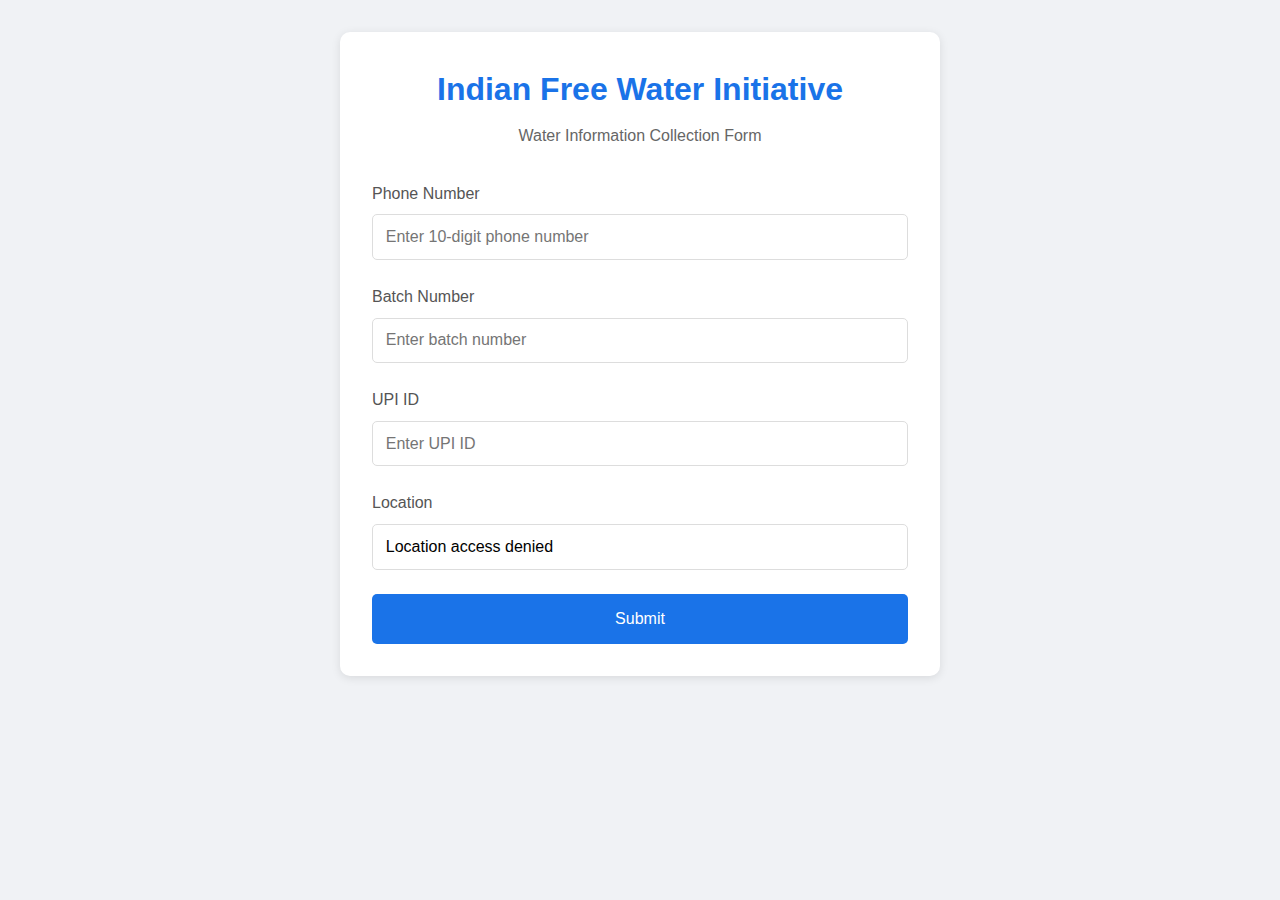
<file: form/index.html>
<!DOCTYPE html>
<html lang="en">
<head>
    <meta charset="UTF-8">
    <meta name="viewport" content="width=device-width, initial-scale=1.0">
    <title>Indian Free Water Initiative</title>
    <link rel="stylesheet" href="styles.css">
</head>
<body>
    <div class="container">
        <h1>Indian Free Water Initiative</h1>
        <p class="subtitle">Water Information Collection Form</p>
        
        <form id="waterForm" onsubmit="handleSubmit(event)" target="hidden_iframe">
            <iframe name="hidden_iframe" style="display:none;"></iframe>
            <div class="form-group">
                <label for="phone">Phone Number</label>
                <input type="tel" id="phone" name="phone" pattern="[0-9]{10}" required placeholder="Enter 10-digit phone number">
            </div>

            <div class="form-group">
                <label for="batch">Batch Number</label>
                <input type="text" id="batch" name="batch" required placeholder="Enter batch number">
            </div>

            <div class="form-group">
                <label for="upi">UPI ID</label>
                <input type="text" id="upi" name="upi" required placeholder="Enter UPI ID">
            </div>

            <div class="form-group">
                <label for="location">Location</label>
                <input type="text" id="location" name="location" readonly>
                <input type="hidden" id="latitude" name="latitude">
                <input type="hidden" id="longitude" name="longitude">
                <input type="hidden" id="ipAddress" name="ipAddress">
            </div>

            <button type="submit" class="submit-btn">Submit</button>
        </form>

        <div id="status" class="status-message"></div>
    </div>
    <script src="script.js"></script>
</body>
</html>
</file>
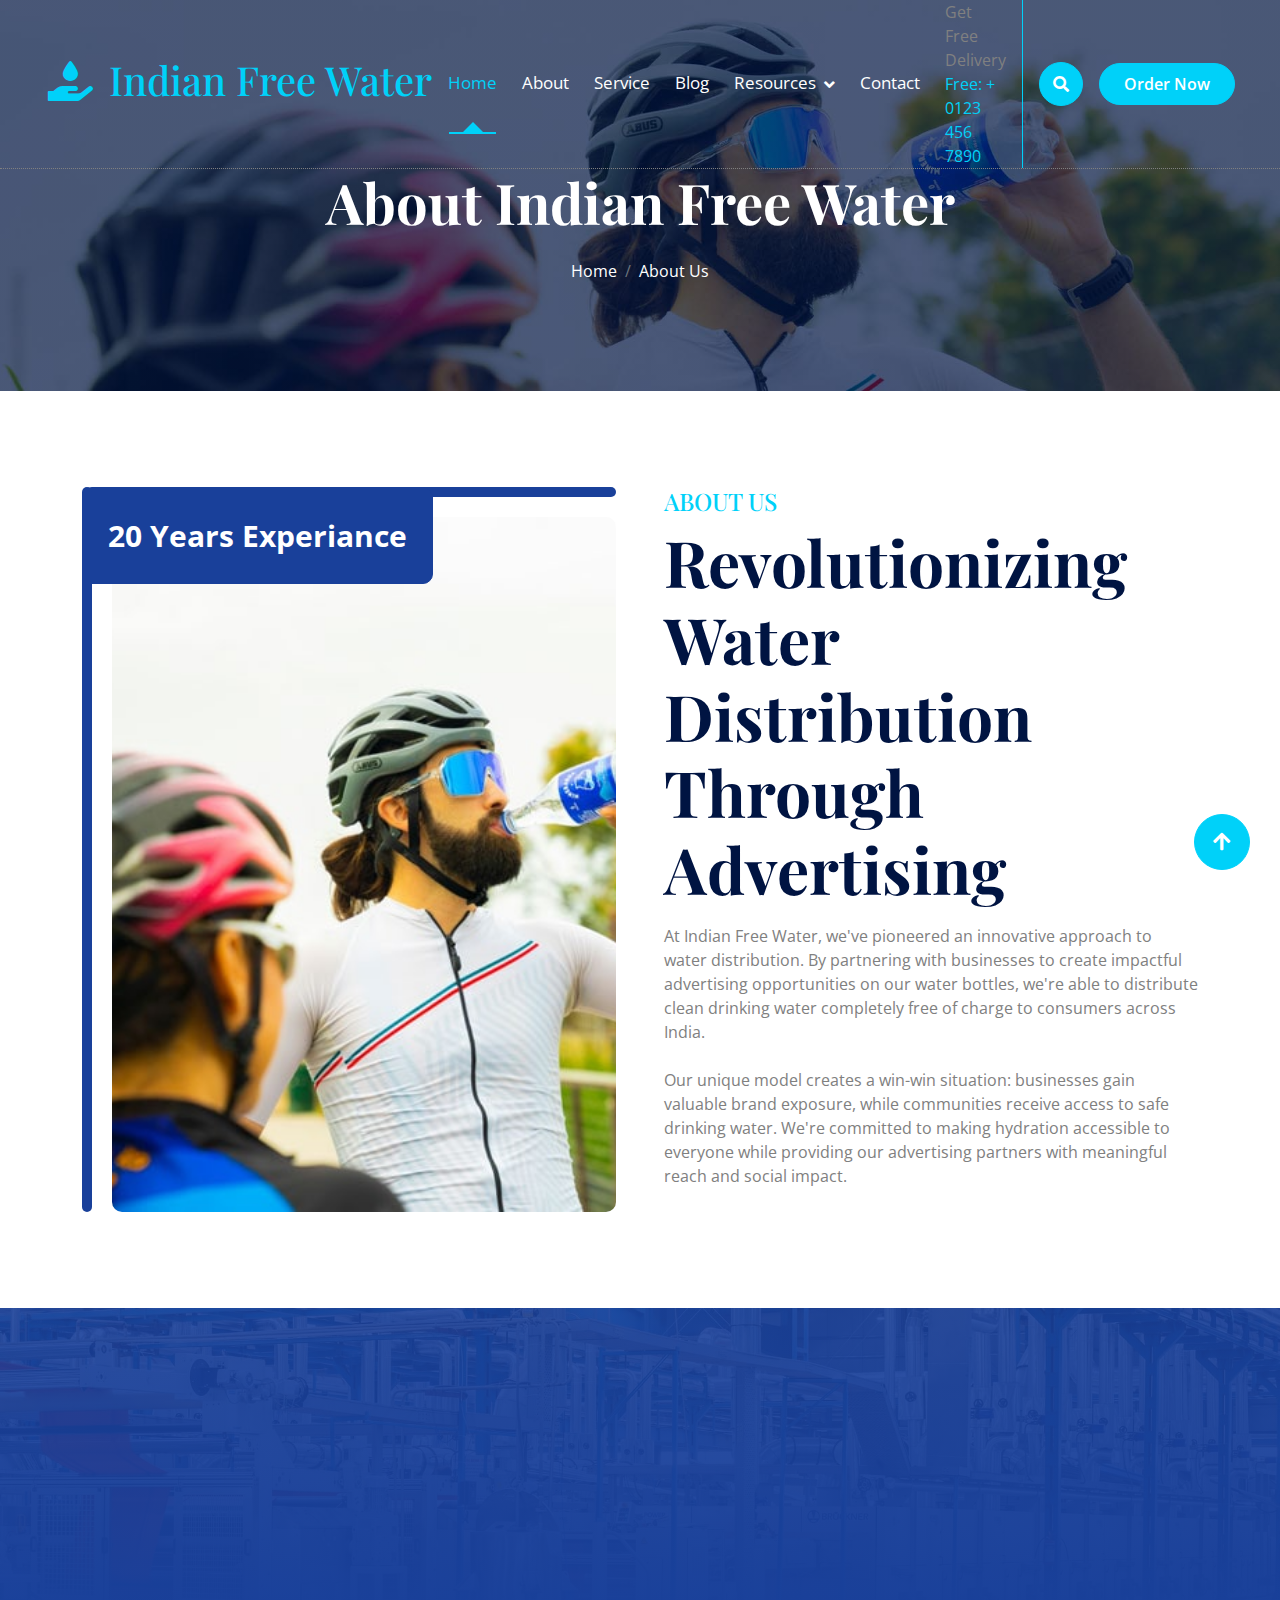
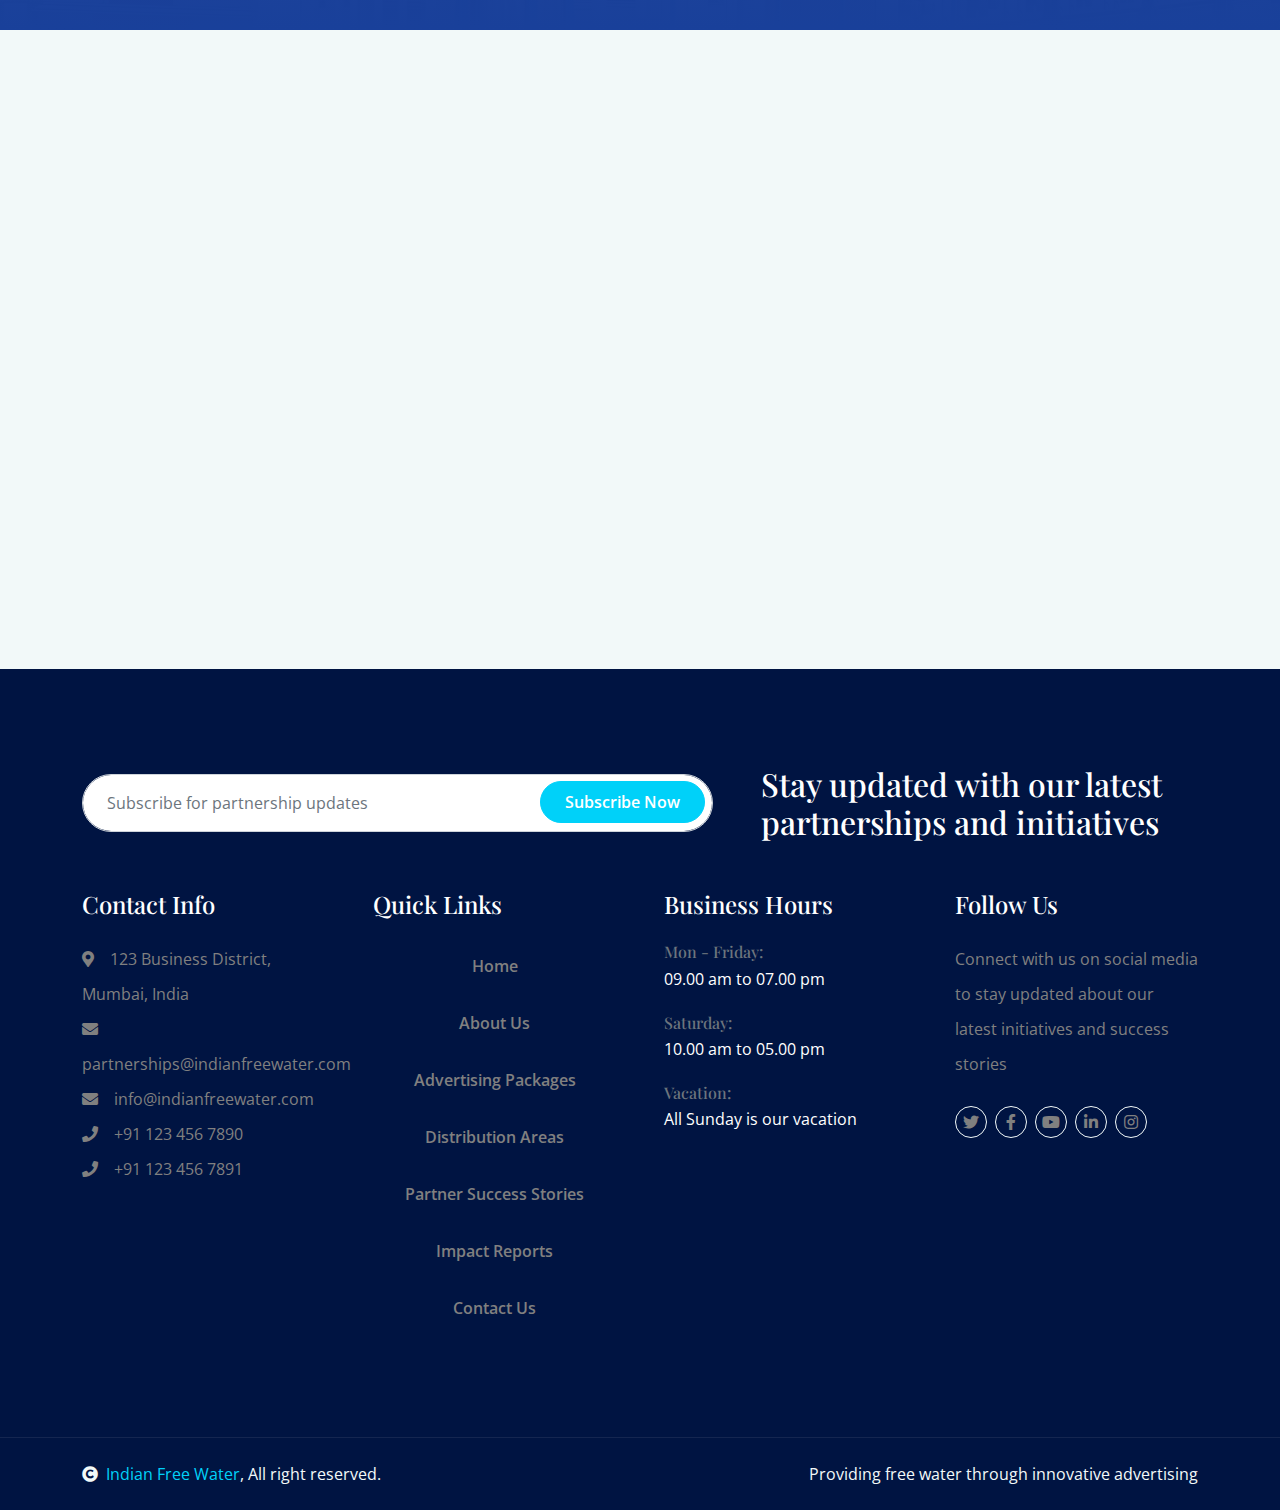
<file: about.html>
<!DOCTYPE html>
<html lang="en">

    <head>
        <meta charset="utf-8">
        <link href="img/water-drop.ico" rel="icon">
        <title>Indian Free Water - Innovative Advertising Through Free Water Distribution</title>
        <meta content="width=device-width, initial-scale=1.0" name="viewport">
        <meta content="free water, advertising on water bottles, water distribution, social impact, Indian Free Water, business partnerships, water bottle advertising" name="keywords">
        <meta content="Partner with Indian Free Water to promote your brand through our innovative water distribution network. Reach thousands of consumers while making a positive social impact." name="description">

        <!-- Google Web Fonts -->
        <link rel="preconnect" href="https://fonts.googleapis.com">
        <link rel="preconnect" href="https://fonts.gstatic.com" crossorigin>
        <link href="https://fonts.googleapis.com/css2?family=Open+Sans:ital,wdth,wght@0,75..100,300..800;1,75..100,300..800&family=Playfair+Display:ital,wght@0,400..900;1,400..900&display=swap" rel="stylesheet"> 

        <!-- Icon Font Stylesheet -->
        <link rel="stylesheet" href="https://use.fontawesome.com/releases/v5.15.4/css/all.css"/>
        <link href="https://cdn.jsdelivr.net/npm/bootstrap-icons@1.4.1/font/bootstrap-icons.css" rel="stylesheet">

        <!-- Libraries Stylesheet -->
        <link href="lib/animate/animate.min.css" rel="stylesheet">
        <link href="lib/owlcarousel/assets/owl.carousel.min.css" rel="stylesheet">


        <!-- Customized Bootstrap Stylesheet -->
        <link href="css/bootstrap.min.css" rel="stylesheet">

        <!-- Template Stylesheet -->
        <link href="css/style.css" rel="stylesheet">
    </head>

    <body>

        <!-- Spinner Start -->
        <div id="spinner" class="show bg-white position-fixed translate-middle w-100 vh-100 top-50 start-50 d-flex align-items-center justify-content-center">
            <div class="d-flex flex-column align-items-center mx-3">
                <i class="fas fa-tint fa-3x text-primary mb-2"></i>
                <div class="spinner-grow text-primary" role="status">
                    <span class="sr-only">Loading...</span>
                </div>
            </div>
            <div class="d-flex flex-column align-items-center mx-3">
                <i class="fas fa-hand-holding-water fa-3x text-primary mb-2"></i>
                <div class="spinner-grow text-primary" role="status">
                    <span class="sr-only">Loading...</span>
                </div>
            </div>
            <div class="d-flex flex-column align-items-center mx-3">
                <i class="fas fa-glass-water fa-3x text-primary mb-2"></i>
                <div class="spinner-grow text-primary" role="status">
                    <span class="sr-only">Loading...</span>
                </div>
            </div>
        </div>
        <!-- Spinner End -->


        <!-- Navbar & Hero Start -->
        <div class="container-fluid position-relative p-0">
            <nav class="navbar navbar-expand-lg navbar-light px-4 px-lg-5 py-3 py-lg-0">
                <a href="" class="navbar-brand p-0">
                    <h1 class="text-primary"><i class="fas fa-hand-holding-water me-3"></i>Indian Free Water</h1>
                    <!-- <img src="img/logo.png" alt="Logo"> -->
                </a>
                <button class="navbar-toggler" type="button" data-bs-toggle="collapse" data-bs-target="#navbarCollapse">
                    <span class="fa fa-bars"></span>
                </button>
                <div class="collapse navbar-collapse" id="navbarCollapse">
                    <div class="navbar-nav ms-auto py-0">
                        <a href="index.html" class="nav-item nav-link active">Home</a>
                        <a href="about.html" class="nav-item nav-link">About</a>
                        <a href="service.html" class="nav-item nav-link">Service</a>
                        <a href="blog.html" class="nav-item nav-link">Blog</a>
                        <div class="nav-item dropdown">
                            <a href="#" class="nav-link dropdown-toggle" data-bs-toggle="dropdown">Resources</a>
                            <div class="dropdown-menu rounded">
                                <a href="#" class="dropdown-item">Distribution Areas</a>
                                <a href="#" class="dropdown-item">Success Stories</a>
                                <a href="#" class="dropdown-item">Impact Reports</a>
                                <a href="#" class="dropdown-item">FAQ</a>
                            </div>
                        </div>
                        <a href="contact.html" class="nav-item nav-link">Contact</a>
                    </div>
                    <div class="d-none d-xl-flex me-3">
                        <div class="d-flex flex-column pe-3 border-end border-primary">
                            <span class="text-body">Get Free Delivery</span>
                            <a href="tel:+4733378901"><span class="text-primary">Free: + 0123 456 7890</span></a>
                        </div>
                    </div>
                    <button class="btn btn-primary btn-md-square d-flex flex-shrink-0 mb-3 mb-lg-0 rounded-circle me-3" data-bs-toggle="modal" data-bs-target="#searchModal"><i class="fas fa-search"></i></button>
                    <a href="" class="btn btn-primary rounded-pill d-inline-flex flex-shrink-0 py-2 px-4">Order Now</a>
                </div>
            </nav>
            <!-- Header Start -->
            <div class="container-fluid bg-breadcrumb">
                <div class="container text-center py-5" style="max-width: 900px;">
                    <h4 class="text-white display-4 mb-4 wow fadeInDown" data-wow-delay="0.1s">About Indian Free Water</h4>
                    <ol class="breadcrumb d-flex justify-content-center mb-0 wow fadeInDown" data-wow-delay="0.3s">
                        <li class="breadcrumb-item"><a href="./index.html">Home</a></li>
                        <li class="breadcrumb-item active text-white">About Us</li>
                    </ol>    
                </div>
            </div>
            <!-- Header End -->
        </div>
        <!-- Navbar & Hero End -->

        <!-- Modal Search Start -->
        <div class="modal fade" id="searchModal" tabindex="-1" aria-labelledby="exampleModalLabel" aria-hidden="true">
            <div class="modal-dialog modal-fullscreen">
                <div class="modal-content rounded-0">
                    <div class="modal-header">
                        <h5 class="modal-title">Search Indian Free Water</h5>
                        <button type="button" class="btn-close" data-bs-dismiss="modal" aria-label="Close"></button>
                    </div>
                    <div class="modal-body d-flex align-items-center">
                        <div class="input-group w-75 mx-auto d-flex">
                            <input type="search" class="form-control p-3" placeholder="Search for partnership opportunities, distribution areas, or general information" aria-describedby="search-icon-1">
                            <span id="search-icon-1" class="input-group-text p-3"><i class="fa fa-search"></i></span>
                        </div>
                    </div>
                </div>
            </div>
        </div>
        <!-- Modal Search End -->

        <!-- About Start -->
        <div class="container-fluid about py-5">
            <div class="container py-5">
                <div class="row g-5">
                    <div class="col-xl-6 wow fadeInLeft" data-wow-delay="0.2s">
                        <div class="about-img rounded h-100">
                            <img src="img/about.jpg" class="img-fluid rounded h-100 w-100" style="object-fit: cover;" alt="">
                            <div class="about-exp"><span>20 Years Experiance</span></div>
                        </div>
                    </div>
                    <div class="col-xl-6 wow fadeInRight" data-wow-delay="0.2s">
                        <div class="about-item">
                            <h4 class="text-uppercase text-primary">About Us</h4>
                            <h1 class="display-3 mb-3">Revolutionizing Water Distribution Through Advertising</h1>
                            <p class="mb-4">At Indian Free Water, we've pioneered an innovative approach to water distribution. By partnering with businesses to create impactful advertising opportunities on our water bottles, we're able to distribute clean drinking water completely free of charge to consumers across India.</p>
                            <p class="mb-4">Our unique model creates a win-win situation: businesses gain valuable brand exposure, while communities receive access to safe drinking water. We're committed to making hydration accessible to everyone while providing our advertising partners with meaningful reach and social impact.</p>
                        </div>
                    </div>
                </div>
            </div>
        </div>
        <!-- About End -->

        <!-- Fact Counter -->
        <div class="container-fluid counter py-5">
            <div class="container py-5">
                <div class="row g-5">
                    <div class="col-md-6 col-lg-6 col-xl-3 wow fadeInUp" data-wow-delay="0.2s">
                        <div class="counter-item">
                            <div class="counter-icon mb-3">
                                <i class="fas fa-water fa-3x text-primary"></i>
                            </div>
                            <h3 class="counter text-primary">50000</h3>
                            <p class="mb-0">Bottles Distributed</p>
                        </div>
                    </div>
                    <div class="col-md-6 col-lg-6 col-xl-3 wow fadeInUp" data-wow-delay="0.4s">
                        <div class="counter-item">
                            <div class="counter-icon mb-3">
                                <i class="fas fa-handshake fa-3x text-primary"></i>
                            </div>
                            <h3 class="counter text-primary">100</h3>
                            <p class="mb-0">Business Partners</p>
                        </div>
                    </div>
                    <div class="col-md-6 col-lg-6 col-xl-3 wow fadeInUp" data-wow-delay="0.6s">
                        <div class="counter-item">
                            <div class="counter-icon mb-3">
                                <i class="fas fa-users fa-3x text-primary"></i>
                            </div>
                            <h3 class="counter text-primary">53</h3>
                            <p class="mb-0">Employees</p>
                        </div>
                    </div>
                    <div class="col-md-6 col-lg-6 col-xl-3 wow fadeInUp" data-wow-delay="0.8s">
                        <div class="counter-item">
                            <div class="counter-icon mb-3">
                                <i class="fas fa-trophy fa-3x text-primary"></i>
                            </div>
                            <h3 class="counter text-primary">17</h3>
                            <p class="mb-0">Years Experiance</p>
                        </div>
                    </div>
                </div>
            </div>
        </div>
        <!-- Fact Counter -->

        <!-- feature Start -->
        <div class="container-fluid feature bg-light py-5">
            <div class="container py-5">
                <div class="text-center mx-auto pb-5 wow fadeInUp" data-wow-delay="0.2s" style="max-width: 800px;">
                    <h4 class="text-uppercase text-primary">Our Features</h4>
                    <h1 class="display-3 text-capitalize mb-3">Why Partner With Us?</h1>
                    <p class="mb-0">Join our mission to make clean drinking water accessible while creating meaningful advertising impact. Your brand reaches thousands while supporting a vital cause.</p>
                </div>
                <div class="row g-4">
                    <div class="col-md-6 col-lg-6 col-xl-3 wow fadeInUp" data-wow-delay="0.2s">
                        <div class="feature-item">
                            <div class="feature-icon">
                                <i class="fas fa-bullhorn fa-3x text-primary"></i>
                            </div>
                            <div class="feature-content">
                                <h3 class="mb-3">Brand Visibility</h3>
                                <p class="mb-0">Get your brand seen by thousands through our water bottle advertising platform.</p>
                            </div>
                        </div>
                    </div>
                    <div class="col-md-6 col-lg-6 col-xl-3 wow fadeInUp" data-wow-delay="0.4s">
                        <div class="feature-item">
                            <div class="feature-icon">
                                <i class="fas fa-hands-helping fa-3x text-primary"></i>
                            </div>
                            <div class="feature-content">
                                <h3 class="mb-3">Social Impact</h3>
                                <p class="mb-0">Make a difference by helping provide free drinking water to communities in need.</p>
                            </div>
                        </div>
                    </div>
                    <div class="col-md-6 col-lg-6 col-xl-3 wow fadeInUp" data-wow-delay="0.6s">
                        <div class="feature-item">
                            <div class="feature-icon">
                                <i class="fas fa-network-wired fa-3x text-primary"></i>
                            </div>
                            <div class="feature-content">
                                <h3 class="mb-3">Wide Reach</h3>
                                <p class="mb-0">Your message reaches diverse audiences across multiple locations and demographics.</p>
                            </div>
                        </div>
                    </div>
                    <div class="col-md-6 col-lg-6 col-xl-3 wow fadeInUp" data-wow-delay="0.8s">
                        <div class="feature-item">
                            <div class="feature-icon">
                                <i class="fas fa-chart-line fa-3x text-primary"></i>
                            </div>
                            <div class="feature-content">
                                <h3 class="mb-3">Cost-Effective</h3>
                                <p class="mb-0">Get maximum brand exposure at competitive rates while supporting a noble cause.</p>
                            </div>
                        </div>
                    </div>
                </div>
            </div>
        </div>
        <!-- feature End -->

        <!-- Footer Start -->
        <div class="container-fluid footer py-5">
            <div class="container py-5">
                <div class="row g-5 mb-5 align-items-center">
                    <div class="col-lg-7">
                        <div class="position-relative mx-auto">
                            <input class="form-control rounded-pill w-100 py-3 ps-4 pe-5" type="text" placeholder="Subscribe for partnership updates">
                            <button type="button" class="btn btn-primary rounded-pill py-2 px-4 position-absolute top-0 end-0 me-2" style="margin-top: 7px;">Subscribe Now</button>
                        </div>
                    </div>
                    <div class="col-lg-5">
                        <h2 class="text-white mb-0">Stay updated with our latest partnerships and initiatives</h2>
                    </div>
                </div>
                <div class="row g-5">
                    <div class="col-md-6 col-lg-6 col-xl-3">
                        <div class="footer-item d-flex flex-column">
                            <h4 class="text-white mb-4">Contact Info</h4>
                            <a href="#"><i class="fa fa-map-marker-alt me-3"></i>123 Business District, Mumbai, India</a>
                            <a href="mailto:partnerships@indianfreewater.com"><i class="fas fa-envelope me-3"></i>partnerships@indianfreewater.com</a>
                            <a href="mailto:info@indianfreewater.com"><i class="fas fa-envelope me-3"></i>info@indianfreewater.com</a>
                            <a href="tel:+911234567890"><i class="fas fa-phone me-3"></i>+91 123 456 7890</a>
                            <a href="tel:+911234567891" class="mb-3"><i class="fas fa-phone me-3"></i>+91 123 456 7891</a>
                        </div>
                    </div>
                    <div class="col-md-6 col-lg-6 col-xl-3">
                        <div class="footer-item d-flex flex-column">
                            <h4 class="text-white mb-4">Quick Links</h4>
                            <a href="./index.html" class="btn btn-link px-3 mb-2">Home</a>
                            <a href="about.html" class="btn btn-link px-3 mb-2">About Us</a>
                            <a href="service.html" class="btn btn-link px-3 mb-2">Advertising Packages</a>
                            <a href="#" class="btn btn-link px-3 mb-2">Distribution Areas</a>
                            <a href="#" class="btn btn-link px-3 mb-2">Partner Success Stories</a>
                            <a href="#" class="btn btn-link px-3 mb-2">Impact Reports</a>
                            <a href="contact.html" class="btn btn-link px-3 mb-2">Contact Us</a>
                        </div>
                    </div>
                    <div class="col-md-6 col-lg-6 col-xl-3">
                        <div class="footer-item d-flex flex-column">
                            <h4 class="text-white mb-4">Business Hours</h4>
                            <div class="mb-3">
                                <h6 class="text-muted mb-0">Mon - Friday:</h6>
                                <p class="text-white mb-0">09.00 am to 07.00 pm</p>
                            </div>
                            <div class="mb-3">
                                <h6 class="text-muted mb-0">Saturday:</h6>
                                <p class="text-white mb-0">10.00 am to 05.00 pm</p>
                            </div>
                            <div class="mb-3">
                                <h6 class="text-muted mb-0">Vacation:</h6>
                                <p class="text-white mb-0">All Sunday is our vacation</p>
                            </div>
                        </div>
                    </div>
                    <div class="col-md-6 col-lg-6 col-xl-3">
                        <div class="footer-item">
                            <h4 class="text-white mb-4">Follow Us</h4>
                            <p>Connect with us on social media to stay updated about our latest initiatives and success stories</p>
                            <div class="d-flex pt-2">
                                <a class="btn btn-square btn-outline-light rounded-circle me-2" href=""><i class="fab fa-twitter"></i></a>
                                <a class="btn btn-square btn-outline-light rounded-circle me-2" href=""><i class="fab fa-facebook-f"></i></a>
                                <a class="btn btn-square btn-outline-light rounded-circle me-2" href=""><i class="fab fa-youtube"></i></a>
                                <a class="btn btn-square btn-outline-light rounded-circle me-2" href=""><i class="fab fa-linkedin-in"></i></a>
                                <a class="btn btn-square btn-outline-light rounded-circle me-2" href=""><i class="fab fa-instagram"></i></a>
                            </div>
                        </div>
                    </div>
                </div>
            </div>
        </div>
        <!-- Footer End -->

        <!-- Copyright Start -->
        <div class="container-fluid copyright py-4">
            <div class="container">
                <div class="row g-4 align-items-center">
                    <div class="col-md-6 text-center text-md-start mb-md-0">
                        <span class="text-light"><a href="#"><i class="fas fa-copyright text-light me-2"></i>Indian Free Water</a>, All right reserved.</span>
                    </div>
                    <div class="col-md-6 text-center text-md-end">
                        <span class="text-light">Providing free water through innovative advertising</span>
                    </div>
                </div>
            </div>
        </div>
        <!-- Copyright End -->


        <!-- Back to Top -->
        <a href="#" class="btn btn-lg btn-primary btn-lg-square rounded-circle back-to-top">
            <i class="fa fa-arrow-up"></i>
        </a>   

        
    <!-- JavaScript Libraries -->
    <script src="https://ajax.googleapis.com/ajax/libs/jquery/3.6.4/jquery.min.js"></script>
    <script src="https://cdn.jsdelivr.net/npm/bootstrap@5.0.0/dist/js/bootstrap.bundle.min.js"></script>
    <script src="lib/wow/wow.min.js"></script>
    <script src="lib/easing/easing.min.js"></script>
    <script src="lib/waypoints/waypoints.min.js"></script>
    <script src="lib/counterup/counterup.min.js"></script>
    <script src="lib/owlcarousel/owl.carousel.min.js"></script>
    

    <!-- Template Javascript -->
    <script src="js/main.js"></script>
    <script src="js/protection.js"></script>
    </body>

</html>
</file>
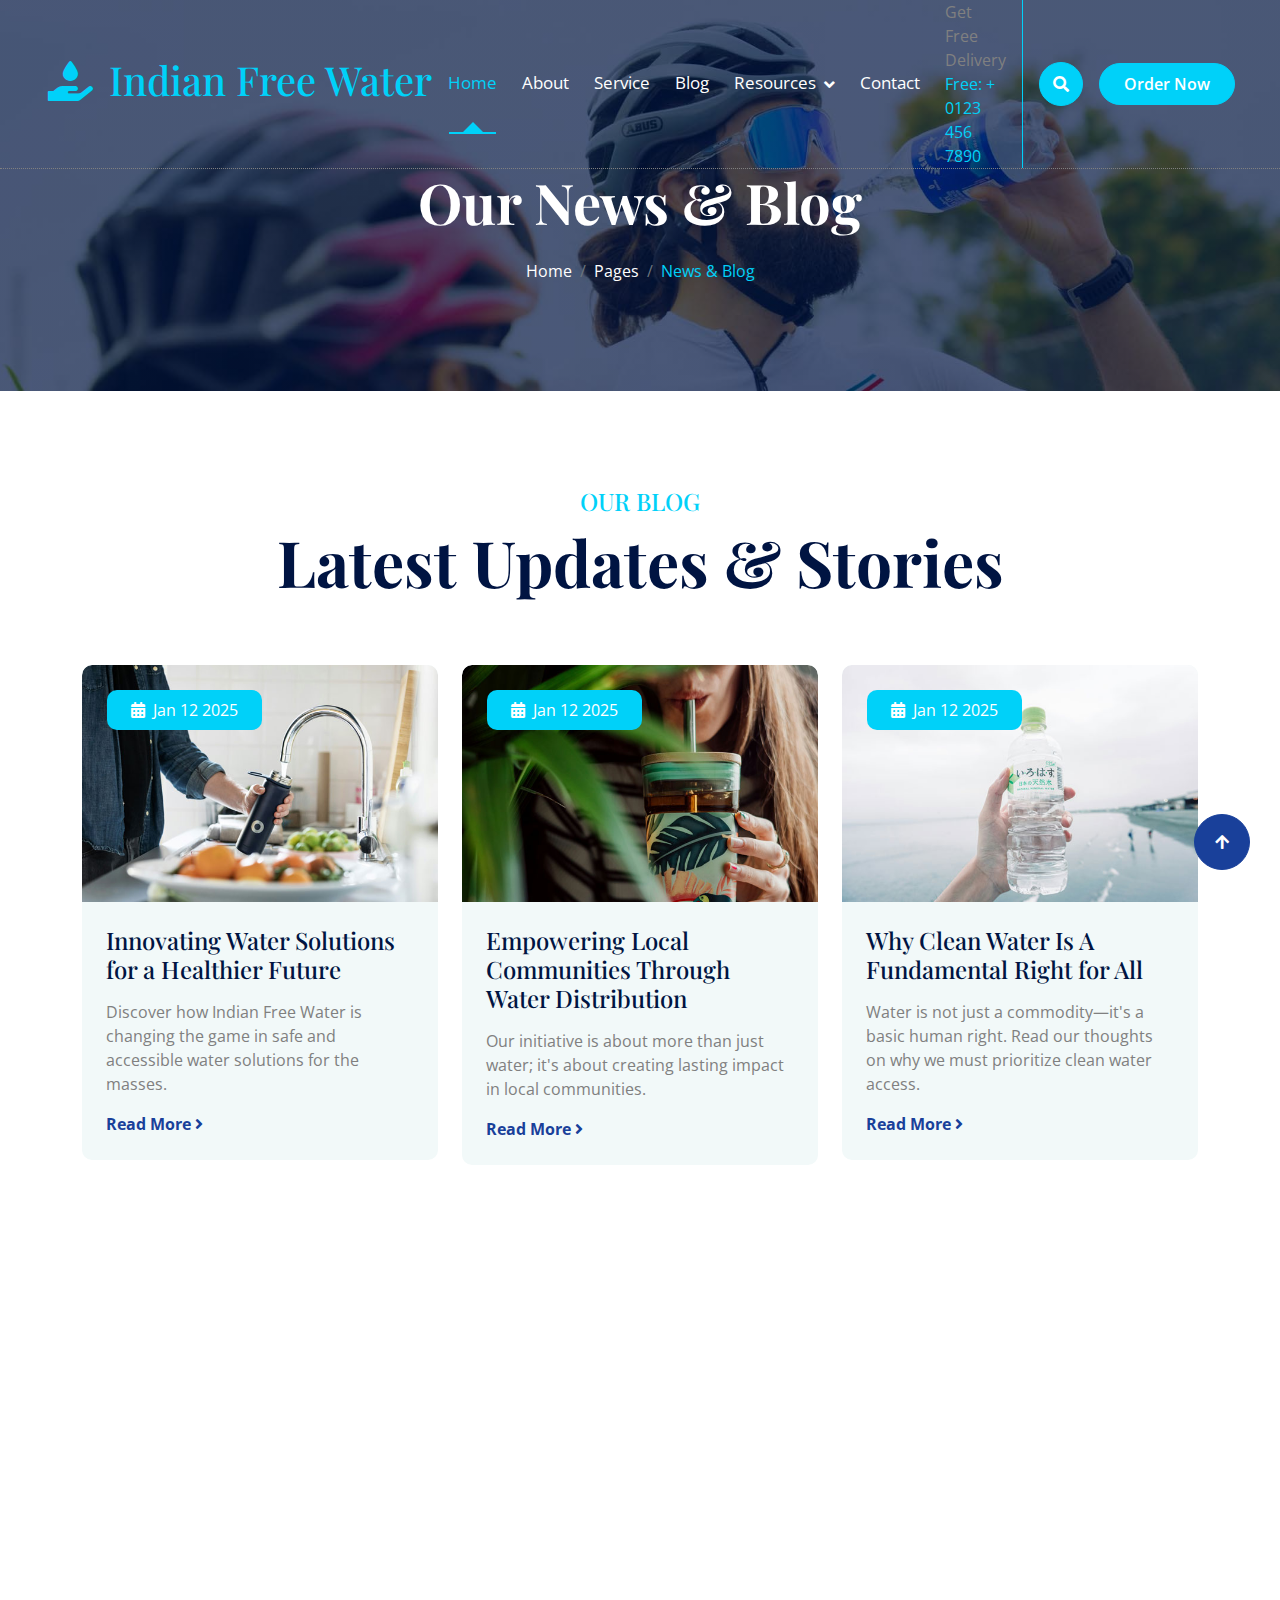
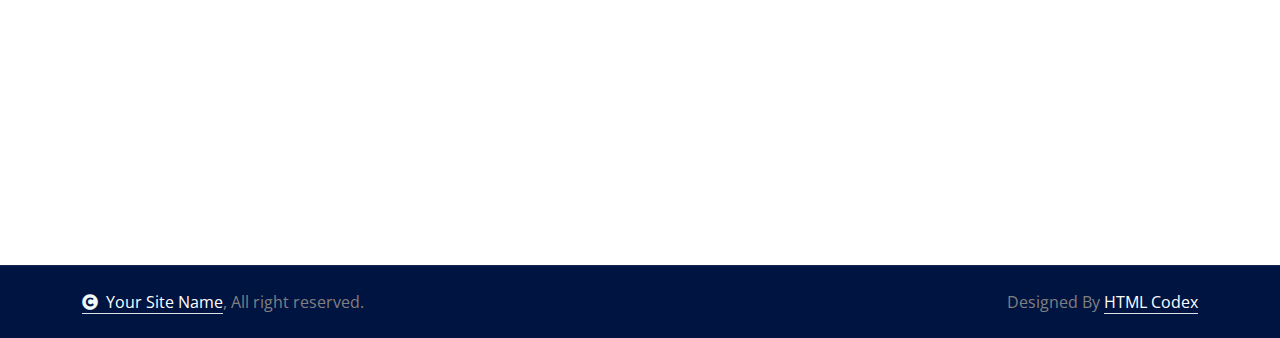
<file: blog.html>
<!DOCTYPE html>
<html lang="en">

    <head>
        <meta charset="utf-8">
        <title>Acuas - Drinking Water Website Template</title>
        <meta content="width=device-width, initial-scale=1.0" name="viewport">
        <meta content="" name="keywords">
        <meta content="" name="description">

        <!-- Google Web Fonts -->
        <link rel="preconnect" href="https://fonts.googleapis.com">
        <link rel="preconnect" href="https://fonts.gstatic.com" crossorigin>
        <link href="https://fonts.googleapis.com/css2?family=Open+Sans:ital,wdth,wght@0,75..100,300..800;1,75..100,300..800&family=Playfair+Display:ital,wght@0,400..900;1,400..900&display=swap" rel="stylesheet"> 

        <!-- Icon Font Stylesheet -->
        <link rel="stylesheet" href="https://use.fontawesome.com/releases/v5.15.4/css/all.css"/>
        <link href="https://cdn.jsdelivr.net/npm/bootstrap-icons@1.4.1/font/bootstrap-icons.css" rel="stylesheet">

        <!-- Libraries Stylesheet -->
        <link href="lib/animate/animate.min.css" rel="stylesheet">
        <link href="lib/owlcarousel/assets/owl.carousel.min.css" rel="stylesheet">


        <!-- Customized Bootstrap Stylesheet -->
        <link href="css/bootstrap.min.css" rel="stylesheet">

        <!-- Template Stylesheet -->
        <link href="css/style.css" rel="stylesheet">
    </head>

    <body>

        <!-- Spinner Start -->
        <div id="spinner" class="show bg-white position-fixed translate-middle w-100 vh-100 top-50 start-50 d-flex align-items-center justify-content-center">
            <div class="spinner-border text-primary" style="width: 3rem; height: 3rem;" role="status">
                <span class="sr-only">Loading...</span>
            </div>
        </div>
        <!-- Spinner End -->

 
        <!-- Navbar & Hero Start -->
        <div class="container-fluid position-relative p-0">
            <nav class="navbar navbar-expand-lg navbar-light px-4 px-lg-5 py-3 py-lg-0">
                <a href="" class="navbar-brand p-0">
                    <h1 class="text-primary"><i class="fas fa-hand-holding-water me-3"></i>Indian Free Water</h1>
                    <!-- <img src="img/logo.png" alt="Logo"> -->
                </a>
                <button class="navbar-toggler" type="button" data-bs-toggle="collapse" data-bs-target="#navbarCollapse">
                    <span class="fa fa-bars"></span>
                </button>
                <div class="collapse navbar-collapse" id="navbarCollapse">
                    <div class="navbar-nav ms-auto py-0">
                        <a href="index.html" class="nav-item nav-link active">Home</a>
                        <a href="about.html" class="nav-item nav-link">About</a>
                        <a href="service.html" class="nav-item nav-link">Service</a>
                        <a href="blog.html" class="nav-item nav-link">Blog</a>
                        <div class="nav-item dropdown">
                            <a href="#" class="nav-link dropdown-toggle" data-bs-toggle="dropdown">Resources</a>
                            <div class="dropdown-menu rounded">
                                <a href="#" class="dropdown-item">Distribution Areas</a>
                                <a href="#" class="dropdown-item">Success Stories</a>
                                <a href="#" class="dropdown-item">Impact Reports</a>
                                <a href="#" class="dropdown-item">FAQ</a>
                            </div>
                        </div>
                        <a href="contact.html" class="nav-item nav-link">Contact</a>
                    </div>
                    <div class="d-none d-xl-flex me-3">
                        <div class="d-flex flex-column pe-3 border-end border-primary">
                            <span class="text-body">Get Free Delivery</span>
                            <a href="tel:+4733378901"><span class="text-primary">Free: + 0123 456 7890</span></a>
                        </div>
                    </div>
                    <button class="btn btn-primary btn-md-square d-flex flex-shrink-0 mb-3 mb-lg-0 rounded-circle me-3" data-bs-toggle="modal" data-bs-target="#searchModal"><i class="fas fa-search"></i></button>
                    <a href="" class="btn btn-primary rounded-pill d-inline-flex flex-shrink-0 py-2 px-4">Order Now</a>
                </div>
            </nav>
            
            <!-- Header Start -->
            <div class="container-fluid bg-breadcrumb">
                <div class="container text-center py-5" style="max-width: 900px;">
                    <h4 class="text-white display-4 mb-4 wow fadeInDown" data-wow-delay="0.1s">Our News & Blog</h4>
                    <ol class="breadcrumb d-flex justify-content-center mb-0 wow fadeInDown" data-wow-delay="0.3s">
                        <li class="breadcrumb-item"><a href="index.html">Home</a></li>
                        <li class="breadcrumb-item"><a href="#">Pages</a></li>
                        <li class="breadcrumb-item active text-primary">News & Blog</li>
                    </ol>    
                </div>
            </div>
            <!-- Header End -->
        </div>
        <!-- Navbar & Hero End -->

        <!-- Modal Search Start -->
        <div class="modal fade" id="searchModal" tabindex="-1" aria-labelledby="exampleModalLabel" aria-hidden="true">
            <div class="modal-dialog modal-fullscreen">
                <div class="modal-content rounded-0">
                    <div class="modal-header">
                        <h4 class="modal-title mb-0" id="exampleModalLabel">Search by keyword</h4>
                        <button type="button" class="btn-close" data-bs-dismiss="modal" aria-label="Close"></button>
                    </div>
                    <div class="modal-body d-flex align-items-center">
                        <div class="input-group w-75 mx-auto d-flex">
                            <input type="search" class="form-control p-3" placeholder="keywords" aria-describedby="search-icon-1">
                            <span id="search-icon-1" class="input-group-text btn border p-3"><i class="fa fa-search text-white"></i></span>
                        </div>
                    </div>
                </div>
            </div>
        </div>
        <!-- Modal Search End -->

      <!-- Blog Start -->
<div class="container-fluid blog py-5">
    <div class="container py-5">
        <div class="text-center mx-auto pb-5 wow fadeInUp" data-wow-delay="0.2s" style="max-width: 800px;">
            <h4 class="text-uppercase text-primary">Our Blog</h4>
            <h1 class="display-3 text-capitalize mb-3">Latest Updates & Stories</h1>
        </div>
        <div class="row g-4 justify-content-center">
            <div class="col-lg-6 col-xl-4 wow fadeInUp" data-wow-delay="0.2s">
                <div class="blog-item">
                    <div class="blog-img">
                        <img src="img/blog-1.jpg" class="img-fluid rounded-top w-100" alt="">
                        <div class="blog-date px-4 py-2"><i class="fa fa-calendar-alt me-1"></i> Jan 12 2025</div>
                    </div>
                    <div class="blog-content rounded-bottom p-4">
                        <a href="#" class="h4 d-inline-block mb-3">Innovating Water Solutions for a Healthier Future</a>
                        <p>Discover how Indian Free Water is changing the game in safe and accessible water solutions for the masses.</p>
                        <a href="#" class="fw-bold text-secondary">Read More <i class="fa fa-angle-right"></i></a>
                    </div>
                </div>
            </div>
            <div class="col-lg-6 col-xl-4 wow fadeInUp" data-wow-delay="0.4s">
                <div class="blog-item">
                    <div class="blog-img">
                        <img src="img/blog-2.jpg" class="img-fluid rounded-top w-100" alt="">
                        <div class="blog-date px-4 py-2"><i class="fa fa-calendar-alt me-1"></i> Jan 12 2025</div>
                    </div>
                    <div class="blog-content rounded-bottom p-4">
                        <a href="#" class="h4 d-inline-block mb-3">Empowering Local Communities Through Water Distribution</a>
                        <p>Our initiative is about more than just water; it's about creating lasting impact in local communities.</p>
                        <a href="#" class="fw-bold text-secondary">Read More <i class="fa fa-angle-right"></i></a>
                    </div>
                </div>
            </div>
            <div class="col-lg-6 col-xl-4 wow fadeInUp" data-wow-delay="0.6s">
                <div class="blog-item">
                    <div class="blog-img">
                        <img src="img/blog-3.jpg" class="img-fluid rounded-top w-100" alt="">
                        <div class="blog-date px-4 py-2"><i class="fa fa-calendar-alt me-1"></i> Jan 12 2025</div>
                    </div>
                    <div class="blog-content rounded-bottom p-4">
                        <a href="#" class="h4 d-inline-block mb-3">Why Clean Water Is A Fundamental Right for All</a>
                        <p>Water is not just a commodity—it's a basic human right. Read our thoughts on why we must prioritize clean water access.</p>
                        <a href="#" class="fw-bold text-secondary">Read More <i class="fa fa-angle-right"></i></a>
                    </div>
                </div>
            </div>
        </div>
    </div>
</div>
<!-- Blog End -->


        <!-- Footer Start -->
        <div class="container-fluid footer py-5 wow fadeIn" data-wow-delay="0.2s">
            <div class="container py-5">
                <div class="row g-5 mb-5 align-items-center">
                    <div class="col-lg-7">
                        <div class="position-relative mx-auto">
                            <input class="form-control rounded-pill w-100 py-3 ps-4 pe-5" type="text" placeholder="Email address to Subscribe">
                            <button type="button" class="btn btn-secondary rounded-pill position-absolute top-0 end-0 py-2 px-4 mt-2 me-2">Subscribe</button>
                        </div>
                    </div>
                    <div class="col-lg-5">
                        <div class="d-flex align-items-center justify-content-center justify-content-lg-end">
                            <a class="btn btn-secondary btn-md-square rounded-circle me-3" href=""><i class="fab fa-facebook-f"></i></a>
                            <a class="btn btn-secondary btn-md-square rounded-circle me-3" href=""><i class="fab fa-twitter"></i></a>
                            <a class="btn btn-secondary btn-md-square rounded-circle me-3" href=""><i class="fab fa-instagram"></i></a>
                            <a class="btn btn-secondary btn-md-square rounded-circle me-0" href=""><i class="fab fa-linkedin-in"></i></a>
                        </div>
                    </div>
                </div>
                <div class="row g-5">
                    <div class="col-md-6 col-lg-6 col-xl-3">
                        <div class="footer-item d-flex flex-column">
                            <div class="footer-item">
                                <h3 class="text-white mb-4"><i class="fas fa-hand-holding-water text-primary me-3"></i>Acuas</h3>
                                <p class="mb-3">Dolor amet sit justo amet elitr clita ipsum elitr est.Lorem ipsum dolor sit amet, consectetur adipiscing elit consectetur adipiscing elit.</p>
                            </div>
                            <div class="position-relative">
                                <input class="form-control rounded-pill w-100 py-3 ps-4 pe-5" type="text" placeholder="Enter your email">
                                <button type="button" class="btn btn-secondary rounded-pill position-absolute top-0 end-0 py-2 mt-2 me-2">SignUp</button>
                            </div>
                        </div>
                    </div>
                    <div class="col-md-6 col-lg-6 col-xl-3">
                        <div class="footer-item d-flex flex-column">
                            <h4 class="text-white mb-4">About Us</h4>
                            <a href="#"><i class="fas fa-angle-right me-2"></i> Why Choose Us</a>
                            <a href="#"><i class="fas fa-angle-right me-2"></i> Free Water Bottles</a>
                            <a href="#"><i class="fas fa-angle-right me-2"></i> Water Dispensers</a>
                            <a href="#"><i class="fas fa-angle-right me-2"></i> Bottled Water Coolers</a>
                            <a href="#"><i class="fas fa-angle-right me-2"></i> Contact us</a>
                            <a href="#"><i class="fas fa-angle-right me-2"></i> Terms & Conditions</a>
                        </div>
                    </div>
                    <div class="col-md-6 col-lg-6 col-xl-3">
                        <div class="footer-item d-flex flex-column">
                            <h4 class="text-white mb-4">Business Hours</h4>
                            <div class="mb-3">
                                <h6 class="text-muted mb-0">Mon - Friday:</h6>
                                <p class="text-white mb-0">09.00 am to 07.00 pm</p>
                            </div>
                            <div class="mb-3">
                                <h6 class="text-muted mb-0">Saturday:</h6>
                                <p class="text-white mb-0">10.00 am to 05.00 pm</p>
                            </div>
                            <div class="mb-3">
                                <h6 class="text-muted mb-0">Vacation:</h6>
                                <p class="text-white mb-0">All Sunday is our vacation</p>
                            </div>
                        </div>
                    </div>
                    <div class="col-md-6 col-lg-6 col-xl-3">
                        <div class="footer-item d-flex flex-column">
                            <h4 class="text-white mb-4">Contact Info</h4>
                            <a href="#"><i class="fa fa-map-marker-alt me-2"></i> 123 Street, New York, USA</a>
                            <a href="mailto:info@example.com"><i class="fas fa-envelope me-2"></i> info@example.com</a>
                            <a href="mailto:info@example.com"><i class="fas fa-envelope me-2"></i> info@example.com</a>
                            <a href="tel:+012 345 67890"><i class="fas fa-phone me-2"></i> +012 345 67890</a>
                            <a href="tel:+012 345 67890" class="mb-3"><i class="fas fa-print me-2"></i> +012 345 67890</a>
                        </div>
                    </div>
                </div>
            </div>
        </div>
        <!-- Footer End -->

        
        <!-- Copyright Start -->
        <div class="container-fluid copyright py-4">
            <div class="container">
                <div class="row g-4 align-items-center">
                    <div class="col-md-6 text-center text-md-start mb-md-0">
                        <span class="text-body"><a href="#" class="border-bottom text-white"><i class="fas fa-copyright text-light me-2"></i>Your Site Name</a>, All right reserved.</span>
                    </div>
                    <div class="col-md-6 text-center text-md-end text-body">
                        <!--/*** This template is free as long as you keep the below author’s credit link/attribution link/backlink. ***/-->
                        <!--/*** If you'd like to use the template without the below author’s credit link/attribution link/backlink, ***/-->
                        <!--/*** you can purchase the Credit Removal License from "https://htmlcodex.com/credit-removal". ***/-->
                        Designed By <a class="border-bottom text-white" href="https://htmlcodex.com">HTML Codex</a>
                    </div>
                </div>
            </div>
        </div>
        <!-- Copyright End -->


        <!-- Back to Top -->
        <a href="#" class="btn btn-secondary btn-lg-square rounded-circle back-to-top"><i class="fa fa-arrow-up"></i></a>   

        
    <!-- JavaScript Libraries -->
    <script src="https://ajax.googleapis.com/ajax/libs/jquery/3.6.4/jquery.min.js"></script>
    <script src="https://cdn.jsdelivr.net/npm/bootstrap@5.0.0/dist/js/bootstrap.bundle.min.js"></script>
    <script src="lib/wow/wow.min.js"></script>
    <script src="lib/easing/easing.min.js"></script>
    <script src="lib/waypoints/waypoints.min.js"></script>
    <script src="lib/counterup/counterup.min.js"></script>
    <script src="lib/owlcarousel/owl.carousel.min.js"></script>
    

    <!-- Template Javascript -->
    <script src="js/main.js"></script>
    <script src="js/protection.js"></script>
    </body>

</html>
</file>
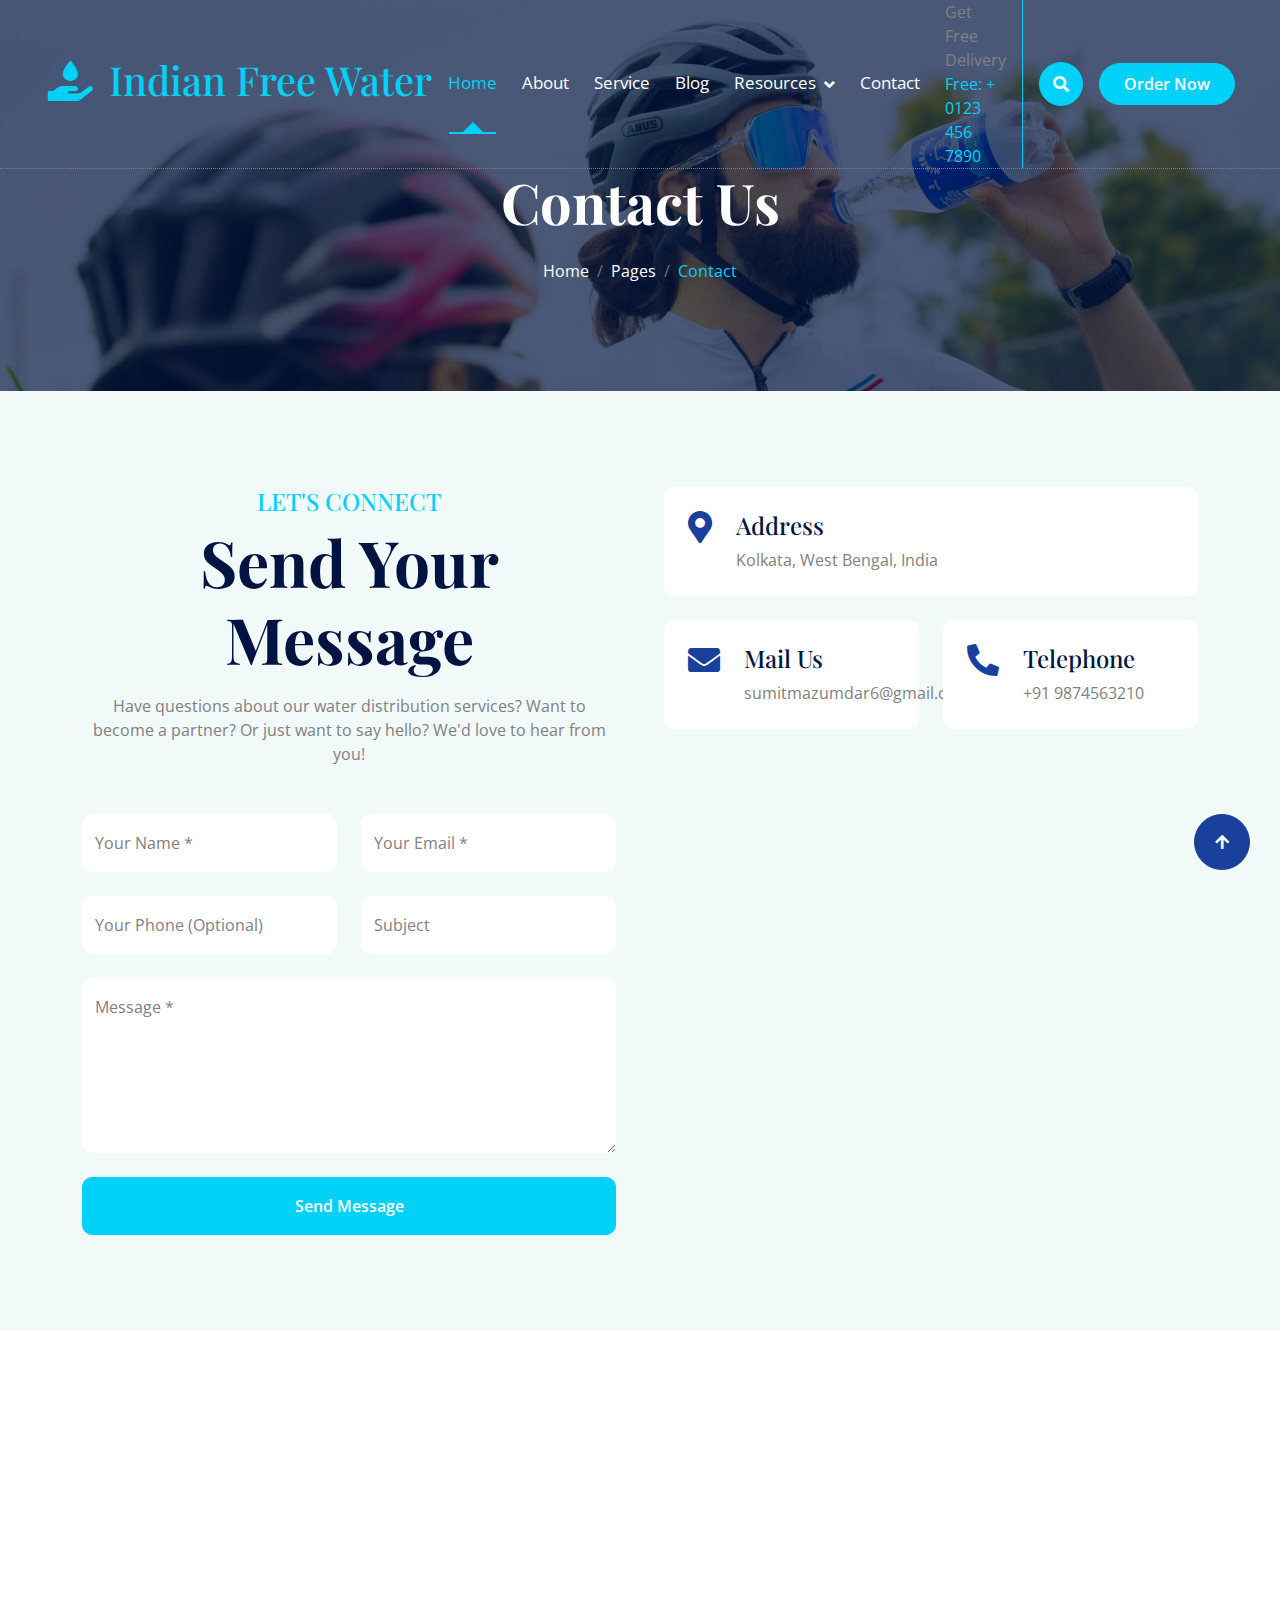
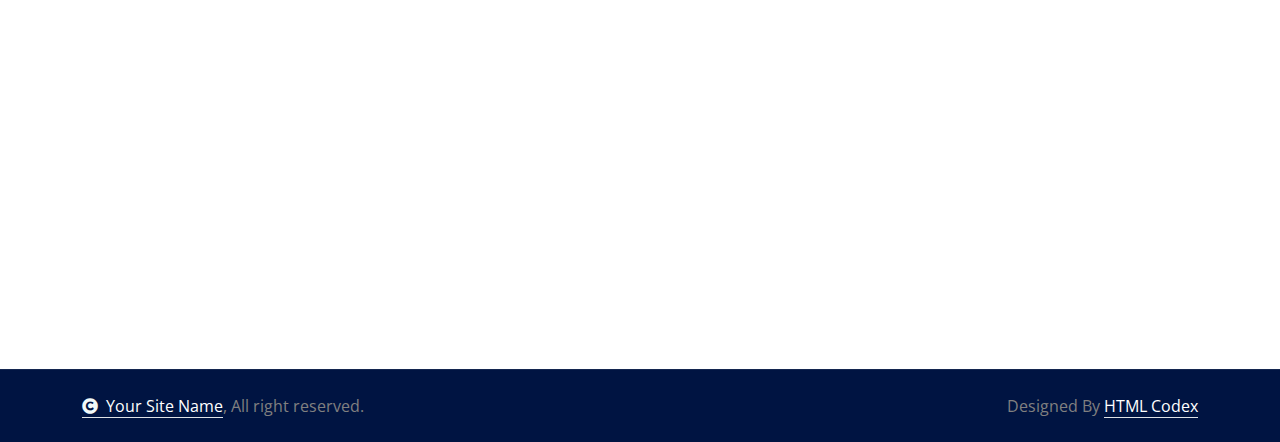
<file: contact.html>
<!DOCTYPE html>
<html lang="en">

<head>
    <meta charset="utf-8">
    <title>Indian Free water</title>
    <meta content="width=device-width, initial-scale=1.0" name="viewport">
    <meta content="" name="keywords">
    <meta content="" name="description">

    <!-- Google Web Fonts -->
    <link rel="preconnect" href="https://fonts.googleapis.com">
    <link rel="preconnect" href="https://fonts.gstatic.com" crossorigin>
    <link href="https://fonts.googleapis.com/css2?family=Open+Sans:ital,wdth,wght@0,75..100,300..800;1,75..100,300..800&family=Playfair+Display:ital,wght@0,400..900;1,400..900&display=swap" rel="stylesheet">

    <!-- Icon Font Stylesheet -->
    <link rel="stylesheet" href="https://use.fontawesome.com/releases/v5.15.4/css/all.css"/>
    <link href="https://cdn.jsdelivr.net/npm/bootstrap-icons@1.4.1/font/bootstrap-icons.css" rel="stylesheet">

    <!-- Libraries Stylesheet -->
    <link href="lib/animate/animate.min.css" rel="stylesheet">
    <link href="lib/owlcarousel/assets/owl.carousel.min.css" rel="stylesheet">


    <!-- Customized Bootstrap Stylesheet -->
    <link href="css/bootstrap.min.css" rel="stylesheet">

    <!-- Template Stylesheet -->
    <link href="css/style.css" rel="stylesheet">
</head>

<body>

    <!-- Spinner Start -->
    <div id="spinner" class="show bg-white position-fixed translate-middle w-100 vh-100 top-50 start-50 d-flex align-items-center justify-content-center">
        <div class="spinner-border text-primary" style="width: 3rem; height: 3rem;" role="status">
            <span class="sr-only">Loading...</span>
        </div>
    </div>
    <!-- Spinner End -->


    <!-- Navbar & Hero Start -->
    <div class="container-fluid position-relative p-0">
        <nav class="navbar navbar-expand-lg navbar-light px-4 px-lg-5 py-3 py-lg-0">
            <a href="" class="navbar-brand p-0">
                <h1 class="text-primary"><i class="fas fa-hand-holding-water me-3"></i>Indian Free Water</h1>
                <!-- <img src="img/logo.png" alt="Logo"> -->
            </a>
            <button class="navbar-toggler" type="button" data-bs-toggle="collapse" data-bs-target="#navbarCollapse">
                <span class="fa fa-bars"></span>
            </button>
            <div class="collapse navbar-collapse" id="navbarCollapse">
                <div class="navbar-nav ms-auto py-0">
                    <a href="index.html" class="nav-item nav-link active">Home</a>
                    <a href="about.html" class="nav-item nav-link">About</a>
                    <a href="service.html" class="nav-item nav-link">Service</a>
                    <a href="blog.html" class="nav-item nav-link">Blog</a>
                    <div class="nav-item dropdown">
                        <a href="#" class="nav-link dropdown-toggle" data-bs-toggle="dropdown">Resources</a>
                        <div class="dropdown-menu rounded">
                            <a href="#" class="dropdown-item">Distribution Areas</a>
                            <a href="#" class="dropdown-item">Success Stories</a>
                            <a href="#" class="dropdown-item">Impact Reports</a>
                            <a href="#" class="dropdown-item">FAQ</a>
                        </div>
                    </div>
                    <a href="contact.html" class="nav-item nav-link">Contact</a>
                </div>
                <div class="d-none d-xl-flex me-3">
                    <div class="d-flex flex-column pe-3 border-end border-primary">
                        <span class="text-body">Get Free Delivery</span>
                        <a href="tel:+4733378901"><span class="text-primary">Free: + 0123 456 7890</span></a>
                    </div>
                </div>
                <button class="btn btn-primary btn-md-square d-flex flex-shrink-0 mb-3 mb-lg-0 rounded-circle me-3" data-bs-toggle="modal" data-bs-target="#searchModal"><i class="fas fa-search"></i></button>
                <a href="" class="btn btn-primary rounded-pill d-inline-flex flex-shrink-0 py-2 px-4">Order Now</a>
            </div>
        </nav>
        <!-- Header Start -->
        <div class="container-fluid bg-breadcrumb">
            <div class="container text-center py-5" style="max-width: 900px;">
                <h4 class="text-white display-4 mb-4 wow fadeInDown" data-wow-delay="0.1s">Contact Us</h4>
                <ol class="breadcrumb d-flex justify-content-center mb-0 wow fadeInDown" data-wow-delay="0.3s">
                    <li class="breadcrumb-item"><a href="index.html">Home</a></li>
                    <li class="breadcrumb-item"><a href="#">Pages</a></li>
                    <li class="breadcrumb-item active text-primary">Contact</li>
                </ol>
            </div>
        </div>
        <!-- Header End -->
    </div>
    <!-- Navbar & Hero End -->


    <!-- Modal Search Start -->
    <div class="modal fade" id="searchModal" tabindex="-1" aria-labelledby="exampleModalLabel" aria-hidden="true">
        <div class="modal-dialog modal-fullscreen">
            <div class="modal-content rounded-0">
                <div class="modal-header">
                    <h4 class="modal-title mb-0" id="exampleModalLabel">Search by keyword</h4>
                    <button type="button" class="btn-close" data-bs-dismiss="modal" aria-label="Close"></button>
                </div>
                <div class="modal-body d-flex align-items-center">
                    <div class="input-group w-75 mx-auto d-flex">
                        <input type="search" class="form-control p-3" placeholder="keywords" aria-describedby="search-icon-1">
                        <span id="search-icon-1" class="input-group-text btn border p-3"><i class="fa fa-search text-white"></i></span>
                    </div>
                </div>
            </div>
        </div>
    </div>
    <!-- Modal Search End -->


    <!-- Contact Start -->
    <div class="container-fluid contact bg-light py-5">
        <div class="container py-5">
            <div class="row g-5">
                <div class="col-lg-6 h-100 wow fadeInUp" data-wow-delay="0.2s">
                    <div class="text-center mx-auto pb-5" style="max-width: 800px;">
                        <h4 class="text-uppercase text-primary">Let's Connect</h4>
                        <h1 class="display-3 text-capitalize mb-3">Send Your Message</h1>
                        <p class="mb-0">Have questions about our water distribution services? Want to become a partner? Or just want to say hello? We'd love to hear from you!</p>
                    </div>
                    <div id="form-messages" class="alert" style="display: none;"></div>
                    <form id="contactForm">
                        <div class="row g-4">
                            <div class="col-lg-12 col-xl-6">
                                <div class="form-floating">
                                    <input type="text" class="form-control border-0" id="name" name="name" placeholder="Your Name" required>
                                    <label for="name">Your Name *</label>
                                </div>
                            </div>
                            <div class="col-lg-12 col-xl-6">
                                <div class="form-floating">
                                    <input type="email" class="form-control border-0" id="email" name="email" placeholder="Your Email" required>
                                    <label for="email">Your Email *</label>
                                </div>
                            </div>
                            <div class="col-lg-12 col-xl-6">
                                <div class="form-floating">
                                    <input type="tel" class="form-control border-0" id="phone" name="phone" placeholder="Phone">
                                    <label for="phone">Your Phone (Optional)</label>
                                </div>
                            </div>
                            <div class="col-lg-12 col-xl-6">
                                <div class="form-floating">
                                    <input type="text" class="form-control border-0" id="subject" name="subject" placeholder="Subject">
                                    <label for="subject">Subject</label>
                                </div>
                            </div>
                            <div class="col-12">
                                <div class="form-floating">
                                    <textarea class="form-control border-0" placeholder="Leave a message here" id="message" name="message" style="height: 175px" required></textarea>
                                    <label for="message">Message *</label>
                                </div>
                            </div>
                            <div class="col-12">
                                <button type="submit" class="btn btn-primary w-100 py-3">
                                    <span class="spinner-border spinner-border-sm me-2" role="status" aria-hidden="true" style="display: none;"></span>
                                    Send Message
                                </button>
                            </div>
                        </div>
                    </form>
                </div>
                <div class="col-lg-6 wow fadeInUp" data-wow-delay="0.4s">
                    <div class="row g-4">
                        <div class="col-12">
                            <div class="d-inline-flex rounded bg-white w-100 p-4">
                                <i class="fas fa-map-marker-alt fa-2x text-secondary me-4"></i>
                                <div>
                                    <h4>Address</h4>
                                    <p class="mb-0">Kolkata, West Bengal, India</p>
                                </div>
                            </div>
                        </div>
                        <div class="col-lg-12 col-xl-6">
                            <div class="d-inline-flex rounded bg-white w-100 p-4">
                                <i class="fas fa-envelope fa-2x text-secondary me-4"></i>
                                <div>
                                    <h4>Mail Us</h4>
                                    <p class="mb-0">sumitmazumdar6@gmail.com</p>
                                </div>
                            </div>
                        </div>
                        <div class="col-lg-12 col-xl-6">
                            <div class="d-inline-flex rounded bg-white w-100 p-4">
                                <i class="fa fa-phone-alt fa-2x text-secondary me-4"></i>
                                <div>
                                    <h4>Telephone</h4>
                                    <p class="mb-0">+91 9874563210</p>
                                </div>
                            </div>
                        </div>
                        <div class="col-12">
                            <div class="h-100 overflow-hidden">
                                <iframe class="w-100 rounded" style="height: 400px;" src="https://www.google.com/maps/embed?pb=!1m18!1m12!1m3!1d471220.5631094339!2d88.04952462422288!3d22.675752087592436!2m3!1f0!2f0!3f0!3m2!1i1024!2i768!4f13.1!3m3!1m2!1s0x39f882db4908f667%3A0x43e330e68f6c2cbc!2sKolkata%2C%20West%20Bengal!5e0!3m2!1sen!2sin!4v1701997695811!5m2!1sen!2sin"
                                loading="lazy" referrerpolicy="no-referrer-when-downgrade"></iframe>
                            </div>
                        </div>
                    </div>
                </div>
            </div>
        </div>
    </div>
    <!-- Contact End -->


    <!-- Footer Start -->
    <div class="container-fluid footer py-5 wow fadeIn" data-wow-delay="0.2s">
        <div class="container py-5">
            <div class="row g-5 mb-5 align-items-center">
                <div class="col-lg-7">
                    <div class="position-relative mx-auto">
                        <input class="form-control rounded-pill w-100 py-3 ps-4 pe-5" type="text" placeholder="Email address to Subscribe">
                        <button type="button" class="btn btn-secondary rounded-pill position-absolute top-0 end-0 py-2 px-4 mt-2 me-2">Subscribe</button>
                    </div>
                </div>
                <div class="col-lg-5">
                    <div class="d-flex align-items-center justify-content-center justify-content-lg-end">
                        <a class="btn btn-secondary btn-md-square rounded-circle me-3" href=""><i class="fab fa-facebook-f"></i></a>
                        <a class="btn btn-secondary btn-md-square rounded-circle me-3" href=""><i class="fab fa-twitter"></i></a>
                        <a class="btn btn-secondary btn-md-square rounded-circle me-3" href=""><i class="fab fa-instagram"></i></a>
                        <a class="btn btn-secondary btn-md-square rounded-circle me-0" href=""><i class="fab fa-linkedin-in"></i></a>
                    </div>
                </div>
            </div>
            <div class="row g-5">
                <div class="col-md-6 col-lg-6 col-xl-3">
                    <div class="footer-item d-flex flex-column">
                        <div class="footer-item">
                            <h3 class="text-white mb-4"><i class="fas fa-hand-holding-water text-primary me-3"></i>Indian Free water</h3>
                            <p class="mb-3">Dolor amet sit justo amet elitr clita ipsum elitr est.Lorem ipsum dolor sit amet, consectetur adipiscing elit consectetur adipiscing elit.</p>
                        </div>
                        <div class="position-relative">
                            <input class="form-control rounded-pill w-100 py-3 ps-4 pe-5" type="text" placeholder="Enter your email">
                            <button type="button" class="btn btn-secondary rounded-pill position-absolute top-0 end-0 py-2 mt-2 me-2">SignUp</button>
                        </div>
                    </div>
                </div>
                <div class="col-md-6 col-lg-6 col-xl-3">
                    <div class="footer-item d-flex flex-column">
                        <h4 class="text-white mb-4">About Us</h4>
                        <a href="#"><i class="fas fa-angle-right me-2"></i> Why Choose Us</a>
                        <a href="#"><i class="fas fa-angle-right me-2"></i> Free Water Bottles</a>
                        <a href="#"><i class="fas fa-angle-right me-2"></i> Water Dispensers</a>
                        <a href="#"><i class="fas fa-angle-right me-2"></i> Bottled Water Coolers</a>
                        <a href="#"><i class="fas fa-angle-right me-2"></i> Contact us</a>
                        <a href="#"><i class="fas fa-angle-right me-2"></i> Terms & Conditions</a>
                    </div>
                </div>
                <div class="col-md-6 col-lg-6 col-xl-3">
                    <div class="footer-item d-flex flex-column">
                        <h4 class="text-white mb-4">Business Hours</h4>
                        <div class="mb-3">
                            <h6 class="text-muted mb-0">Mon - Friday:</h6>
                            <p class="text-white mb-0">09.00 am to 07.00 pm</p>
                        </div>
                        <div class="mb-3">
                            <h6 class="text-muted mb-0">Saturday:</h6>
                            <p class="text-white mb-0">10.00 am to 05.00 pm</p>
                        </div>
                        <div class="mb-3">
                            <h6 class="text-muted mb-0">Vacation:</h6>
                            <p class="text-white mb-0">All Sunday is our vacation</p>
                        </div>
                    </div>
                </div>
                <div class="col-md-6 col-lg-6 col-xl-3">
                    <div class="footer-item d-flex flex-column">
                        <h4 class="text-white mb-4">Contact Info</h4>
                        <a href="#"><i class="fa fa-map-marker-alt me-2"></i> 123 Street, New York, USA</a>
                        <a href="mailto:info@example.com"><i class="fas fa-envelope me-2"></i> info@example.com</a>
                        <a href="mailto:info@example.com"><i class="fas fa-envelope me-2"></i> info@example.com</a>
                        <a href="tel:+012 345 67890"><i class="fas fa-phone me-2"></i> +012 345 67890</a>
                        <a href="tel:+012 345 67890" class="mb-3"><i class="fas fa-print me-2"></i> +012 345 67890</a>
                    </div>
                </div>
            </div>
        </div>
    </div>
    <!-- Footer End -->


    <!-- Copyright Start -->
    <div class="container-fluid copyright py-4">
        <div class="container">
            <div class="row g-4 align-items-center">
                <div class="col-md-6 text-center text-md-start mb-md-0">
                    <span class="text-body"><a href="#" class="border-bottom text-white"><i class="fas fa-copyright text-light me-2"></i>Your Site Name</a>, All right reserved.</span>
                </div>
                <div class="col-md-6 text-center text-md-end text-body">
                    <!--/*** This template is free as long as you keep the below author’s credit link/attribution link/backlink. ***/-->
                    <!--/*** If you'd like to use the template without the below author’s credit link/attribution link/backlink, ***/-->
                    <!--/*** you can purchase the Credit Removal License from "https://htmlcodex.com/credit-removal". ***/-->
                    Designed By <a class="border-bottom text-white" href="https://htmlcodex.com">HTML Codex</a>
                </div>
            </div>
        </div>
    </div>
    <!-- Copyright End -->


    <!-- Back to Top -->
    <a href="#" class="btn btn-secondary btn-lg-square rounded-circle back-to-top"><i class="fa fa-arrow-up"></i></a>


    <!-- JavaScript Libraries -->
    <script src="https://ajax.googleapis.com/ajax/libs/jquery/3.6.4/jquery.min.js"></script>
    <script src="https://cdn.jsdelivr.net/npm/bootstrap@5.0.0/dist/js/bootstrap.bundle.min.js"></script>
    <script src="lib/wow/wow.min.js"></script>
    <script src="lib/easing/easing.min.js"></script>
    <script src="lib/waypoints/waypoints.min.js"></script>
    <script src="lib/counterup/counterup.min.js"></script>
    <script src="lib/owlcarousel/owl.carousel.min.js"></script>


    <!-- Template Javascript -->
    <script src="js/main.js"></script>
    <script src="js/protection.js"></script>
    <script src="js/contact.js"></script>
</body>

</html>
</file>
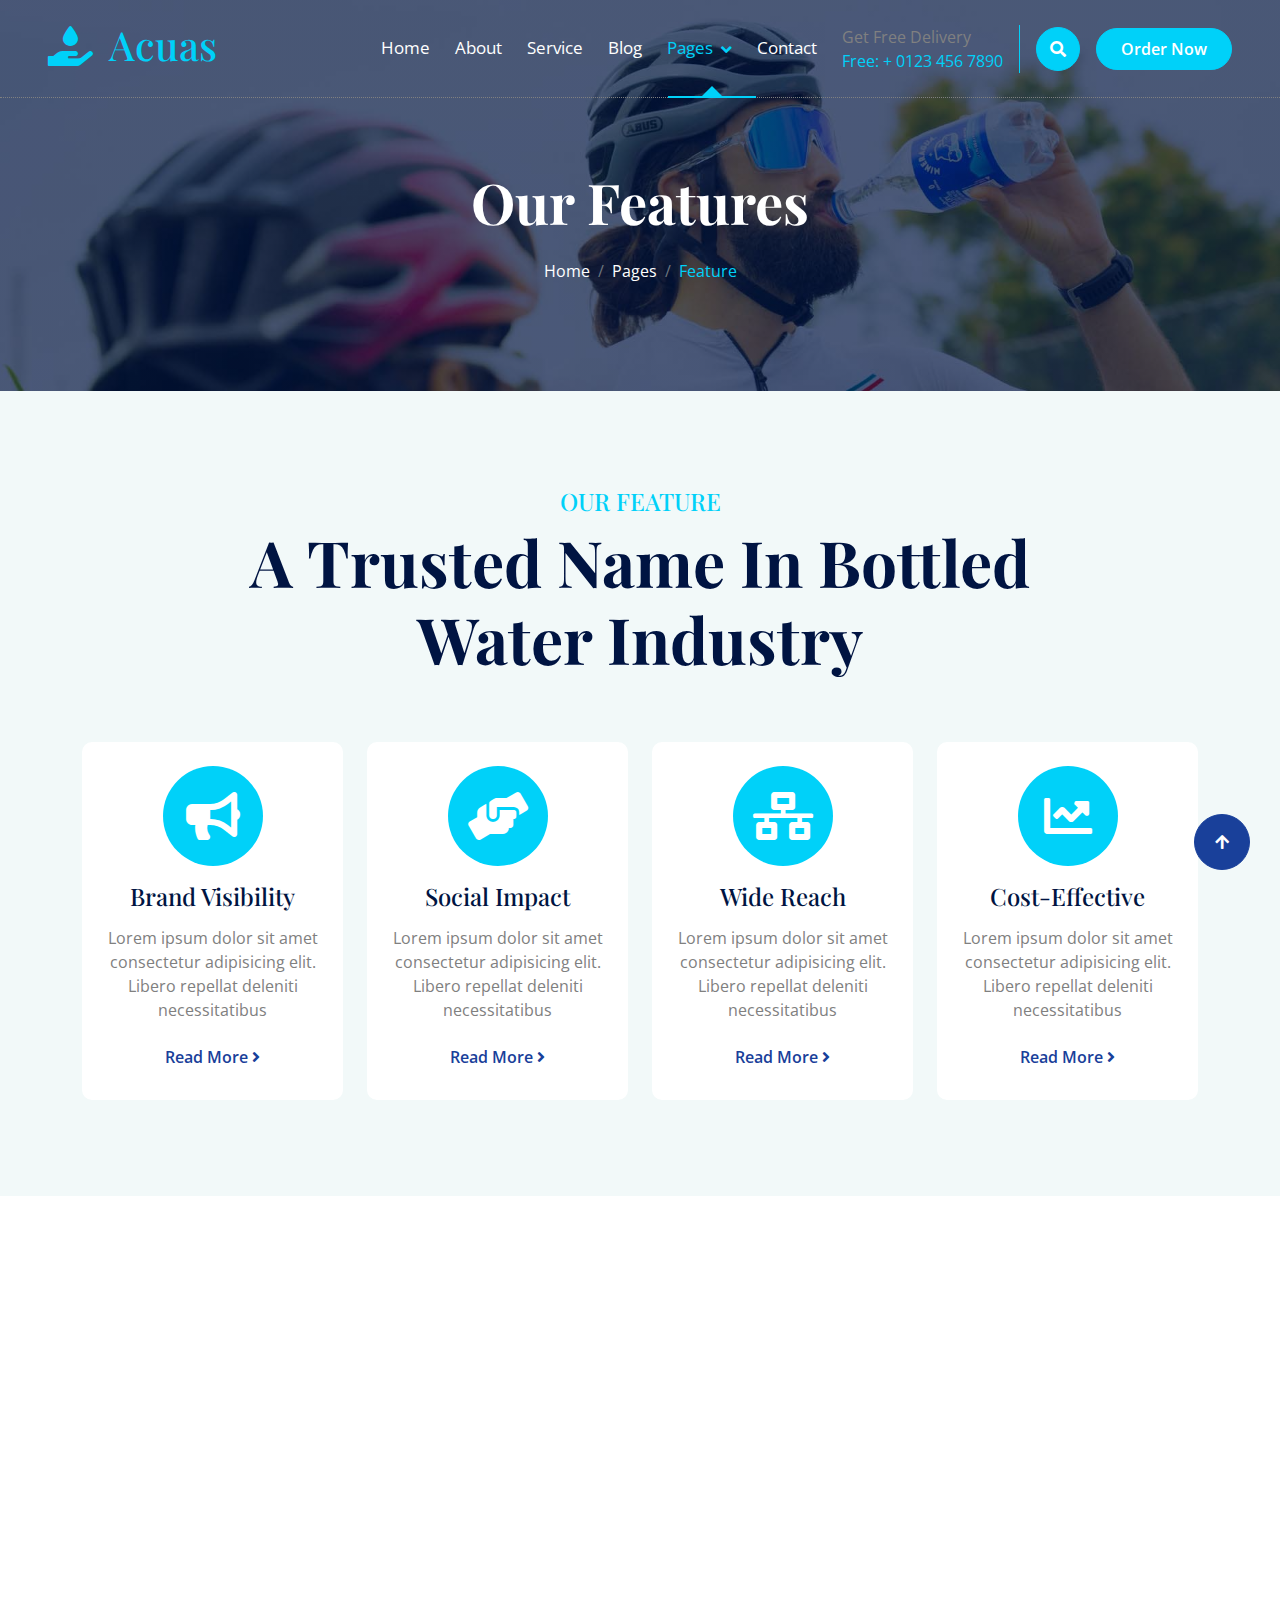
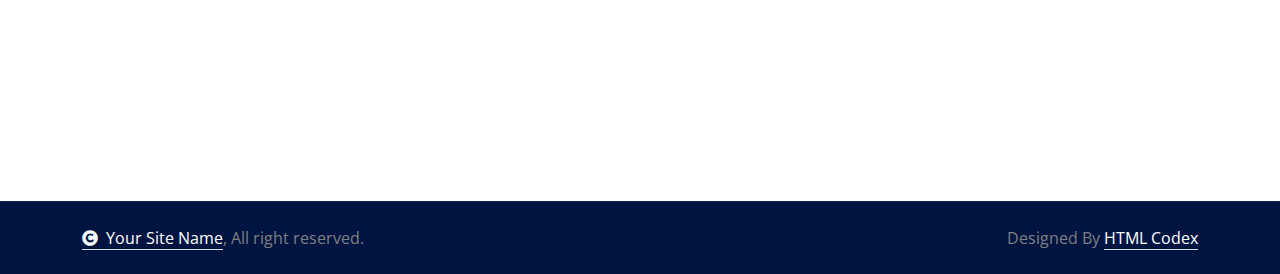
<file: feature.html>
<!DOCTYPE html>
<html lang="en">

    <head>
        <meta charset="utf-8">
        <title>Acuas - Drinking Water Website Template</title>
        <meta content="width=device-width, initial-scale=1.0" name="viewport">
        <meta content="" name="keywords">
        <meta content="" name="description">

        <!-- Google Web Fonts -->
        <link rel="preconnect" href="https://fonts.googleapis.com">
        <link rel="preconnect" href="https://fonts.gstatic.com" crossorigin>
        <link href="https://fonts.googleapis.com/css2?family=Open+Sans:ital,wdth,wght@0,75..100,300..800;1,75..100,300..800&family=Playfair+Display:ital,wght@0,400..900;1,400..900&display=swap" rel="stylesheet"> 

        <!-- Icon Font Stylesheet -->
        <link rel="stylesheet" href="https://use.fontawesome.com/releases/v5.15.4/css/all.css"/>
        <link href="https://cdn.jsdelivr.net/npm/bootstrap-icons@1.4.1/font/bootstrap-icons.css" rel="stylesheet">

        <!-- Libraries Stylesheet -->
        <link href="lib/animate/animate.min.css" rel="stylesheet">
        <link href="lib/owlcarousel/assets/owl.carousel.min.css" rel="stylesheet">


        <!-- Customized Bootstrap Stylesheet -->
        <link href="css/bootstrap.min.css" rel="stylesheet">

        <!-- Template Stylesheet -->
        <link href="css/style.css" rel="stylesheet">
    </head>

    <body>

        <!-- Spinner Start -->
        <div id="spinner" class="show bg-white position-fixed translate-middle w-100 vh-100 top-50 start-50 d-flex align-items-center justify-content-center">
            <div class="spinner-border text-primary" style="width: 3rem; height: 3rem;" role="status">
                <span class="sr-only">Loading...</span>
            </div>
        </div>
        <!-- Spinner End -->

        <!-- Navbar & Hero Start -->
        <div class="container-fluid position-relative p-0">
            <nav class="navbar navbar-expand-lg navbar-light px-4 px-lg-5 py-3 py-lg-0">
                <a href="" class="navbar-brand p-0">
                    <h1 class="text-primary"><i class="fas fa-hand-holding-water me-3"></i>Acuas</h1>
                    <!-- <img src="img/logo.png" alt="Logo"> -->
                </a>
                <button class="navbar-toggler" type="button" data-bs-toggle="collapse" data-bs-target="#navbarCollapse">
                    <span class="fa fa-bars"></span>
                </button>
                <div class="collapse navbar-collapse" id="navbarCollapse">
                    <div class="navbar-nav ms-auto py-0">
                        <a href="index.html" class="nav-item nav-link">Home</a>
                        <a href="about.html" class="nav-item nav-link">About</a>
                        <a href="service.html" class="nav-item nav-link">Service</a>
                        <a href="blog.html" class="nav-item nav-link">Blog</a>
                        <div class="nav-item dropdown active">
                            <a href="#" class="nav-link dropdown-toggle active" data-bs-toggle="dropdown">Pages</a>
                            <div class="dropdown-menu m-0">
                                <a href="feature.html" class="dropdown-item active">Our Feature</a>
                                <a href="product.html" class="dropdown-item">Our Product</a>
                                <a href="team.html" class="dropdown-item">Our Team</a>
                                <a href="testimonial.html" class="dropdown-item">Testimonial</a>
                                <a href="404.html" class="dropdown-item">404 Page</a>
                            </div>
                        </div>
                        <a href="contact.html" class="nav-item nav-link">Contact</a>
                    </div>
                    <div class="d-none d-xl-flex me-3">
                        <div class="d-flex flex-column pe-3 border-end border-primary">
                            <span class="text-body">Get Free Delivery</span>
                            <a href="tel:+4733378901"><span class="text-primary">Free: + 0123 456 7890</span></a>
                        </div>
                    </div>
                    <button class="btn btn-primary btn-md-square d-flex flex-shrink-0 mb-3 mb-lg-0 rounded-circle me-3" data-bs-toggle="modal" data-bs-target="#searchModal"><i class="fas fa-search"></i></button>
                    <a href="" class="btn btn-primary rounded-pill d-inline-flex flex-shrink-0 py-2 px-4">Order Now</a>
                </div>
            </nav>

            <!-- Header Start -->
            <div class="container-fluid bg-breadcrumb">
                <div class="container text-center py-5" style="max-width: 900px;">
                    <h4 class="text-white display-4 mb-4 wow fadeInDown" data-wow-delay="0.1s">Our Features</h4>
                    <ol class="breadcrumb d-flex justify-content-center mb-0 wow fadeInDown" data-wow-delay="0.3s">
                        <li class="breadcrumb-item"><a href="index.html">Home</a></li>
                        <li class="breadcrumb-item"><a href="#">Pages</a></li>
                        <li class="breadcrumb-item active text-primary">Feature</li>
                    </ol>    
                </div>
            </div>
            <!-- Header End -->
        </div>
        <!-- Navbar & Hero End -->

        <!-- Modal Search Start -->
        <div class="modal fade" id="searchModal" tabindex="-1" aria-labelledby="exampleModalLabel" aria-hidden="true">
            <div class="modal-dialog modal-fullscreen">
                <div class="modal-content rounded-0">
                    <div class="modal-header">
                        <h4 class="modal-title mb-0" id="exampleModalLabel">Search by keyword</h4>
                        <button type="button" class="btn-close" data-bs-dismiss="modal" aria-label="Close"></button>
                    </div>
                    <div class="modal-body d-flex align-items-center">
                        <div class="input-group w-75 mx-auto d-flex">
                            <input type="search" class="form-control p-3" placeholder="keywords" aria-describedby="search-icon-1">
                            <span id="search-icon-1" class="input-group-text btn border p-3"><i class="fa fa-search text-white"></i></span>
                        </div>
                    </div>
                </div>
            </div>
        </div>
        <!-- Modal Search End -->

        <!-- feature Start -->
        <div class="container-fluid feature bg-light py-5">
            <div class="container py-5">
                <div class="text-center mx-auto pb-5 wow fadeInUp" data-wow-delay="0.2s" style="max-width: 800px;">
                    <h4 class="text-uppercase text-primary">Our Feature</h4>
                    <h1 class="display-3 text-capitalize mb-3">A Trusted Name In Bottled Water Industry</h1>
                </div>
                <div class="row g-4">
                    <div class="col-md-6 col-lg-6 col-xl-3 wow fadeInUp" data-wow-delay="0.2s" style="visibility: visible; animation-delay: 0.2s; animation-name: fadeInUp;">
                        <div class="feature-item p-4">
                            <div class="feature-icon mb-3">
                                <i class="fas fa-bullhorn text-white fa-3x"></i>
                            </div>
                            <a href="#" class="h4 mb-3">Brand Visibility</a>
                            <p class="mb-3">Lorem ipsum dolor sit amet consectetur adipisicing elit. Libero repellat deleniti necessitatibus</p>
                            <a href="#" class="btn text-secondary">Read More <i class="fa fa-angle-right"></i></a>
                        </div>
                    </div>
                    <div class="col-md-6 col-lg-6 col-xl-3 wow fadeInUp" data-wow-delay="0.4s" style="visibility: visible; animation-delay: 0.4s; animation-name: fadeInUp;">
                        <div class="feature-item p-4">
                            <div class="feature-icon mb-3">
                                <i class="fas fa-hands-helping text-white fa-3x"></i>
                            </div>
                            <a href="#" class="h4 mb-3">Social Impact</a>
                            <p class="mb-3">Lorem ipsum dolor sit amet consectetur adipisicing elit. Libero repellat deleniti necessitatibus</p>
                            <a href="#" class="btn text-secondary">Read More <i class="fa fa-angle-right"></i></a>
                        </div>
                    </div>
                    <div class="col-md-6 col-lg-6 col-xl-3 wow fadeInUp" data-wow-delay="0.6s" style="visibility: visible; animation-delay: 0.6s; animation-name: fadeInUp;">
                        <div class="feature-item p-4">
                            <div class="feature-icon mb-3">
                                <i class="fas fa-network-wired text-white fa-3x"></i>
                            </div>
                            <a href="#" class="h4 mb-3">Wide Reach</a>
                            <p class="mb-3">Lorem ipsum dolor sit amet consectetur adipisicing elit. Libero repellat deleniti necessitatibus</p>
                            <a href="#" class="btn text-secondary">Read More <i class="fa fa-angle-right"></i></a>
                        </div>
                    </div>
                    <div class="col-md-6 col-lg-6 col-xl-3 wow fadeInUp" data-wow-delay="0.8s" style="visibility: visible; animation-delay: 0.8s; animation-name: fadeInUp;">
                        <div class="feature-item p-4">
                            <div class="feature-icon mb-3">
                                <i class="fas fa-chart-line text-white fa-3x"></i>
                            </div>
                            <a href="#" class="h4 mb-3">Cost-Effective</a>
                            <p class="mb-3">Lorem ipsum dolor sit amet consectetur adipisicing elit. Libero repellat deleniti necessitatibus</p>
                            <a href="#" class="btn text-secondary">Read More <i class="fa fa-angle-right"></i></a>
                        </div>
                    </div>
                </div>
            </div>
        </div>
        <!-- feature End -->

        <!-- Footer Start -->
        <div class="container-fluid footer py-5 wow fadeIn" data-wow-delay="0.2s">
            <div class="container py-5">
                <div class="row g-5 mb-5 align-items-center">
                    <div class="col-lg-7">
                        <div class="position-relative mx-auto">
                            <input class="form-control rounded-pill w-100 py-3 ps-4 pe-5" type="text" placeholder="Email address to Subscribe">
                            <button type="button" class="btn btn-secondary rounded-pill position-absolute top-0 end-0 py-2 px-4 mt-2 me-2">Subscribe</button>
                        </div>
                    </div>
                    <div class="col-lg-5">
                        <div class="d-flex align-items-center justify-content-center justify-content-lg-end">
                            <a class="btn btn-secondary btn-md-square rounded-circle me-3" href=""><i class="fab fa-facebook-f"></i></a>
                            <a class="btn btn-secondary btn-md-square rounded-circle me-3" href=""><i class="fab fa-twitter"></i></a>
                            <a class="btn btn-secondary btn-md-square rounded-circle me-3" href=""><i class="fab fa-instagram"></i></a>
                            <a class="btn btn-secondary btn-md-square rounded-circle me-0" href=""><i class="fab fa-linkedin-in"></i></a>
                        </div>
                    </div>
                </div>
                <div class="row g-5">
                    <div class="col-md-6 col-lg-6 col-xl-3">
                        <div class="footer-item d-flex flex-column">
                            <div class="footer-item">
                                <h3 class="text-white mb-4"><i class="fas fa-hand-holding-water text-primary me-3"></i>Acuas</h3>
                                <p class="mb-3">Dolor amet sit justo amet elitr clita ipsum elitr est.Lorem ipsum dolor sit amet, consectetur adipiscing elit consectetur adipiscing elit.</p>
                            </div>
                            <div class="position-relative">
                                <input class="form-control rounded-pill w-100 py-3 ps-4 pe-5" type="text" placeholder="Enter your email">
                                <button type="button" class="btn btn-secondary rounded-pill position-absolute top-0 end-0 py-2 mt-2 me-2">SignUp</button>
                            </div>
                        </div>
                    </div>
                    <div class="col-md-6 col-lg-6 col-xl-3">
                        <div class="footer-item d-flex flex-column">
                            <h4 class="text-white mb-4">About Us</h4>
                            <a href="#"><i class="fas fa-angle-right me-2"></i> Why Choose Us</a>
                            <a href="#"><i class="fas fa-angle-right me-2"></i> Free Water Bottles</a>
                            <a href="#"><i class="fas fa-angle-right me-2"></i> Water Dispensers</a>
                            <a href="#"><i class="fas fa-angle-right me-2"></i> Bottled Water Coolers</a>
                            <a href="#"><i class="fas fa-angle-right me-2"></i> Contact us</a>
                            <a href="#"><i class="fas fa-angle-right me-2"></i> Terms & Conditions</a>
                        </div>
                    </div>
                    <div class="col-md-6 col-lg-6 col-xl-3">
                        <div class="footer-item d-flex flex-column">
                            <h4 class="text-white mb-4">Business Hours</h4>
                            <div class="mb-3">
                                <h6 class="text-muted mb-0">Mon - Friday:</h6>
                                <p class="text-white mb-0">09.00 am to 07.00 pm</p>
                            </div>
                            <div class="mb-3">
                                <h6 class="text-muted mb-0">Saturday:</h6>
                                <p class="text-white mb-0">10.00 am to 05.00 pm</p>
                            </div>
                            <div class="mb-3">
                                <h6 class="text-muted mb-0">Vacation:</h6>
                                <p class="text-white mb-0">All Sunday is our vacation</p>
                            </div>
                        </div>
                    </div>
                    <div class="col-md-6 col-lg-6 col-xl-3">
                        <div class="footer-item d-flex flex-column">
                            <h4 class="text-white mb-4">Contact Info</h4>
                            <a href="#"><i class="fa fa-map-marker-alt me-2"></i> 123 Street, New York, USA</a>
                            <a href="mailto:info@example.com"><i class="fas fa-envelope me-2"></i> info@example.com</a>
                            <a href="mailto:info@example.com"><i class="fas fa-envelope me-2"></i> info@example.com</a>
                            <a href="tel:+012 345 67890"><i class="fas fa-phone me-2"></i> +012 345 67890</a>
                            <a href="tel:+012 345 67890" class="mb-3"><i class="fas fa-print me-2"></i> +012 345 67890</a>
                        </div>
                    </div>
                </div>
            </div>
        </div>
        <!-- Footer End -->

        <!-- Copyright Start -->
        <div class="container-fluid copyright py-4">
            <div class="container">
                <div class="row g-4 align-items-center">
                    <div class="col-md-6 text-center text-md-start mb-md-0">
                        <span class="text-body"><a href="#" class="border-bottom text-white"><i class="fas fa-copyright text-light me-2"></i>Your Site Name</a>, All right reserved.</span>
                    </div>
                    <div class="col-md-6 text-center text-md-end text-body">
                        <!--/*** This template is free as long as you keep the below author’s credit link/attribution link/backlink. ***/-->
                        <!--/*** If you'd like to use the template without the below author’s credit link/attribution link/backlink, ***/-->
                        <!--/*** you can purchase the Credit Removal License from "https://htmlcodex.com/credit-removal". ***/-->
                        Designed By <a class="border-bottom text-white" href="https://htmlcodex.com">HTML Codex</a>
                    </div>
                </div>
            </div>
        </div>
        <!-- Copyright End -->


        <!-- Back to Top -->
        <a href="#" class="btn btn-secondary btn-lg-square rounded-circle back-to-top"><i class="fa fa-arrow-up"></i></a>   

        
    <!-- JavaScript Libraries -->
    <script src="https://ajax.googleapis.com/ajax/libs/jquery/3.6.4/jquery.min.js"></script>
    <script src="https://cdn.jsdelivr.net/npm/bootstrap@5.0.0/dist/js/bootstrap.bundle.min.js"></script>
    <script src="lib/wow/wow.min.js"></script>
    <script src="lib/easing/easing.min.js"></script>
    <script src="lib/waypoints/waypoints.min.js"></script>
    <script src="lib/counterup/counterup.min.js"></script>
    <script src="lib/owlcarousel/owl.carousel.min.js"></script>
    

    <!-- Template Javascript -->
    <script src="js/main.js"></script>
    <script src="js/protection.js"></script>
    </body>

</html>
</file>
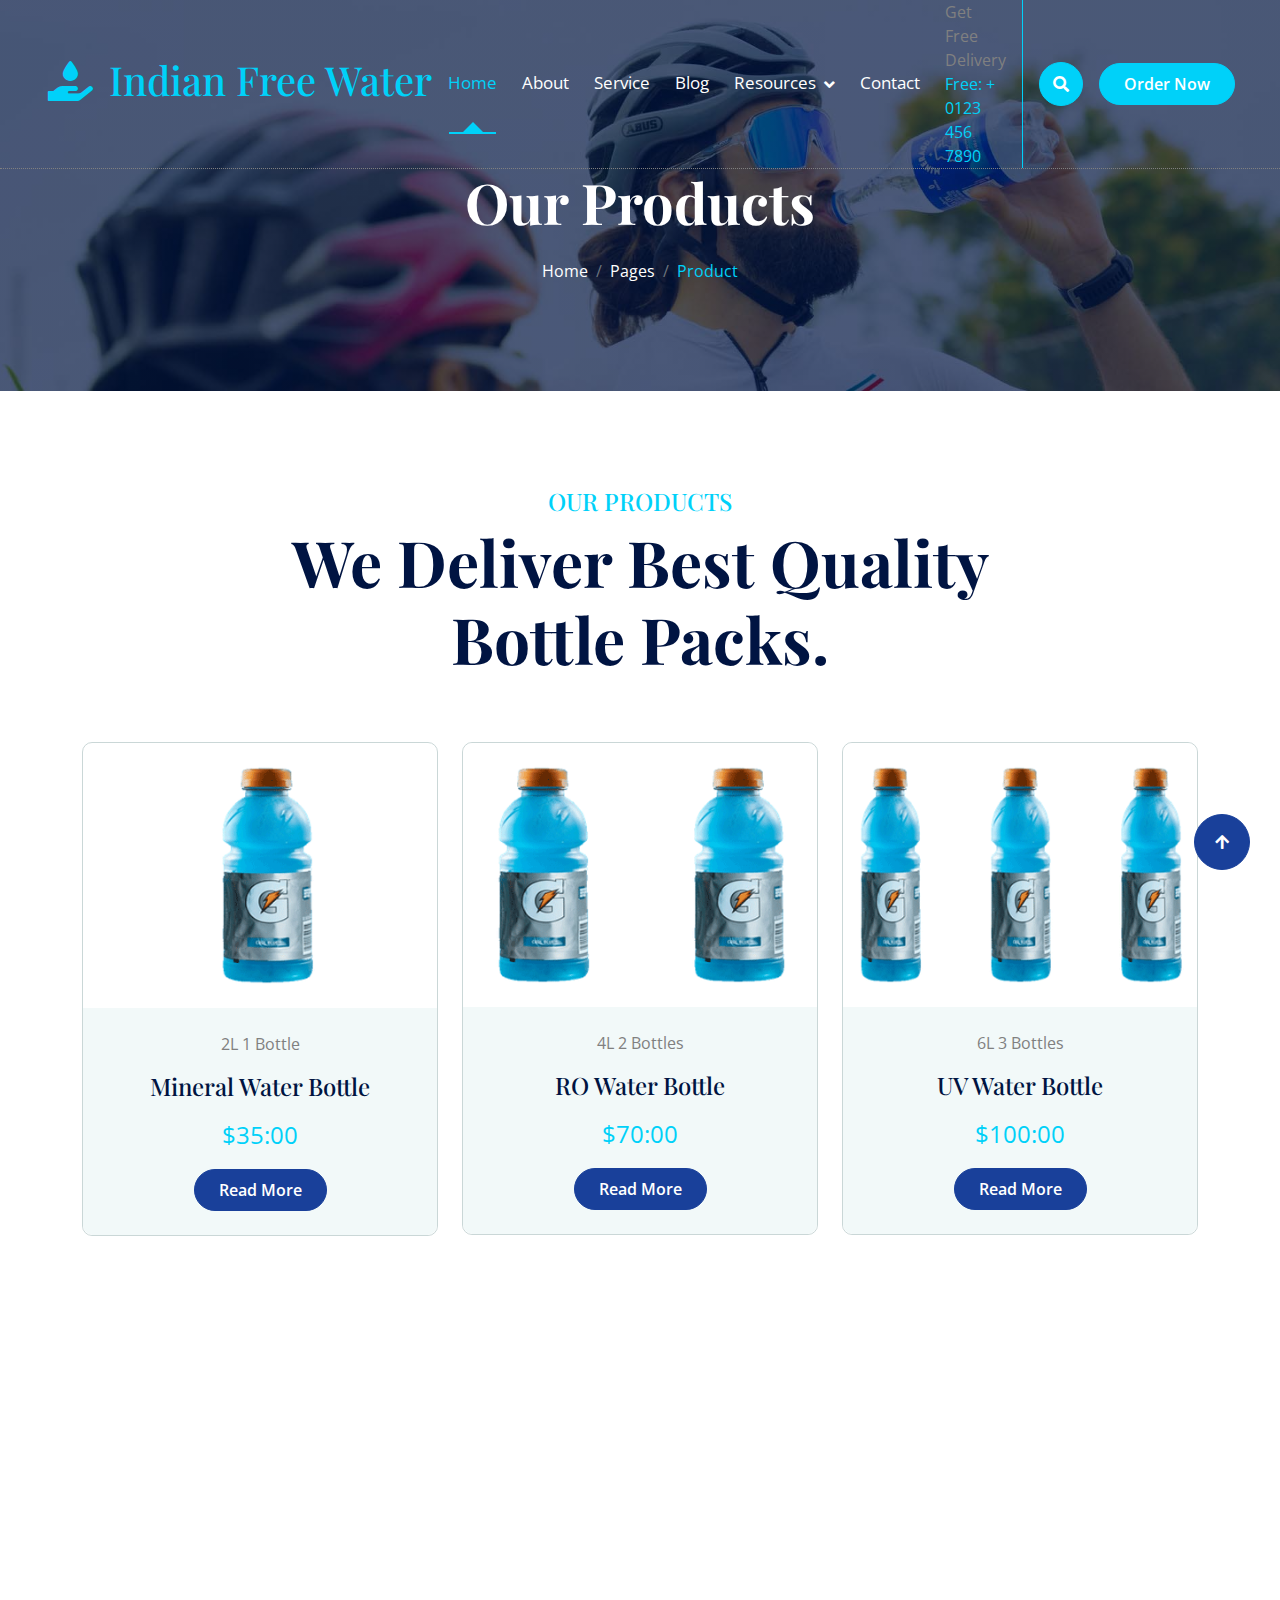
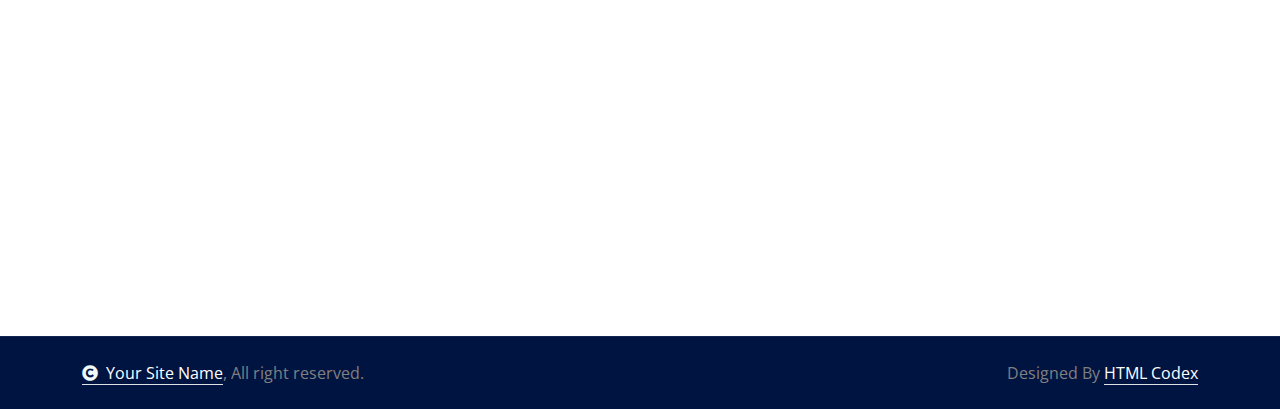
<file: product.html>
<!DOCTYPE html>
<html lang="en">

    <head>
        <meta charset="utf-8">
        <title>Acuas - Drinking Water Website Template</title>
        <meta content="width=device-width, initial-scale=1.0" name="viewport">
        <meta content="" name="keywords">
        <meta content="" name="description">

        <!-- Google Web Fonts -->
        <link rel="preconnect" href="https://fonts.googleapis.com">
        <link rel="preconnect" href="https://fonts.gstatic.com" crossorigin>
        <link href="https://fonts.googleapis.com/css2?family=Open+Sans:ital,wdth,wght@0,75..100,300..800;1,75..100,300..800&family=Playfair+Display:ital,wght@0,400..900;1,400..900&display=swap" rel="stylesheet"> 

        <!-- Icon Font Stylesheet -->
        <link rel="stylesheet" href="https://use.fontawesome.com/releases/v5.15.4/css/all.css"/>
        <link href="https://cdn.jsdelivr.net/npm/bootstrap-icons@1.4.1/font/bootstrap-icons.css" rel="stylesheet">

        <!-- Libraries Stylesheet -->
        <link href="lib/animate/animate.min.css" rel="stylesheet">
        <link href="lib/owlcarousel/assets/owl.carousel.min.css" rel="stylesheet">


        <!-- Customized Bootstrap Stylesheet -->
        <link href="css/bootstrap.min.css" rel="stylesheet">

        <!-- Template Stylesheet -->
        <link href="css/style.css" rel="stylesheet">
    </head>

    <body>

        <!-- Spinner Start -->
        <div id="spinner" class="show bg-white position-fixed translate-middle w-100 vh-100 top-50 start-50 d-flex align-items-center justify-content-center">
            <div class="spinner-border text-primary" style="width: 3rem; height: 3rem;" role="status">
                <span class="sr-only">Loading...</span>
            </div>
        </div>
        <!-- Spinner End -->

        <!-- Navbar & Hero Start -->
        <div class="container-fluid position-relative p-0">
            <nav class="navbar navbar-expand-lg navbar-light px-4 px-lg-5 py-3 py-lg-0">
                <a href="" class="navbar-brand p-0">
                    <h1 class="text-primary"><i class="fas fa-hand-holding-water me-3"></i>Indian Free Water</h1>
                    <!-- <img src="img/logo.png" alt="Logo"> -->
                </a>
                <button class="navbar-toggler" type="button" data-bs-toggle="collapse" data-bs-target="#navbarCollapse">
                    <span class="fa fa-bars"></span>
                </button>
                <div class="collapse navbar-collapse" id="navbarCollapse">
                    <div class="navbar-nav ms-auto py-0">
                        <a href="index.html" class="nav-item nav-link active">Home</a>
                        <a href="about.html" class="nav-item nav-link">About</a>
                        <a href="service.html" class="nav-item nav-link">Service</a>
                        <a href="blog.html" class="nav-item nav-link">Blog</a>
                        <div class="nav-item dropdown">
                            <a href="#" class="nav-link dropdown-toggle" data-bs-toggle="dropdown">Resources</a>
                            <div class="dropdown-menu rounded">
                                <a href="#" class="dropdown-item">Distribution Areas</a>
                                <a href="#" class="dropdown-item">Success Stories</a>
                                <a href="#" class="dropdown-item">Impact Reports</a>
                                <a href="#" class="dropdown-item">FAQ</a>
                            </div>
                        </div>
                        <a href="contact.html" class="nav-item nav-link">Contact</a>
                    </div>
                    <div class="d-none d-xl-flex me-3">
                        <div class="d-flex flex-column pe-3 border-end border-primary">
                            <span class="text-body">Get Free Delivery</span>
                            <a href="tel:+4733378901"><span class="text-primary">Free: + 0123 456 7890</span></a>
                        </div>
                    </div>
                    <button class="btn btn-primary btn-md-square d-flex flex-shrink-0 mb-3 mb-lg-0 rounded-circle me-3" data-bs-toggle="modal" data-bs-target="#searchModal"><i class="fas fa-search"></i></button>
                    <a href="" class="btn btn-primary rounded-pill d-inline-flex flex-shrink-0 py-2 px-4">Order Now</a>
                </div>
            </nav>
            <!-- Header Start -->
            <div class="container-fluid bg-breadcrumb">
                <div class="container text-center py-5" style="max-width: 900px;">
                    <h4 class="text-white display-4 mb-4 wow fadeInDown" data-wow-delay="0.1s">Our Products</h4>
                    <ol class="breadcrumb d-flex justify-content-center mb-0 wow fadeInDown" data-wow-delay="0.3s">
                        <li class="breadcrumb-item"><a href="index.html">Home</a></li>
                        <li class="breadcrumb-item"><a href="#">Pages</a></li>
                        <li class="breadcrumb-item active text-primary">Product</li>
                    </ol>    
                </div>
            </div>
            <!-- Header End -->
        </div>
        <!-- Navbar & Hero End -->

        <!-- Modal Search Start -->
        <div class="modal fade" id="searchModal" tabindex="-1" aria-labelledby="exampleModalLabel" aria-hidden="true">
            <div class="modal-dialog modal-fullscreen">
                <div class="modal-content rounded-0">
                    <div class="modal-header">
                        <h4 class="modal-title mb-0" id="exampleModalLabel">Search by keyword</h4>
                        <button type="button" class="btn-close" data-bs-dismiss="modal" aria-label="Close"></button>
                    </div>
                    <div class="modal-body d-flex align-items-center">
                        <div class="input-group w-75 mx-auto d-flex">
                            <input type="search" class="form-control p-3" placeholder="keywords" aria-describedby="search-icon-1">
                            <span id="search-icon-1" class="input-group-text btn border p-3"><i class="fa fa-search text-white"></i></span>
                        </div>
                    </div>
                </div>
            </div>
        </div>
        <!-- Modal Search End -->

        <!-- Products Start -->
        <div class="container-fluid product py-5">
            <div class="container py-5">
                <div class="text-center mx-auto pb-5 wow fadeInUp" data-wow-delay="0.2s" style="max-width: 800px;">
                    <h4 class="text-uppercase text-primary">Our Products</h4>
                    <h1 class="display-3 text-capitalize mb-3">We Deliver Best Quality Bottle Packs.</h1>
                </div>
                <div class="row g-4 justify-content-center">
                    <div class="col-lg-6 col-xl-4 wow fadeInUp" data-wow-delay="0.2s">
                        <div class="product-item">
                            <img src="img/product-3.png" class="img-fluid w-100 rounded-top"  alt="Image">
                            <div class="product-content bg-light text-center rounded-bottom p-4">
                                <p>2L 1 Bottle</p>
                                <a href="#" class="h4 d-inline-block mb-3">Mineral Water Bottle</a>
                                <p class="fs-4 text-primary mb-3">$35:00</p>
                                <a href="#" class="btn btn-secondary rounded-pill py-2 px-4">Read More</a>
                            </div>
                        </div>
                    </div>
                    <div class="col-lg-6 col-xl-4 wow fadeInUp" data-wow-delay="0.4s">
                        <div class="product-item">
                            <img src="img/product-2.png" class="img-fluid w-100 rounded-top"  alt="Image">
                            <div class="product-content bg-light text-center rounded-bottom p-4">
                                <p>4L 2 Bottles</p>
                                <a href="#" class="h4 d-inline-block mb-3">RO Water Bottle</a>
                                <p class="fs-4 text-primary mb-3">$70:00</p>
                                <a href="#" class="btn btn-secondary rounded-pill py-2 px-4">Read More</a>
                            </div>
                        </div>
                    </div>
                    <div class="col-lg-6 col-xl-4 wow fadeInUp" data-wow-delay="0.6s">
                        <div class="product-item">
                            <img src="img/product-1.png" class="img-fluid w-100 rounded-top"  alt="Image">
                            <div class="product-content bg-light text-center rounded-bottom p-4">
                                <p>6L 3 Bottles</p>
                                <a href="#" class="h4 d-inline-block mb-3">UV Water Bottle</a>
                                <p class="fs-4 text-primary mb-3">$100:00</p>
                                <a href="#" class="btn btn-secondary rounded-pill py-2 px-4">Read More</a>
                            </div>
                        </div>
                    </div>
                </div>
            </div>
        </div>
        <!-- Products End -->

        <!-- Footer Start -->
        <div class="container-fluid footer py-5 wow fadeIn" data-wow-delay="0.2s">
            <div class="container py-5">
                <div class="row g-5 mb-5 align-items-center">
                    <div class="col-lg-7">
                        <div class="position-relative mx-auto">
                            <input class="form-control rounded-pill w-100 py-3 ps-4 pe-5" type="text" placeholder="Email address to Subscribe">
                            <button type="button" class="btn btn-secondary rounded-pill position-absolute top-0 end-0 py-2 px-4 mt-2 me-2">Subscribe</button>
                        </div>
                    </div>
                    <div class="col-lg-5">
                        <div class="d-flex align-items-center justify-content-center justify-content-lg-end">
                            <a class="btn btn-secondary btn-md-square rounded-circle me-3" href=""><i class="fab fa-facebook-f"></i></a>
                            <a class="btn btn-secondary btn-md-square rounded-circle me-3" href=""><i class="fab fa-twitter"></i></a>
                            <a class="btn btn-secondary btn-md-square rounded-circle me-3" href=""><i class="fab fa-instagram"></i></a>
                            <a class="btn btn-secondary btn-md-square rounded-circle me-0" href=""><i class="fab fa-linkedin-in"></i></a>
                        </div>
                    </div>
                </div>
                <div class="row g-5">
                    <div class="col-md-6 col-lg-6 col-xl-3">
                        <div class="footer-item d-flex flex-column">
                            <div class="footer-item">
                                <h3 class="text-white mb-4"><i class="fas fa-hand-holding-water text-primary me-3"></i>Acuas</h3>
                                <p class="mb-3">Dolor amet sit justo amet elitr clita ipsum elitr est.Lorem ipsum dolor sit amet, consectetur adipiscing elit consectetur adipiscing elit.</p>
                            </div>
                            <div class="position-relative">
                                <input class="form-control rounded-pill w-100 py-3 ps-4 pe-5" type="text" placeholder="Enter your email">
                                <button type="button" class="btn btn-secondary rounded-pill position-absolute top-0 end-0 py-2 mt-2 me-2">SignUp</button>
                            </div>
                        </div>
                    </div>
                    <div class="col-md-6 col-lg-6 col-xl-3">
                        <div class="footer-item d-flex flex-column">
                            <h4 class="text-white mb-4">About Us</h4>
                            <a href="#"><i class="fas fa-angle-right me-2"></i> Why Choose Us</a>
                            <a href="#"><i class="fas fa-angle-right me-2"></i> Free Water Bottles</a>
                            <a href="#"><i class="fas fa-angle-right me-2"></i> Water Dispensers</a>
                            <a href="#"><i class="fas fa-angle-right me-2"></i> Bottled Water Coolers</a>
                            <a href="#"><i class="fas fa-angle-right me-2"></i> Contact us</a>
                            <a href="#"><i class="fas fa-angle-right me-2"></i> Terms & Conditions</a>
                        </div>
                    </div>
                    <div class="col-md-6 col-lg-6 col-xl-3">
                        <div class="footer-item d-flex flex-column">
                            <h4 class="text-white mb-4">Business Hours</h4>
                            <div class="mb-3">
                                <h6 class="text-muted mb-0">Mon - Friday:</h6>
                                <p class="text-white mb-0">09.00 am to 07.00 pm</p>
                            </div>
                            <div class="mb-3">
                                <h6 class="text-muted mb-0">Saturday:</h6>
                                <p class="text-white mb-0">10.00 am to 05.00 pm</p>
                            </div>
                            <div class="mb-3">
                                <h6 class="text-muted mb-0">Vacation:</h6>
                                <p class="text-white mb-0">All Sunday is our vacation</p>
                            </div>
                        </div>
                    </div>
                    <div class="col-md-6 col-lg-6 col-xl-3">
                        <div class="footer-item d-flex flex-column">
                            <h4 class="text-white mb-4">Contact Info</h4>
                            <a href="#"><i class="fa fa-map-marker-alt me-2"></i> 123 Street, New York, USA</a>
                            <a href="mailto:info@example.com"><i class="fas fa-envelope me-2"></i> info@example.com</a>
                            <a href="mailto:info@example.com"><i class="fas fa-envelope me-2"></i> info@example.com</a>
                            <a href="tel:+012 345 67890"><i class="fas fa-phone me-2"></i> +012 345 67890</a>
                            <a href="tel:+012 345 67890" class="mb-3"><i class="fas fa-print me-2"></i> +012 345 67890</a>
                        </div>
                    </div>
                </div>
            </div>
        </div>
        <!-- Footer End -->

        
        <!-- Copyright Start -->
        <div class="container-fluid copyright py-4">
            <div class="container">
                <div class="row g-4 align-items-center">
                    <div class="col-md-6 text-center text-md-start mb-md-0">
                        <span class="text-body"><a href="#" class="border-bottom text-white"><i class="fas fa-copyright text-light me-2"></i>Your Site Name</a>, All right reserved.</span>
                    </div>
                    <div class="col-md-6 text-center text-md-end text-body">
                        <!--/*** This template is free as long as you keep the below author’s credit link/attribution link/backlink. ***/-->
                        <!--/*** If you'd like to use the template without the below author’s credit link/attribution link/backlink, ***/-->
                        <!--/*** you can purchase the Credit Removal License from "https://htmlcodex.com/credit-removal". ***/-->
                        Designed By <a class="border-bottom text-white" href="https://htmlcodex.com">HTML Codex</a>
                    </div>
                </div>
            </div>
        </div>
        <!-- Copyright End -->


        <!-- Back to Top -->
        <a href="#" class="btn btn-secondary btn-lg-square rounded-circle back-to-top"><i class="fa fa-arrow-up"></i></a>   

        
    <!-- JavaScript Libraries -->
    <script src="https://ajax.googleapis.com/ajax/libs/jquery/3.6.4/jquery.min.js"></script>
    <script src="https://cdn.jsdelivr.net/npm/bootstrap@5.0.0/dist/js/bootstrap.bundle.min.js"></script>
    <script src="lib/wow/wow.min.js"></script>
    <script src="lib/easing/easing.min.js"></script>
    <script src="lib/waypoints/waypoints.min.js"></script>
    <script src="lib/counterup/counterup.min.js"></script>
    <script src="lib/owlcarousel/owl.carousel.min.js"></script>
    

    <!-- Template Javascript -->
    <script src="js/main.js"></script>
    <script src="js/protection.js"></script>
    </body>

</html>
</file>
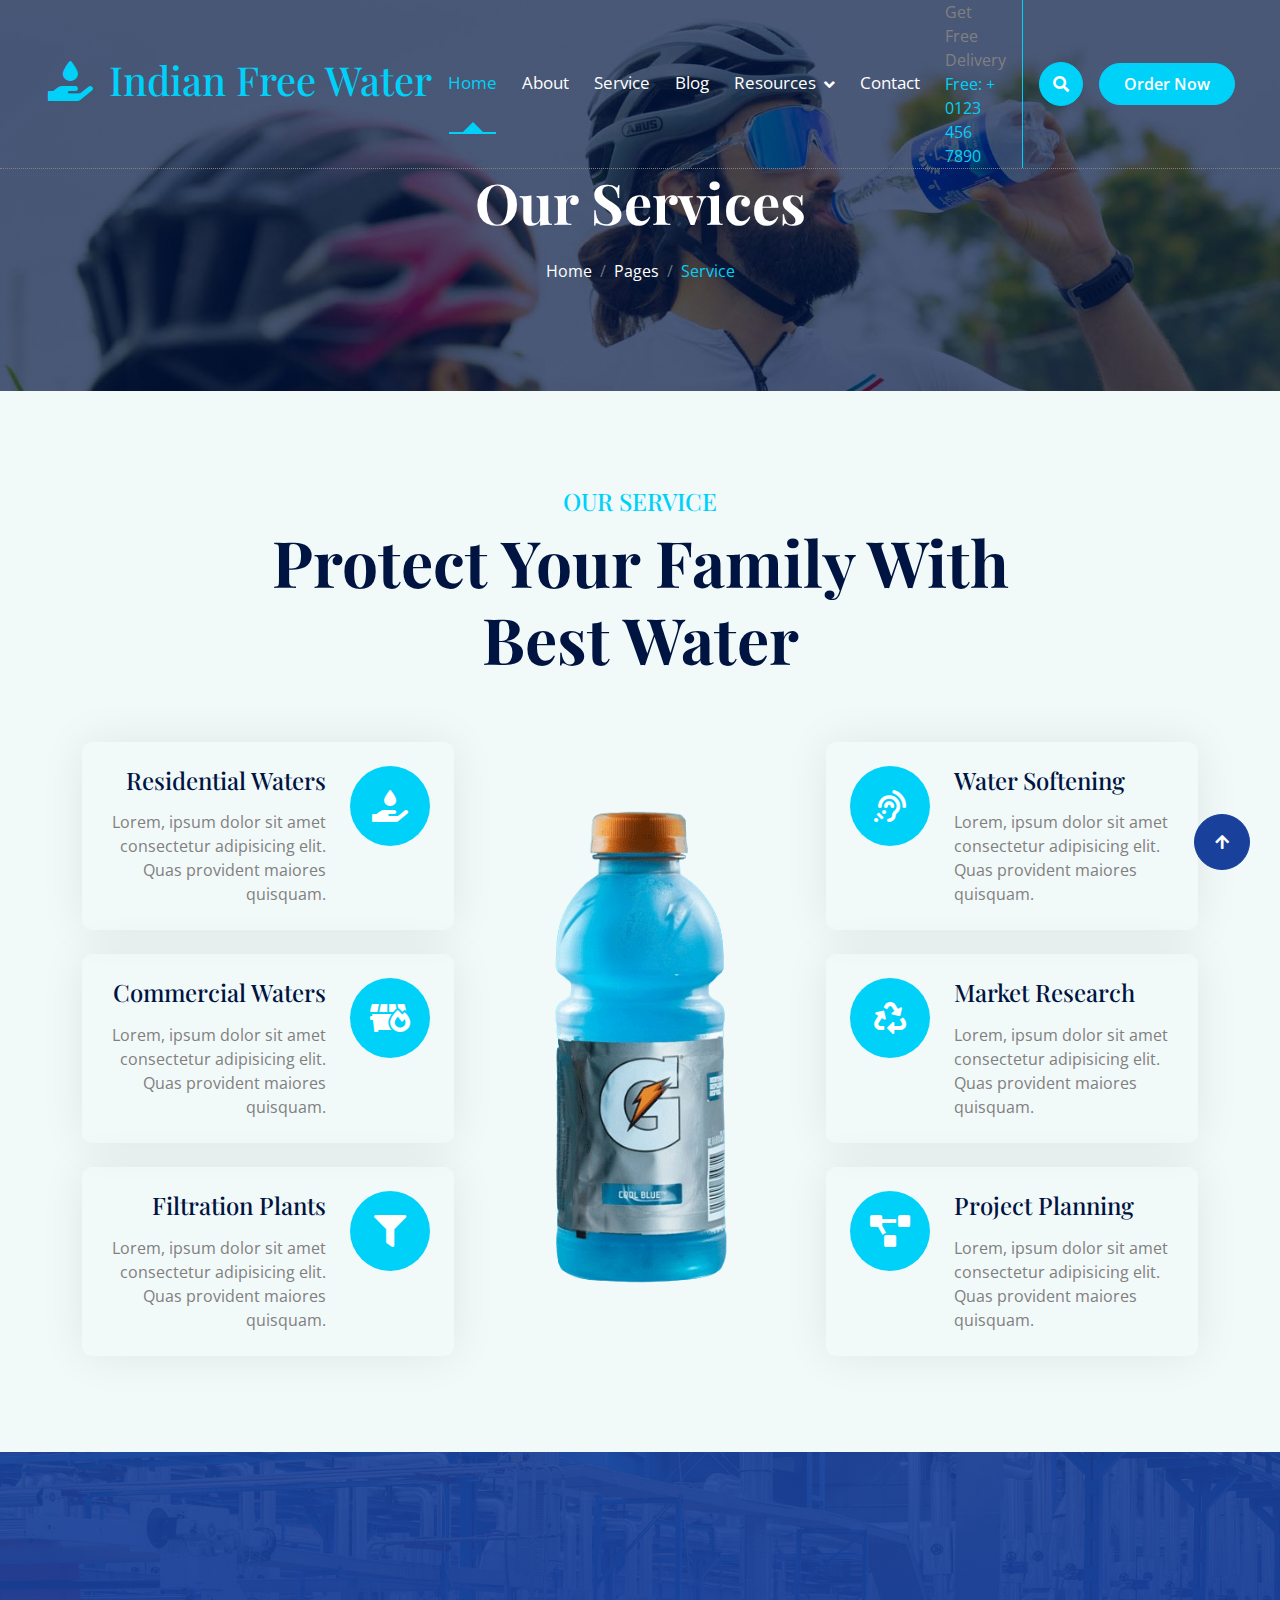
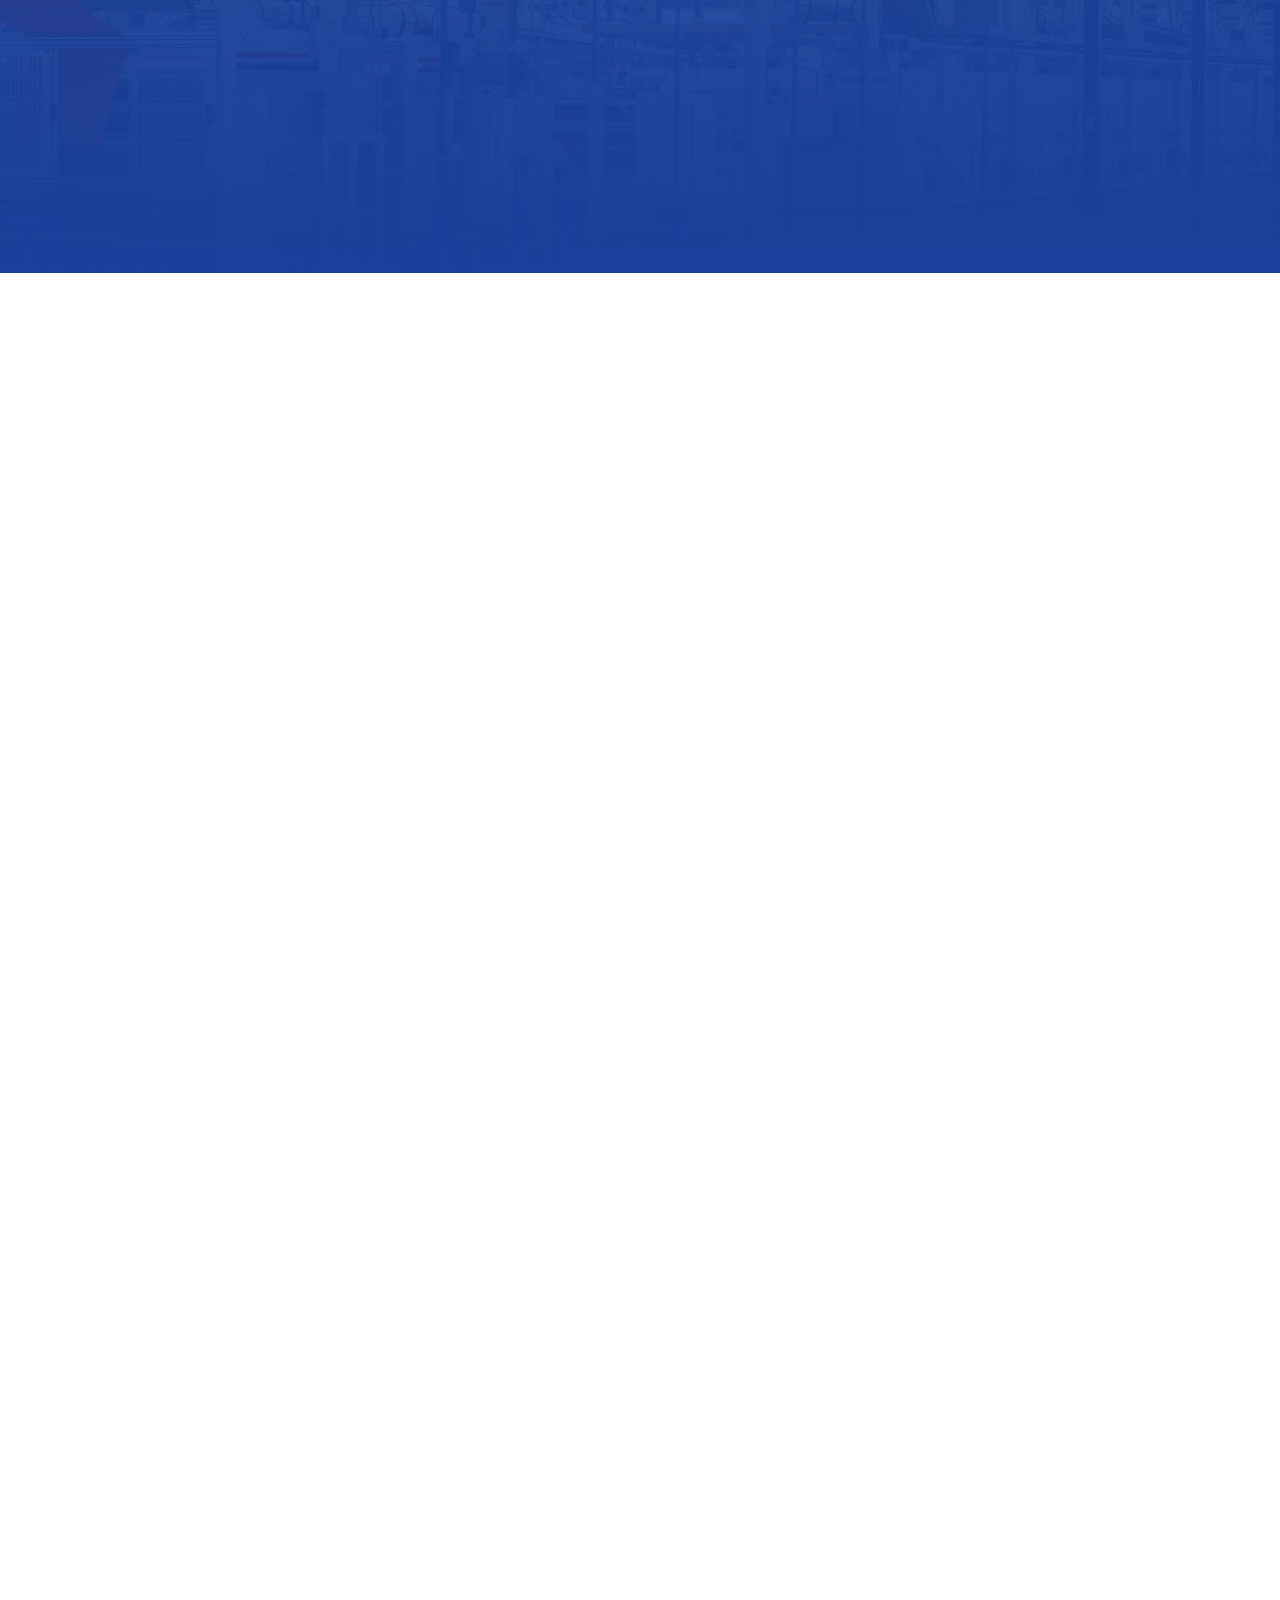
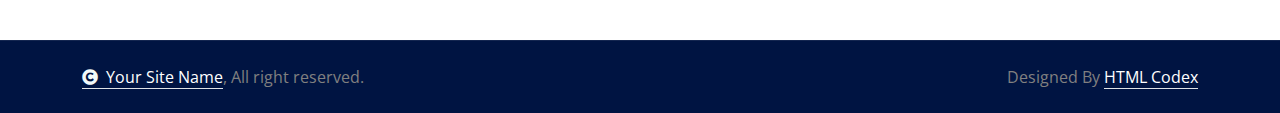
<file: service.html>
<!DOCTYPE html>
<html lang="en">

    <head>
        <meta charset="utf-8">
        <title>Acuas - Drinking Water Website Template</title>
        <meta content="width=device-width, initial-scale=1.0" name="viewport">
        <meta content="" name="keywords">
        <meta content="" name="description">

        <!-- Google Web Fonts -->
        <link rel="preconnect" href="https://fonts.googleapis.com">
        <link rel="preconnect" href="https://fonts.gstatic.com" crossorigin>
        <link href="https://fonts.googleapis.com/css2?family=Open+Sans:ital,wdth,wght@0,75..100,300..800;1,75..100,300..800&family=Playfair+Display:ital,wght@0,400..900;1,400..900&display=swap" rel="stylesheet"> 

        <!-- Icon Font Stylesheet -->
        <link rel="stylesheet" href="https://use.fontawesome.com/releases/v5.15.4/css/all.css"/>
        <link href="https://cdn.jsdelivr.net/npm/bootstrap-icons@1.4.1/font/bootstrap-icons.css" rel="stylesheet">

        <!-- Libraries Stylesheet -->
        <link href="lib/animate/animate.min.css" rel="stylesheet">
        <link href="lib/owlcarousel/assets/owl.carousel.min.css" rel="stylesheet">


        <!-- Customized Bootstrap Stylesheet -->
        <link href="css/bootstrap.min.css" rel="stylesheet">

        <!-- Template Stylesheet -->
        <link href="css/style.css" rel="stylesheet">
    </head>

    <body>

        <!-- Spinner Start -->
        <div id="spinner" class="show bg-white position-fixed translate-middle w-100 vh-100 top-50 start-50 d-flex align-items-center justify-content-center">
            <div class="spinner-border text-primary" style="width: 3rem; height: 3rem;" role="status">
                <span class="sr-only">Loading...</span>
            </div>
        </div>
        <!-- Spinner End -->

        <!-- Navbar & Hero Start -->
        <div class="container-fluid position-relative p-0">
            <nav class="navbar navbar-expand-lg navbar-light px-4 px-lg-5 py-3 py-lg-0">
                <a href="" class="navbar-brand p-0">
                    <h1 class="text-primary"><i class="fas fa-hand-holding-water me-3"></i>Indian Free Water</h1>
                    <!-- <img src="img/logo.png" alt="Logo"> -->
                </a>
                <button class="navbar-toggler" type="button" data-bs-toggle="collapse" data-bs-target="#navbarCollapse">
                    <span class="fa fa-bars"></span>
                </button>
                <div class="collapse navbar-collapse" id="navbarCollapse">
                    <div class="navbar-nav ms-auto py-0">
                        <a href="index.html" class="nav-item nav-link active">Home</a>
                        <a href="about.html" class="nav-item nav-link">About</a>
                        <a href="service.html" class="nav-item nav-link">Service</a>
                        <a href="blog.html" class="nav-item nav-link">Blog</a>
                        <div class="nav-item dropdown">
                            <a href="#" class="nav-link dropdown-toggle" data-bs-toggle="dropdown">Resources</a>
                            <div class="dropdown-menu rounded">
                                <a href="#" class="dropdown-item">Distribution Areas</a>
                                <a href="#" class="dropdown-item">Success Stories</a>
                                <a href="#" class="dropdown-item">Impact Reports</a>
                                <a href="#" class="dropdown-item">FAQ</a>
                            </div>
                        </div>
                        <a href="contact.html" class="nav-item nav-link">Contact</a>
                    </div>
                    <div class="d-none d-xl-flex me-3">
                        <div class="d-flex flex-column pe-3 border-end border-primary">
                            <span class="text-body">Get Free Delivery</span>
                            <a href="tel:+4733378901"><span class="text-primary">Free: + 0123 456 7890</span></a>
                        </div>
                    </div>
                    <button class="btn btn-primary btn-md-square d-flex flex-shrink-0 mb-3 mb-lg-0 rounded-circle me-3" data-bs-toggle="modal" data-bs-target="#searchModal"><i class="fas fa-search"></i></button>
                    <a href="" class="btn btn-primary rounded-pill d-inline-flex flex-shrink-0 py-2 px-4">Order Now</a>
                </div>
            </nav>
      
      
        <!-- Header Start -->
            <div class="container-fluid bg-breadcrumb">
                <div class="container text-center py-5" style="max-width: 900px;">
                    <h4 class="text-white display-4 mb-4 wow fadeInDown" data-wow-delay="0.1s">Our Services</h4>
                    <ol class="breadcrumb d-flex justify-content-center mb-0 wow fadeInDown" data-wow-delay="0.3s">
                        <li class="breadcrumb-item"><a href="index.html">Home</a></li>
                        <li class="breadcrumb-item"><a href="#">Pages</a></li>
                        <li class="breadcrumb-item active text-primary">Service</li>
                    </ol>    
                </div>
            </div>
            <!-- Header End -->
        </div>
        <!-- Navbar & Hero End -->

        <!-- Modal Search Start -->
        <div class="modal fade" id="searchModal" tabindex="-1" aria-labelledby="exampleModalLabel" aria-hidden="true">
            <div class="modal-dialog modal-fullscreen">
                <div class="modal-content rounded-0">
                    <div class="modal-header">
                        <h4 class="modal-title mb-0" id="exampleModalLabel">Search by keyword</h4>
                        <button type="button" class="btn-close" data-bs-dismiss="modal" aria-label="Close"></button>
                    </div>
                    <div class="modal-body d-flex align-items-center">
                        <div class="input-group w-75 mx-auto d-flex">
                            <input type="search" class="form-control p-3" placeholder="keywords" aria-describedby="search-icon-1">
                            <span id="search-icon-1" class="input-group-text btn border p-3"><i class="fa fa-search text-white"></i></span>
                        </div>
                    </div>
                </div>
            </div>
        </div>
        <!-- Modal Search End -->

        <!-- Service Start -->
        <div class="container-fluid service bg-light overflow-hidden py-5">
            <div class="container py-5">
                <div class="text-center mx-auto pb-5 wow fadeInUp" data-wow-delay="0.2s" style="max-width: 800px;">
                    <h4 class="text-uppercase text-primary">Our Service</h4>
                    <h1 class="display-3 text-capitalize mb-3">Protect Your Family with Best Water</h1>
                </div>
                <div class="row gx-0 gy-4 align-items-center">
                    <div class="col-lg-6 col-xl-4 wow fadeInLeft" data-wow-delay="0.2s">
                        <div class="service-item rounded p-4 mb-4">
                            <div class="row">
                                <div class="col-12">
                                    <div class="d-flex">
                                        <div class="service-content text-end">
                                            <a href="#" class="h4 d-inline-block mb-3">Residential Waters</a>
                                            <p class="mb-0">Lorem, ipsum dolor sit amet consectetur adipisicing elit. Quas provident maiores quisquam.</p>
                                        </div>
                                        <div class="ps-4">
                                            <div class="service-btn"><i class="fas fa-hand-holding-water text-white fa-2x"></i></div>
                                        </div>
                                    </div>
                                </div>
                            </div>
                        </div>
                        <div class="service-item rounded p-4 mb-4">
                            <div class="row">
                                <div class="col-12">
                                    <div class="d-flex">
                                        <div class="service-content text-end">
                                            <a href="#" class="h4 d-inline-block mb-3">Commercial Waters</a>
                                            <p class="mb-0">Lorem, ipsum dolor sit amet consectetur adipisicing elit. Quas provident maiores quisquam.</p>
                                        </div>
                                        <div class="ps-4">
                                            <div class="service-btn"><i class="fas fa-dumpster-fire text-white fa-2x"></i></div>
                                        </div>
                                    </div>
                                </div>
                            </div>
                        </div>
                        <div class="service-item rounded p-4 mb-0">
                            <div class="row">
                                <div class="col-12">
                                    <div class="d-flex">
                                        <div class="service-content text-end">
                                            <a href="#" class="h4 d-inline-block mb-3">Filtration Plants</a>
                                            <p class="mb-0">Lorem, ipsum dolor sit amet consectetur adipisicing elit. Quas provident maiores quisquam.</p>
                                        </div>
                                        <div class="ps-4">
                                            <div class="service-btn"><i class="fas fa-filter text-white fa-2x"></i></div>
                                        </div>
                                    </div>
                                </div>
                            </div>
                        </div>
                    </div>
                    <div class="col-lg-6 col-xl-4 wow fadeInUp" data-wow-delay="0.3s">
                        <div class="bg-transparent">
                            <img src="img/water.png" class="img-fluid w-100" alt="">
                        </div>
                    </div>
                    <div class="col-lg-6 col-xl-4 wow fadeInRight" data-wow-delay="0.2s">
                        <div class="service-item rounded p-4 mb-4">
                            <div class="row">
                                <div class="col-12">
                                    <div class="d-flex">
                                        <div class="pe-4">
                                            <div class="service-btn"><i class="fas fa-assistive-listening-systems text-white fa-2x"></i></div>
                                        </div>
                                        <div class="service-content">
                                            <a href="#" class="h4 d-inline-block mb-3">Water Softening</a>
                                            <p class="mb-0">Lorem, ipsum dolor sit amet consectetur adipisicing elit. Quas provident maiores quisquam.</p>
                                        </div>
                                    </div>
                                </div>
                            </div>
                        </div>
                        <div class="service-item rounded p-4 mb-4">
                            <div class="row">
                                <div class="col-12">
                                    <div class="d-flex">
                                        <div class="pe-4">
                                            <div class="service-btn"><i class="fas fa-recycle text-white fa-2x"></i></div>
                                        </div>
                                        <div class="service-content">
                                            <a href="#" class="h4 d-inline-block mb-3">Market Research</a>
                                            <p class="mb-0">Lorem, ipsum dolor sit amet consectetur adipisicing elit. Quas provident maiores quisquam.</p>
                                        </div>
                                    </div>
                                </div>
                            </div>
                        </div>
                        <div class="service-item rounded p-4 mb-0">
                            <div class="row">
                                <div class="col-12">
                                    <div class="d-flex">
                                        <div class="pe-4">
                                            <div class="service-btn"><i class="fas fa-project-diagram text-white fa-2x"></i></div>
                                        </div>
                                        <div class="service-content">
                                            <a href="#" class="h4 d-inline-block mb-3">Project Planning</a>
                                            <p class="mb-0">Lorem, ipsum dolor sit amet consectetur adipisicing elit. Quas provident maiores quisquam.</p>
                                        </div>
                                    </div>
                                </div>
                            </div>
                        </div>
                    </div>
                </div>
            </div>
        </div>
        <!-- Service End -->

        <!-- Fact Counter -->
        <div class="container-fluid counter py-5">
            <div class="container py-5">
                <div class="row g-5">
                    <div class="col-md-6 col-lg-6 col-xl-3 wow fadeInUp" data-wow-delay="0.2s">
                        <div class="counter-item">
                            <div class="counter-item-icon mx-auto">
                                <i class="fas fa-thumbs-up fa-3x text-white"></i>
                            </div>
                            <h4 class="text-white my-4">Happy Clients</h4>
                            <div class="counter-counting">
                                <span class="text-white fs-2 fw-bold" data-toggle="counter-up">456</span>
                                <span class="h1 fw-bold text-white">+</span>
                            </div>
                        </div>
                    </div>
                    <div class="col-md-6 col-lg-6 col-xl-3 wow fadeInUp" data-wow-delay="0.4s">
                        <div class="counter-item">
                            <div class="counter-item-icon mx-auto">
                                <i class="fas fa-truck fa-3x text-white"></i>
                            </div>
                            <h4 class="text-white my-4">Transport</h4>
                            <div class="counter-counting">
                                <span class="text-white fs-2 fw-bold" data-toggle="counter-up">513</span>
                                <span class="h1 fw-bold text-white">+</span>
                            </div>
                        </div>
                    </div>
                    <div class="col-md-6 col-lg-6 col-xl-3 wow fadeInUp" data-wow-delay="0.6s">
                        <div class="counter-item">
                            <div class="counter-item-icon mx-auto">
                                <i class="fas fa-users fa-3x text-white"></i>
                            </div>
                            <h4 class="text-white my-4">Employees</h4>
                            <div class="counter-counting">
                                <span class="text-white fs-2 fw-bold" data-toggle="counter-up">53</span>
                                <span class="h1 fw-bold text-white">+</span>
                            </div>
                        </div>
                    </div>
                    <div class="col-md-6 col-lg-6 col-xl-3 wow fadeInUp" data-wow-delay="0.8s">
                        <div class="counter-item">
                            <div class="counter-item-icon mx-auto">
                                <i class="fas fa-heart fa-3x text-white"></i>
                            </div>
                            <h4 class="text-white my-4">Years Experiance</h4>
                            <div class="counter-counting">
                                <span class="text-white fs-2 fw-bold" data-toggle="counter-up">17</span>
                                <span class="h1 fw-bold text-white">+</span>
                            </div>
                        </div>
                    </div>
                </div>
            </div>
        </div>
        <!-- Fact Counter -->

        <!-- Testimonial Start -->
        <div class="container-fluid testimonial py-5">
            <div class="container py-5">
                <div class="text-center mx-auto pb-5 wow fadeInUp" data-wow-delay="0.2s" style="max-width: 800px;">
                    <h4 class="text-uppercase text-primary">Testimonials</h4>
                    <h1 class="display-3 text-capitalize mb-3">Our clients reviews.</h1>
                </div>
                <div class="owl-carousel testimonial-carousel wow fadeInUp" data-wow-delay="0.3s">
                    <div class="testimonial-item text-center p-4">
                        <p>Lorem ipsum dolor sit amet consectetur, adipisicing elit. Incidunt pariatur officiis quis molestias, sit iure sunt voluptatibus accusantium laboriosam dolore.
                        </p>
                        <div class="d-flex justify-content-center mb-4">
                            <img src="img/testimonial-1.jpg" class="img-fluid border border-4 border-primary" style="width: 100px; height: 100px; border-radius: 50px;" alt="">
                        </div>
                        <div class="d-block">
                            <h4 class="text-dark">Client Name</h4>
                            <p class="m-0 pb-3">Profession</p>
                            <div class="d-flex justify-content-center text-secondary">
                                <i class="fas fa-star"></i>
                                <i class="fas fa-star"></i>
                                <i class="fas fa-star"></i>
                                <i class="fas fa-star"></i>
                                <i class="fas fa-star"></i>
                            </div>
                        </div>
                    </div>
                    <div class="testimonial-item text-center p-4">
                        <p>Lorem ipsum dolor sit amet consectetur, adipisicing elit. Incidunt pariatur officiis quis molestias, sit iure sunt voluptatibus accusantium laboriosam dolore.
                        </p>
                        <div class="d-flex justify-content-center mb-4">
                            <img src="img/testimonial-2.jpg" class="img-fluid border border-4 border-primary" style="width: 100px; height: 100px; border-radius: 50px;" alt="">
                        </div>
                        <div class="d-block">
                            <h4 class="text-dark">Client Name</h4>
                            <p class="m-0 pb-3">Profession</p>
                            <div class="d-flex justify-content-center text-secondary">
                                <i class="fas fa-star"></i>
                                <i class="fas fa-star"></i>
                                <i class="fas fa-star"></i>
                                <i class="fas fa-star"></i>
                                <i class="fas fa-star"></i>
                            </div>
                        </div>
                    </div>
                    <div class="testimonial-item text-center p-4">
                        <p>Lorem ipsum dolor sit amet consectetur, adipisicing elit. Incidunt pariatur officiis quis molestias, sit iure sunt voluptatibus accusantium laboriosam dolore.
                        </p>
                        <div class="d-flex justify-content-center mb-4">
                            <img src="img/testimonial-3.jpg" class="img-fluid border border-4 border-primary" style="width: 100px; height: 100px; border-radius: 50px;" alt="">
                        </div>
                        <div class="d-block">
                            <h4 class="text-dark">Client Name</h4>
                            <p class="m-0 pb-3">Profession</p>
                            <div class="d-flex justify-content-center text-secondary">
                                <i class="fas fa-star"></i>
                                <i class="fas fa-star"></i>
                                <i class="fas fa-star"></i>
                                <i class="fas fa-star"></i>
                                <i class="fas fa-star"></i>
                            </div>
                        </div>
                    </div>
                    <div class="testimonial-item text-center p-4">
                        <p>Lorem ipsum dolor sit amet consectetur, adipisicing elit. Incidunt pariatur officiis quis molestias, sit iure sunt voluptatibus accusantium laboriosam dolore.
                        </p>
                        <div class="d-flex justify-content-center mb-4">
                            <img src="img/testimonial-3.jpg" class="img-fluid border border-4 border-primary" style="width: 100px; height: 100px; border-radius: 50px;" alt="">
                        </div>
                        <div class="d-block">
                            <h4 class="text-dark">Client Name</h4>
                            <p class="m-0 pb-3">Profession</p>
                            <div class="d-flex justify-content-center text-secondary">
                                <i class="fas fa-star"></i>
                                <i class="fas fa-star"></i>
                                <i class="fas fa-star"></i>
                                <i class="fas fa-star"></i>
                                <i class="fas fa-star"></i>
                            </div>
                        </div>
                    </div>
                </div>
            </div>
        </div>
        <!-- Testimonial End -->

        <!-- Footer Start -->
        <div class="container-fluid footer py-5 wow fadeIn" data-wow-delay="0.2s">
            <div class="container py-5">
                <div class="row g-5 mb-5 align-items-center">
                    <div class="col-lg-7">
                        <div class="position-relative mx-auto">
                            <input class="form-control rounded-pill w-100 py-3 ps-4 pe-5" type="text" placeholder="Email address to Subscribe">
                            <button type="button" class="btn btn-secondary rounded-pill position-absolute top-0 end-0 py-2 px-4 mt-2 me-2">Subscribe</button>
                        </div>
                    </div>
                    <div class="col-lg-5">
                        <div class="d-flex align-items-center justify-content-center justify-content-lg-end">
                            <a class="btn btn-secondary btn-md-square rounded-circle me-3" href=""><i class="fab fa-facebook-f"></i></a>
                            <a class="btn btn-secondary btn-md-square rounded-circle me-3" href=""><i class="fab fa-twitter"></i></a>
                            <a class="btn btn-secondary btn-md-square rounded-circle me-3" href=""><i class="fab fa-instagram"></i></a>
                            <a class="btn btn-secondary btn-md-square rounded-circle me-0" href=""><i class="fab fa-linkedin-in"></i></a>
                        </div>
                    </div>
                </div>
                <div class="row g-5">
                    <div class="col-md-6 col-lg-6 col-xl-3">
                        <div class="footer-item d-flex flex-column">
                            <div class="footer-item">
                                <h3 class="text-white mb-4"><i class="fas fa-hand-holding-water text-primary me-3"></i>Acuas</h3>
                                <p class="mb-3">Dolor amet sit justo amet elitr clita ipsum elitr est.Lorem ipsum dolor sit amet, consectetur adipiscing elit consectetur adipiscing elit.</p>
                            </div>
                            <div class="position-relative">
                                <input class="form-control rounded-pill w-100 py-3 ps-4 pe-5" type="text" placeholder="Enter your email">
                                <button type="button" class="btn btn-secondary rounded-pill position-absolute top-0 end-0 py-2 mt-2 me-2">SignUp</button>
                            </div>
                        </div>
                    </div>
                    <div class="col-md-6 col-lg-6 col-xl-3">
                        <div class="footer-item d-flex flex-column">
                            <h4 class="text-white mb-4">About Us</h4>
                            <a href="#"><i class="fas fa-angle-right me-2"></i> Why Choose Us</a>
                            <a href="#"><i class="fas fa-angle-right me-2"></i> Free Water Bottles</a>
                            <a href="#"><i class="fas fa-angle-right me-2"></i> Water Dispensers</a>
                            <a href="#"><i class="fas fa-angle-right me-2"></i> Bottled Water Coolers</a>
                            <a href="#"><i class="fas fa-angle-right me-2"></i> Contact us</a>
                            <a href="#"><i class="fas fa-angle-right me-2"></i> Terms & Conditions</a>
                        </div>
                    </div>
                    <div class="col-md-6 col-lg-6 col-xl-3">
                        <div class="footer-item d-flex flex-column">
                            <h4 class="text-white mb-4">Business Hours</h4>
                            <div class="mb-3">
                                <h6 class="text-muted mb-0">Mon - Friday:</h6>
                                <p class="text-white mb-0">09.00 am to 07.00 pm</p>
                            </div>
                            <div class="mb-3">
                                <h6 class="text-muted mb-0">Saturday:</h6>
                                <p class="text-white mb-0">10.00 am to 05.00 pm</p>
                            </div>
                            <div class="mb-3">
                                <h6 class="text-muted mb-0">Vacation:</h6>
                                <p class="text-white mb-0">All Sunday is our vacation</p>
                            </div>
                        </div>
                    </div>
                    <div class="col-md-6 col-lg-6 col-xl-3">
                        <div class="footer-item d-flex flex-column">
                            <h4 class="text-white mb-4">Contact Info</h4>
                            <a href="#"><i class="fa fa-map-marker-alt me-2"></i> 123 Street, New York, USA</a>
                            <a href="mailto:info@example.com"><i class="fas fa-envelope me-2"></i> info@example.com</a>
                            <a href="mailto:info@example.com"><i class="fas fa-envelope me-2"></i> info@example.com</a>
                            <a href="tel:+012 345 67890"><i class="fas fa-phone me-2"></i> +012 345 67890</a>
                            <a href="tel:+012 345 67890" class="mb-3"><i class="fas fa-print me-2"></i> +012 345 67890</a>
                        </div>
                    </div>
                </div>
            </div>
        </div>
        <!-- Footer End -->

        
        <!-- Copyright Start -->
        <div class="container-fluid copyright py-4">
            <div class="container">
                <div class="row g-4 align-items-center">
                    <div class="col-md-6 text-center text-md-start mb-md-0">
                        <span class="text-body"><a href="#" class="border-bottom text-white"><i class="fas fa-copyright text-light me-2"></i>Your Site Name</a>, All right reserved.</span>
                    </div>
                    <div class="col-md-6 text-center text-md-end text-body">
                        <!--/*** This template is free as long as you keep the below author’s credit link/attribution link/backlink. ***/-->
                        <!--/*** If you'd like to use the template without the below author’s credit link/attribution link/backlink, ***/-->
                        <!--/*** you can purchase the Credit Removal License from "https://htmlcodex.com/credit-removal". ***/-->
                        Designed By <a class="border-bottom text-white" href="https://htmlcodex.com">HTML Codex</a>
                    </div>
                </div>
            </div>
        </div>
        <!-- Copyright End -->


        <!-- Back to Top -->
        <a href="#" class="btn btn-secondary btn-lg-square rounded-circle back-to-top"><i class="fa fa-arrow-up"></i></a>   

        
    <!-- JavaScript Libraries -->
    <script src="https://ajax.googleapis.com/ajax/libs/jquery/3.6.4/jquery.min.js"></script>
    <script src="https://cdn.jsdelivr.net/npm/bootstrap@5.0.0/dist/js/bootstrap.bundle.min.js"></script>
    <script src="lib/wow/wow.min.js"></script>
    <script src="lib/easing/easing.min.js"></script>
    <script src="lib/waypoints/waypoints.min.js"></script>
    <script src="lib/counterup/counterup.min.js"></script>
    <script src="lib/owlcarousel/owl.carousel.min.js"></script>
    

    <!-- Template Javascript -->
    <script src="js/main.js"></script>
    <script src="js/protection.js"></script>
    </body>

</html>
</file>
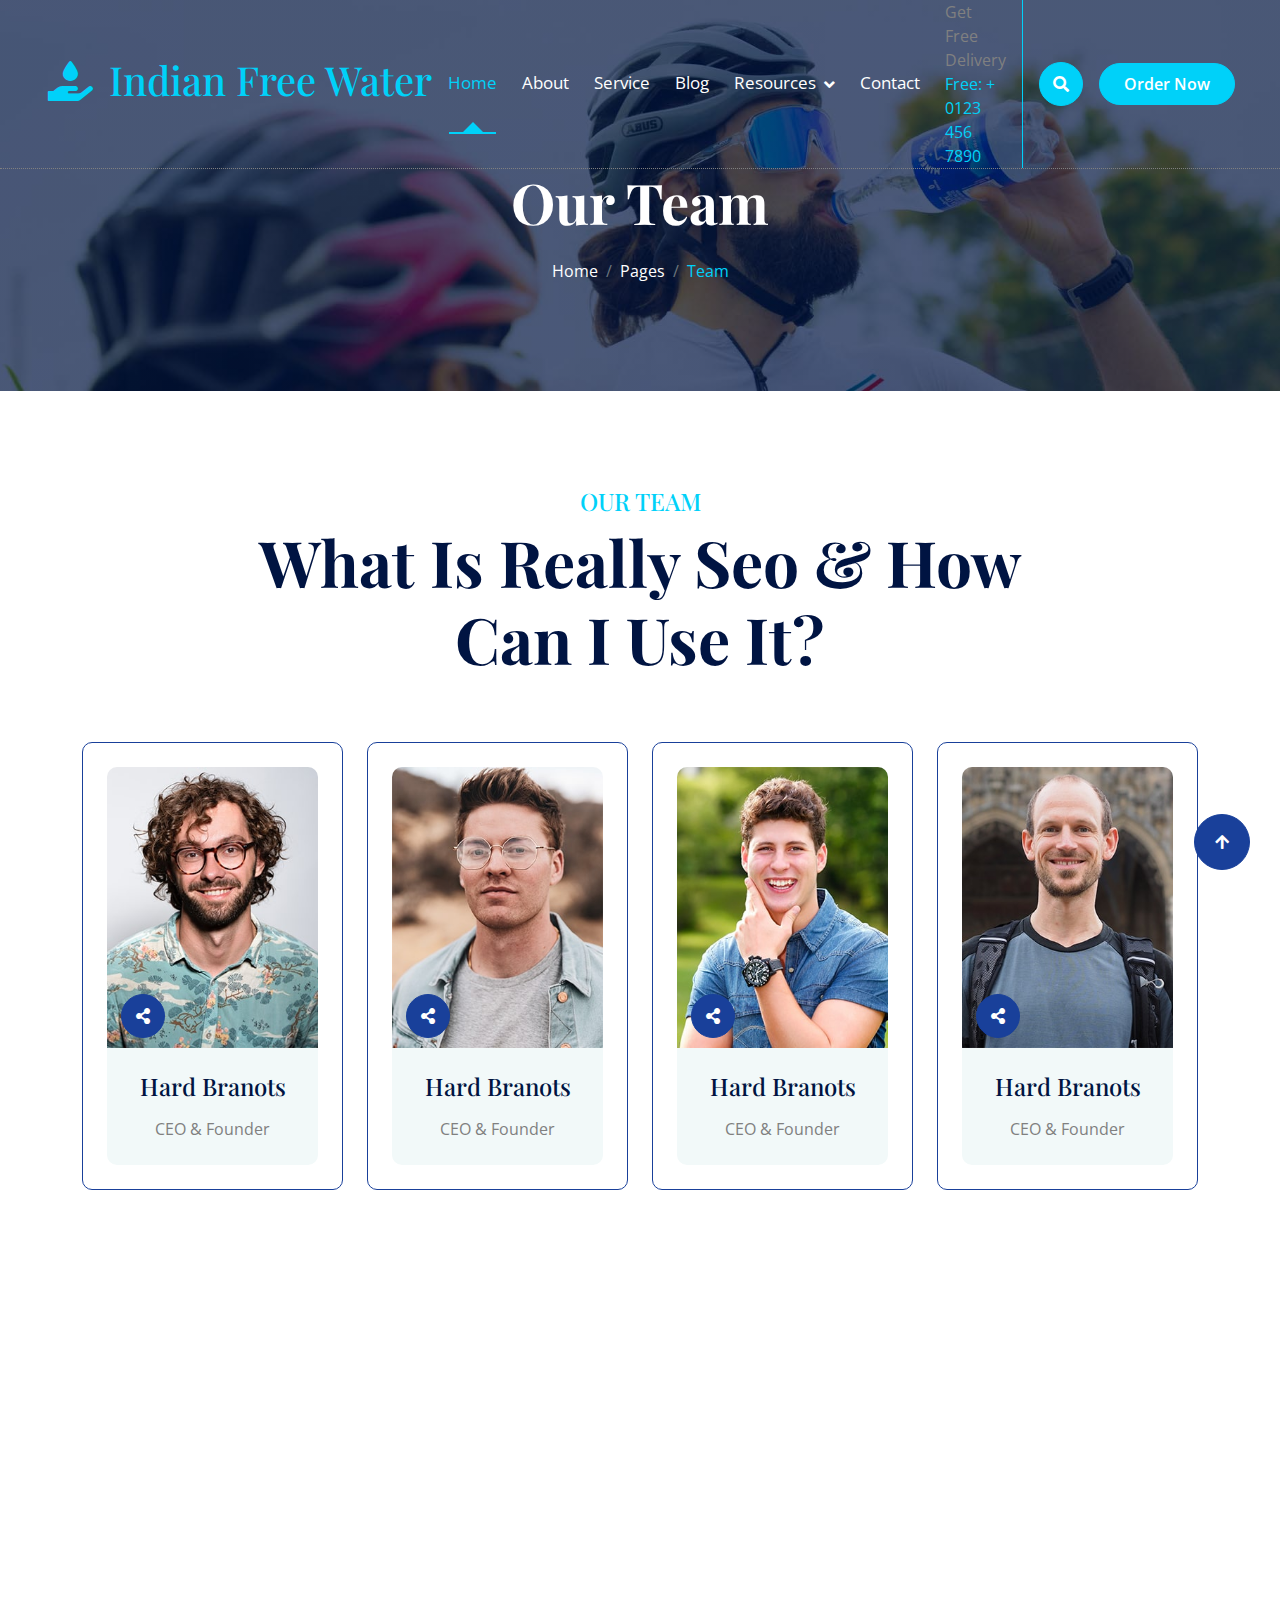
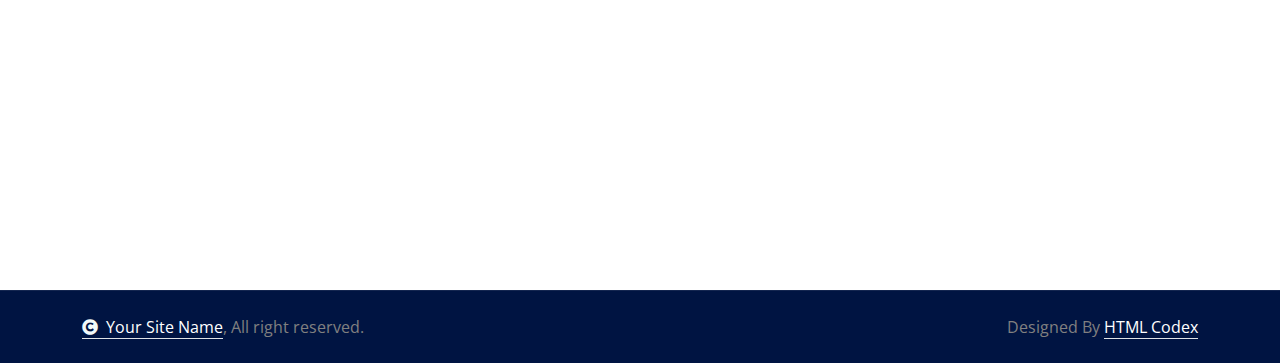
<file: team.html>
<!DOCTYPE html>
<html lang="en">

    <head>
        <meta charset="utf-8">
        <title>Acuas - Drinking Water Website Template</title>
        <meta content="width=device-width, initial-scale=1.0" name="viewport">
        <meta content="" name="keywords">
        <meta content="" name="description">

        <!-- Google Web Fonts -->
        <link rel="preconnect" href="https://fonts.googleapis.com">
        <link rel="preconnect" href="https://fonts.gstatic.com" crossorigin>
        <link href="https://fonts.googleapis.com/css2?family=Open+Sans:ital,wdth,wght@0,75..100,300..800;1,75..100,300..800&family=Playfair+Display:ital,wght@0,400..900;1,400..900&display=swap" rel="stylesheet"> 

        <!-- Icon Font Stylesheet -->
        <link rel="stylesheet" href="https://use.fontawesome.com/releases/v5.15.4/css/all.css"/>
        <link href="https://cdn.jsdelivr.net/npm/bootstrap-icons@1.4.1/font/bootstrap-icons.css" rel="stylesheet">

        <!-- Libraries Stylesheet -->
        <link href="lib/animate/animate.min.css" rel="stylesheet">
        <link href="lib/owlcarousel/assets/owl.carousel.min.css" rel="stylesheet">


        <!-- Customized Bootstrap Stylesheet -->
        <link href="css/bootstrap.min.css" rel="stylesheet">

        <!-- Template Stylesheet -->
        <link href="css/style.css" rel="stylesheet">
    </head>

    <body>

        <!-- Spinner Start -->
        <div id="spinner" class="show bg-white position-fixed translate-middle w-100 vh-100 top-50 start-50 d-flex align-items-center justify-content-center">
            <div class="spinner-border text-primary" style="width: 3rem; height: 3rem;" role="status">
                <span class="sr-only">Loading...</span>
            </div>
        </div>
        <!-- Spinner End -->

        <!-- Navbar & Hero Start -->
        <div class="container-fluid position-relative p-0">
            <nav class="navbar navbar-expand-lg navbar-light px-4 px-lg-5 py-3 py-lg-0">
                <a href="" class="navbar-brand p-0">
                    <h1 class="text-primary"><i class="fas fa-hand-holding-water me-3"></i>Indian Free Water</h1>
                    <!-- <img src="img/logo.png" alt="Logo"> -->
                </a>
                <button class="navbar-toggler" type="button" data-bs-toggle="collapse" data-bs-target="#navbarCollapse">
                    <span class="fa fa-bars"></span>
                </button>
                <div class="collapse navbar-collapse" id="navbarCollapse">
                    <div class="navbar-nav ms-auto py-0">
                        <a href="index.html" class="nav-item nav-link active">Home</a>
                        <a href="about.html" class="nav-item nav-link">About</a>
                        <a href="service.html" class="nav-item nav-link">Service</a>
                        <a href="blog.html" class="nav-item nav-link">Blog</a>
                        <div class="nav-item dropdown">
                            <a href="#" class="nav-link dropdown-toggle" data-bs-toggle="dropdown">Resources</a>
                            <div class="dropdown-menu rounded">
                                <a href="#" class="dropdown-item">Distribution Areas</a>
                                <a href="#" class="dropdown-item">Success Stories</a>
                                <a href="#" class="dropdown-item">Impact Reports</a>
                                <a href="#" class="dropdown-item">FAQ</a>
                            </div>
                        </div>
                        <a href="contact.html" class="nav-item nav-link">Contact</a>
                    </div>
                    <div class="d-none d-xl-flex me-3">
                        <div class="d-flex flex-column pe-3 border-end border-primary">
                            <span class="text-body">Get Free Delivery</span>
                            <a href="tel:+4733378901"><span class="text-primary">Free: + 0123 456 7890</span></a>
                        </div>
                    </div>
                    <button class="btn btn-primary btn-md-square d-flex flex-shrink-0 mb-3 mb-lg-0 rounded-circle me-3" data-bs-toggle="modal" data-bs-target="#searchModal"><i class="fas fa-search"></i></button>
                    <a href="" class="btn btn-primary rounded-pill d-inline-flex flex-shrink-0 py-2 px-4">Order Now</a>
                </div>
            </nav>
            <!-- Header Start -->
            <div class="container-fluid bg-breadcrumb">
                <div class="container text-center py-5" style="max-width: 900px;">
                    <h4 class="text-white display-4 mb-4 wow fadeInDown" data-wow-delay="0.1s">Our Team</h4>
                    <ol class="breadcrumb d-flex justify-content-center mb-0 wow fadeInDown" data-wow-delay="0.3s">
                        <li class="breadcrumb-item"><a href="index.html">Home</a></li>
                        <li class="breadcrumb-item"><a href="#">Pages</a></li>
                        <li class="breadcrumb-item active text-primary">Team</li>
                    </ol>    
                </div>
            </div>
            <!-- Header End -->
        </div>
        <!-- Navbar & Hero End -->

        <!-- Modal Search Start -->
        <div class="modal fade" id="searchModal" tabindex="-1" aria-labelledby="exampleModalLabel" aria-hidden="true">
            <div class="modal-dialog modal-fullscreen">
                <div class="modal-content rounded-0">
                    <div class="modal-header">
                        <h4 class="modal-title mb-0" id="exampleModalLabel">Search by keyword</h4>
                        <button type="button" class="btn-close" data-bs-dismiss="modal" aria-label="Close"></button>
                    </div>
                    <div class="modal-body d-flex align-items-center">
                        <div class="input-group w-75 mx-auto d-flex">
                            <input type="search" class="form-control p-3" placeholder="keywords" aria-describedby="search-icon-1">
                            <span id="search-icon-1" class="input-group-text btn border p-3"><i class="fa fa-search text-white"></i></span>
                        </div>
                    </div>
                </div>
            </div>
        </div>
        <!-- Modal Search End -->

        <!-- Team Start -->
        <div class="container-fluid team py-5">
            <div class="container py-5">
                <div class="text-center mx-auto pb-5 wow fadeInUp" data-wow-delay="0.2s" style="max-width: 800px;">
                    <h4 class="text-uppercase text-primary">Our Team</h4>
                    <h1 class="display-3 text-capitalize mb-3">What is Really seo & How Can I Use It?</h1>
                </div>
                <div class="row g-4">
                    <div class="col-md-6 col-lg-6 col-xl-3 wow fadeInUp" data-wow-delay="0.2s">
                        <div class="team-item p-4">
                            <div class="team-inner rounded">
                                <div class="team-img">
                                    <img src="img/team-1.jpg" class="img-fluid rounded-top w-100" alt="Image">
                                    <div class="team-share">
                                        <a class="btn btn-secondary btn-md-square rounded-pill text-white mx-1" href=""><i class="fas fa-share-alt"></i></a>
                                    </div>
                                    <div class="team-icon rounded-pill py-2 px-2">
                                        <a class="btn btn-secondary btn-sm-square rounded-pill mx-1" href=""><i class="fab fa-facebook-f"></i></a>
                                        <a class="btn btn-secondary btn-sm-square rounded-pill me-1" href=""><i class="fab fa-twitter"></i></a>
                                        <a class="btn btn-secondary btn-sm-square rounded-pill me-1" href=""><i class="fab fa-linkedin-in"></i></a>
                                        <a class="btn btn-secondary btn-sm-square rounded-pill me-1" href=""><i class="fab fa-instagram"></i></a>
                                    </div>
                                </div>
                                <div class="bg-light rounded-bottom text-center py-4">
                                    <h4 class="mb-3">Hard Branots</h4>
                                    <p class="mb-0">CEO & Founder</p>
                                </div>
                            </div>
                        </div>
                    </div>
                    <div class="col-md-6 col-lg-6 col-xl-3 wow fadeInUp" data-wow-delay="0.4s">
                        <div class="team-item p-4">
                            <div class="team-inner rounded">
                                <div class="team-img">
                                    <img src="img/team-2.jpg" class="img-fluid rounded-top w-100" alt="Image">
                                    <div class="team-share">
                                        <a class="btn btn-secondary btn-md-square rounded-pill text-white mx-1" href=""><i class="fas fa-share-alt"></i></a>
                                    </div>
                                    <div class="team-icon rounded-pill py-2 px-2">
                                        <a class="btn btn-secondary btn-sm-square rounded-pill mx-1" href=""><i class="fab fa-facebook-f"></i></a>
                                        <a class="btn btn-secondary btn-sm-square rounded-pill me-1" href=""><i class="fab fa-twitter"></i></a>
                                        <a class="btn btn-secondary btn-sm-square rounded-pill me-1" href=""><i class="fab fa-linkedin-in"></i></a>
                                        <a class="btn btn-secondary btn-sm-square rounded-pill me-1" href=""><i class="fab fa-instagram"></i></a>
                                    </div>
                                </div>
                                <div class="bg-light rounded-bottom text-center py-4">
                                    <h4 class="mb-3">Hard Branots</h4>
                                    <p class="mb-0">CEO & Founder</p>
                                </div>
                            </div>
                        </div>
                    </div>
                    <div class="col-md-6 col-lg-6 col-xl-3 wow fadeInUp" data-wow-delay="0.6s">
                        <div class="team-item p-4">
                            <div class="team-inner rounded">
                                <div class="team-img">
                                    <img src="img/team-3.jpg" class="img-fluid rounded-top w-100" alt="Image">
                                    <div class="team-share">
                                        <a class="btn btn-secondary btn-md-square rounded-pill text-white mx-1" href=""><i class="fas fa-share-alt"></i></a>
                                    </div>
                                    <div class="team-icon rounded-pill py-2 px-2">
                                        <a class="btn btn-secondary btn-sm-square rounded-pill mx-1" href=""><i class="fab fa-facebook-f"></i></a>
                                        <a class="btn btn-secondary btn-sm-square rounded-pill me-1" href=""><i class="fab fa-twitter"></i></a>
                                        <a class="btn btn-secondary btn-sm-square rounded-pill me-1" href=""><i class="fab fa-linkedin-in"></i></a>
                                        <a class="btn btn-secondary btn-sm-square rounded-pill me-1" href=""><i class="fab fa-instagram"></i></a>
                                    </div>
                                </div>
                                <div class="bg-light rounded-bottom text-center py-4">
                                    <h4 class="mb-3">Hard Branots</h4>
                                    <p class="mb-0">CEO & Founder</p>
                                </div>
                            </div>
                        </div>
                    </div>
                    <div class="col-md-6 col-lg-6 col-xl-3 wow fadeInUp" data-wow-delay="0.8s">
                        <div class="team-item p-4">
                            <div class="team-inner rounded">
                                <div class="team-img">
                                    <img src="img/team-4.jpg" class="img-fluid rounded-top w-100" alt="Image">
                                    <div class="team-share">
                                        <a class="btn btn-secondary btn-md-square rounded-pill text-white mx-1" href=""><i class="fas fa-share-alt"></i></a>
                                    </div>
                                    <div class="team-icon rounded-pill py-2 px-2">
                                        <a class="btn btn-secondary btn-sm-square rounded-pill mx-1" href=""><i class="fab fa-facebook-f"></i></a>
                                        <a class="btn btn-secondary btn-sm-square rounded-pill me-1" href=""><i class="fab fa-twitter"></i></a>
                                        <a class="btn btn-secondary btn-sm-square rounded-pill me-1" href=""><i class="fab fa-linkedin-in"></i></a>
                                        <a class="btn btn-secondary btn-sm-square rounded-pill me-1" href=""><i class="fab fa-instagram"></i></a>
                                    </div>
                                </div>
                                <div class="bg-light rounded-bottom text-center py-4">
                                    <h4 class="mb-3">Hard Branots</h4>
                                    <p class="mb-0">CEO & Founder</p>
                                </div>
                            </div>
                        </div>
                    </div>
                </div>
            </div>
        </div>
        <!-- Team End -->

        <!-- Footer Start -->
        <div class="container-fluid footer py-5 wow fadeIn" data-wow-delay="0.2s">
            <div class="container py-5">
                <div class="row g-5 mb-5 align-items-center">
                    <div class="col-lg-7">
                        <div class="position-relative mx-auto">
                            <input class="form-control rounded-pill w-100 py-3 ps-4 pe-5" type="text" placeholder="Email address to Subscribe">
                            <button type="button" class="btn btn-secondary rounded-pill position-absolute top-0 end-0 py-2 px-4 mt-2 me-2">Subscribe</button>
                        </div>
                    </div>
                    <div class="col-lg-5">
                        <div class="d-flex align-items-center justify-content-center justify-content-lg-end">
                            <a class="btn btn-secondary btn-md-square rounded-circle me-3" href=""><i class="fab fa-facebook-f"></i></a>
                            <a class="btn btn-secondary btn-md-square rounded-circle me-3" href=""><i class="fab fa-twitter"></i></a>
                            <a class="btn btn-secondary btn-md-square rounded-circle me-3" href=""><i class="fab fa-instagram"></i></a>
                            <a class="btn btn-secondary btn-md-square rounded-circle me-0" href=""><i class="fab fa-linkedin-in"></i></a>
                        </div>
                    </div>
                </div>
                <div class="row g-5">
                    <div class="col-md-6 col-lg-6 col-xl-3">
                        <div class="footer-item d-flex flex-column">
                            <div class="footer-item">
                                <h3 class="text-white mb-4"><i class="fas fa-hand-holding-water text-primary me-3"></i>Acuas</h3>
                                <p class="mb-3">Dolor amet sit justo amet elitr clita ipsum elitr est.Lorem ipsum dolor sit amet, consectetur adipiscing elit consectetur adipiscing elit.</p>
                            </div>
                            <div class="position-relative">
                                <input class="form-control rounded-pill w-100 py-3 ps-4 pe-5" type="text" placeholder="Enter your email">
                                <button type="button" class="btn btn-secondary rounded-pill position-absolute top-0 end-0 py-2 mt-2 me-2">SignUp</button>
                            </div>
                        </div>
                    </div>
                    <div class="col-md-6 col-lg-6 col-xl-3">
                        <div class="footer-item d-flex flex-column">
                            <h4 class="text-white mb-4">About Us</h4>
                            <a href="#"><i class="fas fa-angle-right me-2"></i> Why Choose Us</a>
                            <a href="#"><i class="fas fa-angle-right me-2"></i> Free Water Bottles</a>
                            <a href="#"><i class="fas fa-angle-right me-2"></i> Water Dispensers</a>
                            <a href="#"><i class="fas fa-angle-right me-2"></i> Bottled Water Coolers</a>
                            <a href="#"><i class="fas fa-angle-right me-2"></i> Contact us</a>
                            <a href="#"><i class="fas fa-angle-right me-2"></i> Terms & Conditions</a>
                        </div>
                    </div>
                    <div class="col-md-6 col-lg-6 col-xl-3">
                        <div class="footer-item d-flex flex-column">
                            <h4 class="text-white mb-4">Business Hours</h4>
                            <div class="mb-3">
                                <h6 class="text-muted mb-0">Mon - Friday:</h6>
                                <p class="text-white mb-0">09.00 am to 07.00 pm</p>
                            </div>
                            <div class="mb-3">
                                <h6 class="text-muted mb-0">Saturday:</h6>
                                <p class="text-white mb-0">10.00 am to 05.00 pm</p>
                            </div>
                            <div class="mb-3">
                                <h6 class="text-muted mb-0">Vacation:</h6>
                                <p class="text-white mb-0">All Sunday is our vacation</p>
                            </div>
                        </div>
                    </div>
                    <div class="col-md-6 col-lg-6 col-xl-3">
                        <div class="footer-item d-flex flex-column">
                            <h4 class="text-white mb-4">Contact Info</h4>
                            <a href="#"><i class="fa fa-map-marker-alt me-2"></i> 123 Street, New York, USA</a>
                            <a href="mailto:info@example.com"><i class="fas fa-envelope me-2"></i> info@example.com</a>
                            <a href="mailto:info@example.com"><i class="fas fa-envelope me-2"></i> info@example.com</a>
                            <a href="tel:+012 345 67890"><i class="fas fa-phone me-2"></i> +012 345 67890</a>
                            <a href="tel:+012 345 67890" class="mb-3"><i class="fas fa-print me-2"></i> +012 345 67890</a>
                        </div>
                    </div>
                </div>
            </div>
        </div>
        <!-- Footer End -->

        
        <!-- Copyright Start -->
        <div class="container-fluid copyright py-4">
            <div class="container">
                <div class="row g-4 align-items-center">
                    <div class="col-md-6 text-center text-md-start mb-md-0">
                        <span class="text-body"><a href="#" class="border-bottom text-white"><i class="fas fa-copyright text-light me-2"></i>Your Site Name</a>, All right reserved.</span>
                    </div>
                    <div class="col-md-6 text-center text-md-end text-body">
                        <!--/*** This template is free as long as you keep the below author’s credit link/attribution link/backlink. ***/-->
                        <!--/*** If you'd like to use the template without the below author’s credit link/attribution link/backlink, ***/-->
                        <!--/*** you can purchase the Credit Removal License from "https://htmlcodex.com/credit-removal". ***/-->
                        Designed By <a class="border-bottom text-white" href="https://htmlcodex.com">HTML Codex</a>
                    </div>
                </div>
            </div>
        </div>
        <!-- Copyright End -->


        <!-- Back to Top -->
        <a href="#" class="btn btn-secondary btn-lg-square rounded-circle back-to-top"><i class="fa fa-arrow-up"></i></a>   

        
    <!-- JavaScript Libraries -->
    <script src="https://ajax.googleapis.com/ajax/libs/jquery/3.6.4/jquery.min.js"></script>
    <script src="https://cdn.jsdelivr.net/npm/bootstrap@5.0.0/dist/js/bootstrap.bundle.min.js"></script>
    <script src="lib/wow/wow.min.js"></script>
    <script src="lib/easing/easing.min.js"></script>
    <script src="lib/waypoints/waypoints.min.js"></script>
    <script src="lib/counterup/counterup.min.js"></script>
    <script src="lib/owlcarousel/owl.carousel.min.js"></script>
    

    <!-- Template Javascript -->
    <script src="js/main.js"></script>
    </body>

</html>
</file>
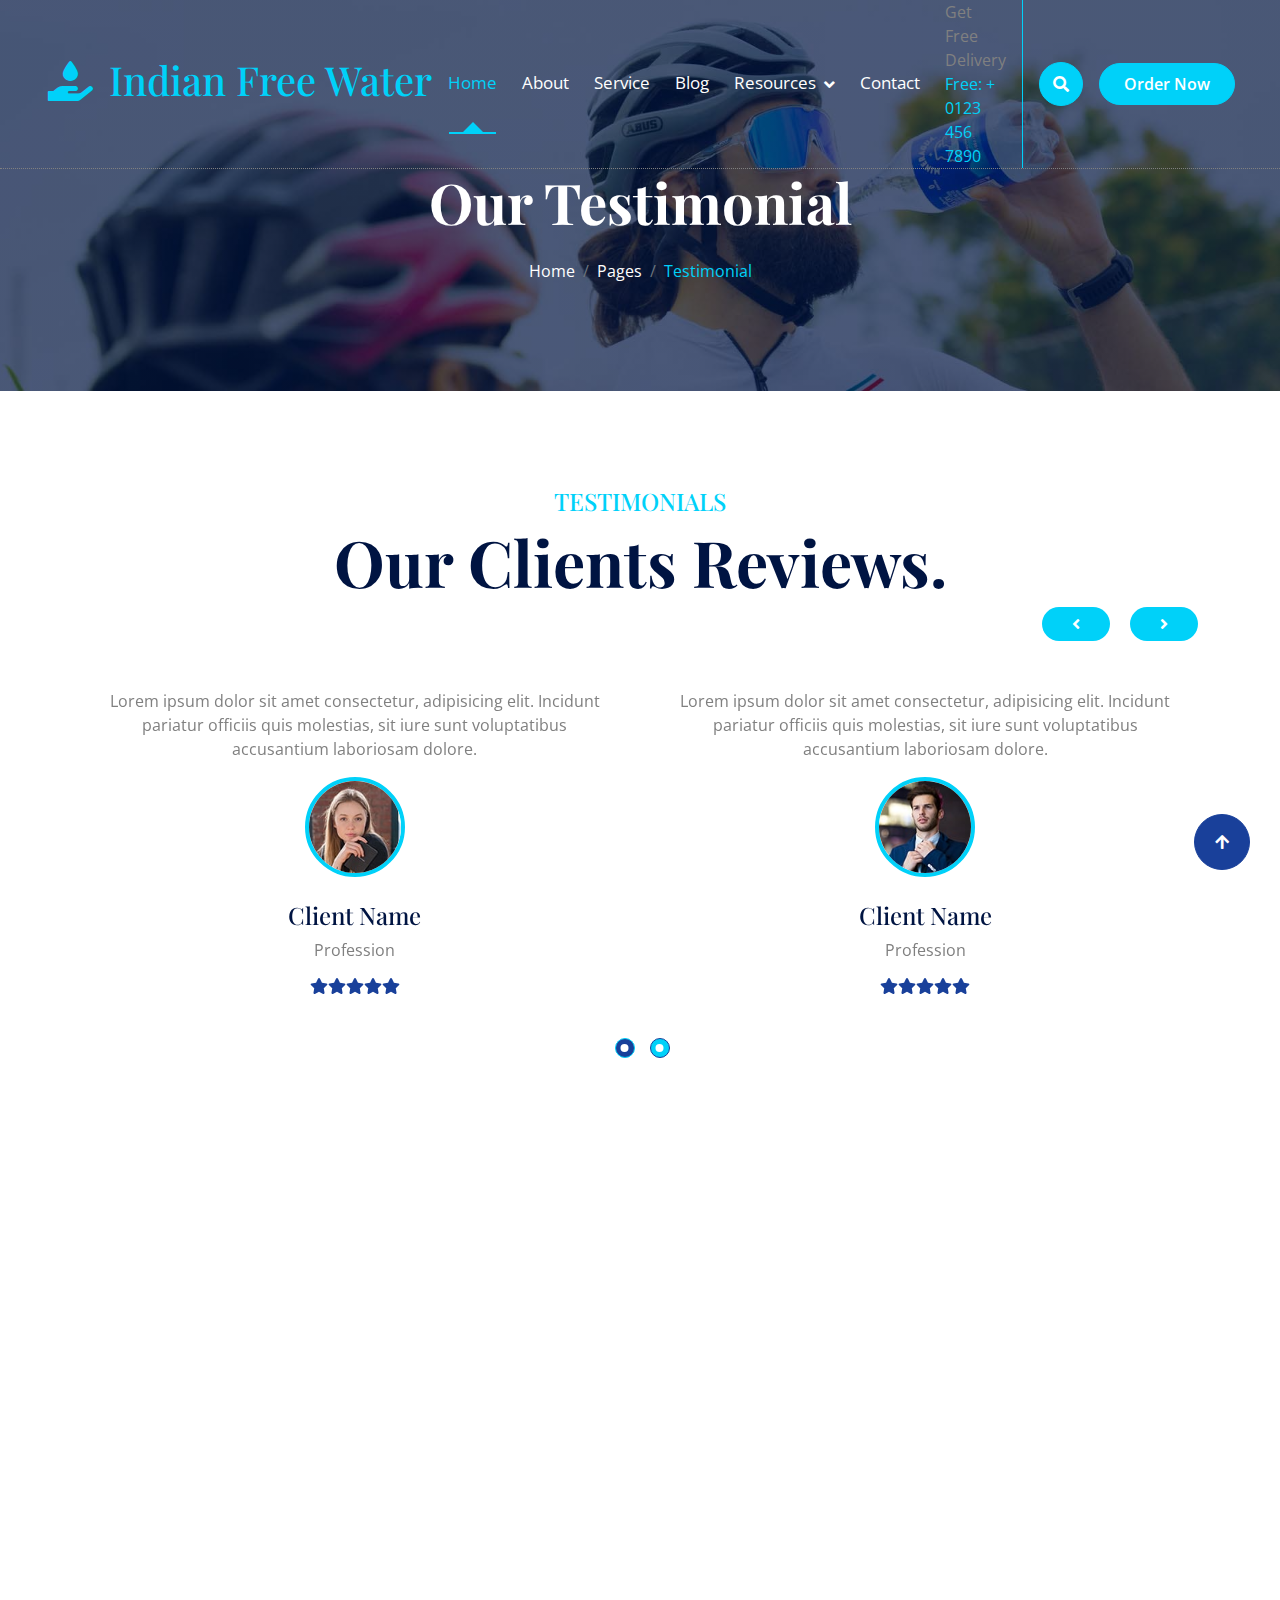
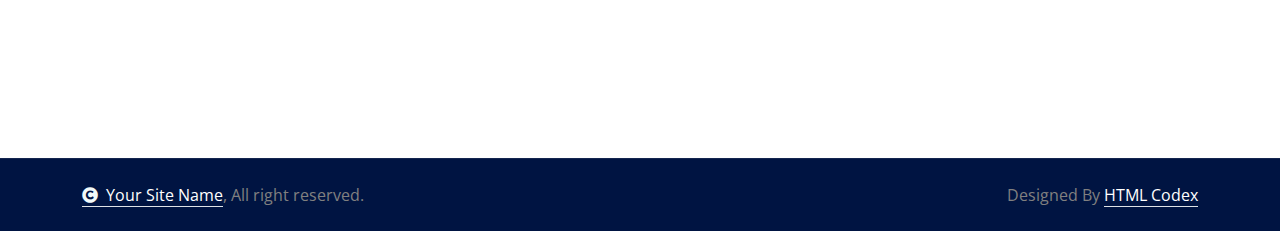
<file: testimonial.html>
<!DOCTYPE html>
<html lang="en">

    <head>
        <meta charset="utf-8">
        <title>Acuas - Drinking Water Website Template</title>
        <meta content="width=device-width, initial-scale=1.0" name="viewport">
        <meta content="" name="keywords">
        <meta content="" name="description">

        <!-- Google Web Fonts -->
        <link rel="preconnect" href="https://fonts.googleapis.com">
        <link rel="preconnect" href="https://fonts.gstatic.com" crossorigin>
        <link href="https://fonts.googleapis.com/css2?family=Open+Sans:ital,wdth,wght@0,75..100,300..800;1,75..100,300..800&family=Playfair+Display:ital,wght@0,400..900;1,400..900&display=swap" rel="stylesheet"> 

        <!-- Icon Font Stylesheet -->
        <link rel="stylesheet" href="https://use.fontawesome.com/releases/v5.15.4/css/all.css"/>
        <link href="https://cdn.jsdelivr.net/npm/bootstrap-icons@1.4.1/font/bootstrap-icons.css" rel="stylesheet">

        <!-- Libraries Stylesheet -->
        <link href="lib/animate/animate.min.css" rel="stylesheet">
        <link href="lib/owlcarousel/assets/owl.carousel.min.css" rel="stylesheet">


        <!-- Customized Bootstrap Stylesheet -->
        <link href="css/bootstrap.min.css" rel="stylesheet">

        <!-- Template Stylesheet -->
        <link href="css/style.css" rel="stylesheet">
    </head>

    <body>

        <!-- Spinner Start -->
        <div id="spinner" class="show bg-white position-fixed translate-middle w-100 vh-100 top-50 start-50 d-flex align-items-center justify-content-center">
            <div class="spinner-border text-primary" style="width: 3rem; height: 3rem;" role="status">
                <span class="sr-only">Loading...</span>
            </div>
        </div>
        <!-- Spinner End -->

 
        <!-- Navbar & Hero Start -->
        <div class="container-fluid position-relative p-0">
            <nav class="navbar navbar-expand-lg navbar-light px-4 px-lg-5 py-3 py-lg-0">
                <a href="" class="navbar-brand p-0">
                    <h1 class="text-primary"><i class="fas fa-hand-holding-water me-3"></i>Indian Free Water</h1>
                    <!-- <img src="img/logo.png" alt="Logo"> -->
                </a>
                <button class="navbar-toggler" type="button" data-bs-toggle="collapse" data-bs-target="#navbarCollapse">
                    <span class="fa fa-bars"></span>
                </button>
                <div class="collapse navbar-collapse" id="navbarCollapse">
                    <div class="navbar-nav ms-auto py-0">
                        <a href="index.html" class="nav-item nav-link active">Home</a>
                        <a href="about.html" class="nav-item nav-link">About</a>
                        <a href="service.html" class="nav-item nav-link">Service</a>
                        <a href="blog.html" class="nav-item nav-link">Blog</a>
                        <div class="nav-item dropdown">
                            <a href="#" class="nav-link dropdown-toggle" data-bs-toggle="dropdown">Resources</a>
                            <div class="dropdown-menu rounded">
                                <a href="#" class="dropdown-item">Distribution Areas</a>
                                <a href="#" class="dropdown-item">Success Stories</a>
                                <a href="#" class="dropdown-item">Impact Reports</a>
                                <a href="#" class="dropdown-item">FAQ</a>
                            </div>
                        </div>
                        <a href="contact.html" class="nav-item nav-link">Contact</a>
                    </div>
                    <div class="d-none d-xl-flex me-3">
                        <div class="d-flex flex-column pe-3 border-end border-primary">
                            <span class="text-body">Get Free Delivery</span>
                            <a href="tel:+4733378901"><span class="text-primary">Free: + 0123 456 7890</span></a>
                        </div>
                    </div>
                    <button class="btn btn-primary btn-md-square d-flex flex-shrink-0 mb-3 mb-lg-0 rounded-circle me-3" data-bs-toggle="modal" data-bs-target="#searchModal"><i class="fas fa-search"></i></button>
                    <a href="" class="btn btn-primary rounded-pill d-inline-flex flex-shrink-0 py-2 px-4">Order Now</a>
                </div>
            </nav>
            <!-- Header Start -->
            <div class="container-fluid bg-breadcrumb">
                <div class="container text-center py-5" style="max-width: 900px;">
                    <h4 class="text-white display-4 mb-4 wow fadeInDown" data-wow-delay="0.1s">Our Testimonial</h4>
                    <ol class="breadcrumb d-flex justify-content-center mb-0 wow fadeInDown" data-wow-delay="0.3s">
                        <li class="breadcrumb-item"><a href="index.html">Home</a></li>
                        <li class="breadcrumb-item"><a href="#">Pages</a></li>
                        <li class="breadcrumb-item active text-primary">Testimonial</li>
                    </ol>    
                </div>
            </div>
            <!-- Header End -->
        </div>
        <!-- Navbar & Hero End -->

        <!-- Modal Search Start -->
        <div class="modal fade" id="searchModal" tabindex="-1" aria-labelledby="exampleModalLabel" aria-hidden="true">
            <div class="modal-dialog modal-fullscreen">
                <div class="modal-content rounded-0">
                    <div class="modal-header">
                        <h4 class="modal-title mb-0" id="exampleModalLabel">Search by keyword</h4>
                        <button type="button" class="btn-close" data-bs-dismiss="modal" aria-label="Close"></button>
                    </div>
                    <div class="modal-body d-flex align-items-center">
                        <div class="input-group w-75 mx-auto d-flex">
                            <input type="search" class="form-control p-3" placeholder="keywords" aria-describedby="search-icon-1">
                            <span id="search-icon-1" class="input-group-text btn border p-3"><i class="fa fa-search text-white"></i></span>
                        </div>
                    </div>
                </div>
            </div>
        </div>
        <!-- Modal Search End -->

        <!-- Testimonial Start -->
        <div class="container-fluid testimonial py-5">
            <div class="container py-5">
                <div class="text-center mx-auto pb-5 wow fadeInUp" data-wow-delay="0.2s" style="max-width: 800px;">
                    <h4 class="text-uppercase text-primary">Testimonials</h4>
                    <h1 class="display-3 text-capitalize mb-3">Our clients reviews.</h1>
                </div>
                <div class="owl-carousel testimonial-carousel wow fadeInUp" data-wow-delay="0.3s">
                    <div class="testimonial-item text-center p-4">
                        <p>Lorem ipsum dolor sit amet consectetur, adipisicing elit. Incidunt pariatur officiis quis molestias, sit iure sunt voluptatibus accusantium laboriosam dolore.
                        </p>
                        <div class="d-flex justify-content-center mb-4">
                            <img src="img/testimonial-1.jpg" class="img-fluid border border-4 border-primary" style="width: 100px; height: 100px; border-radius: 50px;" alt="">
                        </div>
                        <div class="d-block">
                            <h4 class="text-dark">Client Name</h4>
                            <p class="m-0 pb-3">Profession</p>
                            <div class="d-flex justify-content-center text-secondary">
                                <i class="fas fa-star"></i>
                                <i class="fas fa-star"></i>
                                <i class="fas fa-star"></i>
                                <i class="fas fa-star"></i>
                                <i class="fas fa-star"></i>
                            </div>
                        </div>
                    </div>
                    <div class="testimonial-item text-center p-4">
                        <p>Lorem ipsum dolor sit amet consectetur, adipisicing elit. Incidunt pariatur officiis quis molestias, sit iure sunt voluptatibus accusantium laboriosam dolore.
                        </p>
                        <div class="d-flex justify-content-center mb-4">
                            <img src="img/testimonial-2.jpg" class="img-fluid border border-4 border-primary" style="width: 100px; height: 100px; border-radius: 50px;" alt="">
                        </div>
                        <div class="d-block">
                            <h4 class="text-dark">Client Name</h4>
                            <p class="m-0 pb-3">Profession</p>
                            <div class="d-flex justify-content-center text-secondary">
                                <i class="fas fa-star"></i>
                                <i class="fas fa-star"></i>
                                <i class="fas fa-star"></i>
                                <i class="fas fa-star"></i>
                                <i class="fas fa-star"></i>
                            </div>
                        </div>
                    </div>
                    <div class="testimonial-item text-center p-4">
                        <p>Lorem ipsum dolor sit amet consectetur, adipisicing elit. Incidunt pariatur officiis quis molestias, sit iure sunt voluptatibus accusantium laboriosam dolore.
                        </p>
                        <div class="d-flex justify-content-center mb-4">
                            <img src="img/testimonial-3.jpg" class="img-fluid border border-4 border-primary" style="width: 100px; height: 100px; border-radius: 50px;" alt="">
                        </div>
                        <div class="d-block">
                            <h4 class="text-dark">Client Name</h4>
                            <p class="m-0 pb-3">Profession</p>
                            <div class="d-flex justify-content-center text-secondary">
                                <i class="fas fa-star"></i>
                                <i class="fas fa-star"></i>
                                <i class="fas fa-star"></i>
                                <i class="fas fa-star"></i>
                                <i class="fas fa-star"></i>
                            </div>
                        </div>
                    </div>
                    <div class="testimonial-item text-center p-4">
                        <p>Lorem ipsum dolor sit amet consectetur, adipisicing elit. Incidunt pariatur officiis quis molestias, sit iure sunt voluptatibus accusantium laboriosam dolore.
                        </p>
                        <div class="d-flex justify-content-center mb-4">
                            <img src="img/testimonial-3.jpg" class="img-fluid border border-4 border-primary" style="width: 100px; height: 100px; border-radius: 50px;" alt="">
                        </div>
                        <div class="d-block">
                            <h4 class="text-dark">Client Name</h4>
                            <p class="m-0 pb-3">Profession</p>
                            <div class="d-flex justify-content-center text-secondary">
                                <i class="fas fa-star"></i>
                                <i class="fas fa-star"></i>
                                <i class="fas fa-star"></i>
                                <i class="fas fa-star"></i>
                                <i class="fas fa-star"></i>
                            </div>
                        </div>
                    </div>
                </div>
            </div>
        </div>
        <!-- Testimonial End -->

        <!-- Footer Start -->
        <div class="container-fluid footer py-5 wow fadeIn" data-wow-delay="0.2s">
            <div class="container py-5">
                <div class="row g-5 mb-5 align-items-center">
                    <div class="col-lg-7">
                        <div class="position-relative mx-auto">
                            <input class="form-control rounded-pill w-100 py-3 ps-4 pe-5" type="text" placeholder="Email address to Subscribe">
                            <button type="button" class="btn btn-secondary rounded-pill position-absolute top-0 end-0 py-2 px-4 mt-2 me-2">Subscribe</button>
                        </div>
                    </div>
                    <div class="col-lg-5">
                        <div class="d-flex align-items-center justify-content-center justify-content-lg-end">
                            <a class="btn btn-secondary btn-md-square rounded-circle me-3" href=""><i class="fab fa-facebook-f"></i></a>
                            <a class="btn btn-secondary btn-md-square rounded-circle me-3" href=""><i class="fab fa-twitter"></i></a>
                            <a class="btn btn-secondary btn-md-square rounded-circle me-3" href=""><i class="fab fa-instagram"></i></a>
                            <a class="btn btn-secondary btn-md-square rounded-circle me-0" href=""><i class="fab fa-linkedin-in"></i></a>
                        </div>
                    </div>
                </div>
                <div class="row g-5">
                    <div class="col-md-6 col-lg-6 col-xl-3">
                        <div class="footer-item d-flex flex-column">
                            <div class="footer-item">
                                <h3 class="text-white mb-4"><i class="fas fa-hand-holding-water text-primary me-3"></i>Acuas</h3>
                                <p class="mb-3">Dolor amet sit justo amet elitr clita ipsum elitr est.Lorem ipsum dolor sit amet, consectetur adipiscing elit consectetur adipiscing elit.</p>
                            </div>
                            <div class="position-relative">
                                <input class="form-control rounded-pill w-100 py-3 ps-4 pe-5" type="text" placeholder="Enter your email">
                                <button type="button" class="btn btn-secondary rounded-pill position-absolute top-0 end-0 py-2 mt-2 me-2">SignUp</button>
                            </div>
                        </div>
                    </div>
                    <div class="col-md-6 col-lg-6 col-xl-3">
                        <div class="footer-item d-flex flex-column">
                            <h4 class="text-white mb-4">About Us</h4>
                            <a href="#"><i class="fas fa-angle-right me-2"></i> Why Choose Us</a>
                            <a href="#"><i class="fas fa-angle-right me-2"></i> Free Water Bottles</a>
                            <a href="#"><i class="fas fa-angle-right me-2"></i> Water Dispensers</a>
                            <a href="#"><i class="fas fa-angle-right me-2"></i> Bottled Water Coolers</a>
                            <a href="#"><i class="fas fa-angle-right me-2"></i> Contact us</a>
                            <a href="#"><i class="fas fa-angle-right me-2"></i> Terms & Conditions</a>
                        </div>
                    </div>
                    <div class="col-md-6 col-lg-6 col-xl-3">
                        <div class="footer-item d-flex flex-column">
                            <h4 class="text-white mb-4">Business Hours</h4>
                            <div class="mb-3">
                                <h6 class="text-muted mb-0">Mon - Friday:</h6>
                                <p class="text-white mb-0">09.00 am to 07.00 pm</p>
                            </div>
                            <div class="mb-3">
                                <h6 class="text-muted mb-0">Saturday:</h6>
                                <p class="text-white mb-0">10.00 am to 05.00 pm</p>
                            </div>
                            <div class="mb-3">
                                <h6 class="text-muted mb-0">Vacation:</h6>
                                <p class="text-white mb-0">All Sunday is our vacation</p>
                            </div>
                        </div>
                    </div>
                    <div class="col-md-6 col-lg-6 col-xl-3">
                        <div class="footer-item d-flex flex-column">
                            <h4 class="text-white mb-4">Contact Info</h4>
                            <a href="#"><i class="fa fa-map-marker-alt me-2"></i> 123 Street, New York, USA</a>
                            <a href="mailto:info@example.com"><i class="fas fa-envelope me-2"></i> info@example.com</a>
                            <a href="mailto:info@example.com"><i class="fas fa-envelope me-2"></i> info@example.com</a>
                            <a href="tel:+012 345 67890"><i class="fas fa-phone me-2"></i> +012 345 67890</a>
                            <a href="tel:+012 345 67890" class="mb-3"><i class="fas fa-print me-2"></i> +012 345 67890</a>
                        </div>
                    </div>
                </div>
            </div>
        </div>
        <!-- Footer End -->

        
        <!-- Copyright Start -->
        <div class="container-fluid copyright py-4">
            <div class="container">
                <div class="row g-4 align-items-center">
                    <div class="col-md-6 text-center text-md-start mb-md-0">
                        <span class="text-body"><a href="#" class="border-bottom text-white"><i class="fas fa-copyright text-light me-2"></i>Your Site Name</a>, All right reserved.</span>
                    </div>
                    <div class="col-md-6 text-center text-md-end text-body">
                        <!--/*** This template is free as long as you keep the below author’s credit link/attribution link/backlink. ***/-->
                        <!--/*** If you'd like to use the template without the below author’s credit link/attribution link/backlink, ***/-->
                        <!--/*** you can purchase the Credit Removal License from "https://htmlcodex.com/credit-removal". ***/-->
                        Designed By <a class="border-bottom text-white" href="https://htmlcodex.com">HTML Codex</a>
                    </div>
                </div>
            </div>
        </div>
        <!-- Copyright End -->


        <!-- Back to Top -->
        <a href="#" class="btn btn-secondary btn-lg-square rounded-circle back-to-top"><i class="fa fa-arrow-up"></i></a>   

        
    <!-- JavaScript Libraries -->
    <script src="https://ajax.googleapis.com/ajax/libs/jquery/3.6.4/jquery.min.js"></script>
    <script src="https://cdn.jsdelivr.net/npm/bootstrap@5.0.0/dist/js/bootstrap.bundle.min.js"></script>
    <script src="lib/wow/wow.min.js"></script>
    <script src="lib/easing/easing.min.js"></script>
    <script src="lib/waypoints/waypoints.min.js"></script>
    <script src="lib/counterup/counterup.min.js"></script>
    <script src="lib/owlcarousel/owl.carousel.min.js"></script>
    

    <!-- Template Javascript -->
    <script src="js/main.js"></script>
    </body>

</html>
</file>
<file: form/styles.css>
* {
    margin: 0;
    padding: 0;
    box-sizing: border-box;
}

body {
    font-family: 'Segoe UI', Tahoma, Geneva, Verdana, sans-serif;
    background: #f0f2f5;
    color: #333;
    line-height: 1.6;
}

.container {
    max-width: 600px;
    margin: 2rem auto;
    padding: 2rem;
    background: white;
    border-radius: 10px;
    box-shadow: 0 2px 10px rgba(0, 0, 0, 0.1);
}

h1 {
    color: #1a73e8;
    text-align: center;
    margin-bottom: 0.5rem;
}

.subtitle {
    text-align: center;
    color: #666;
    margin-bottom: 2rem;
}

.form-group {
    margin-bottom: 1.5rem;
}

label {
    display: block;
    margin-bottom: 0.5rem;
    color: #555;
    font-weight: 500;
}

input {
    width: 100%;
    padding: 0.8rem;
    border: 1px solid #ddd;
    border-radius: 5px;
    font-size: 1rem;
}

input:focus {
    outline: none;
    border-color: #1a73e8;
    box-shadow: 0 0 0 2px rgba(26, 115, 232, 0.2);
}

.submit-btn {
    width: 100%;
    padding: 1rem;
    background: #1a73e8;
    color: white;
    border: none;
    border-radius: 5px;
    font-size: 1rem;
    cursor: pointer;
    transition: background 0.3s ease;
}

.submit-btn:hover {
    background: #1557b0;
}

.status-message {
    margin-top: 1rem;
    padding: 1rem;
    border-radius: 5px;
    text-align: center;
    display: none;
}

.status-message.success {
    display: block;
    background: #e6f4ea;
    color: #137333;
    border: 1px solid #137333;
}

.status-message.error {
    display: block;
    background: #fce8e6;
    color: #c5221f;
    border: 1px solid #c5221f;
}

@media (max-width: 768px) {
    .container {
        margin: 1rem;
        padding: 1rem;
    }
}
</file>
<file: css/style.css>
/*** Spinner Start ***/
/*** Spinner ***/
#spinner {
    opacity: 0;
    visibility: hidden;
    transition: opacity .5s ease-out, visibility 0s linear .5s;
    z-index: 99999;
}

#spinner.show {
    transition: opacity .5s ease-out, visibility 0s linear 0s;
    visibility: visible;
    opacity: 1;
}
/*** Spinner End ***/

.back-to-top {
    position: fixed;
    right: 30px;
    bottom: 30px;
    transition: 0.5s;
    z-index: 99;
}

/*** Button Start ***/
.btn {
    font-weight: 600;
    transition: .5s;
}

.btn-square {
    width: 32px;
    height: 32px;
}

.btn-sm-square {
    width: 34px;
    height: 34px;
}

.btn-md-square {
    width: 44px;
    height: 44px;
}

.btn-lg-square {
    width: 56px;
    height: 56px;
}

.btn-xl-square {
    width: 66px;
    height: 66px;
}

.btn-square,
.btn-sm-square,
.btn-md-square,
.btn-lg-square,
.btn-xl-square {
    padding: 0;
    display: flex;
    align-items: center;
    justify-content: center;
    font-weight: normal;
}

.btn.btn-primary {
    color: var(--bs-white);
}

.btn.btn-primary:hover {
    background: var(--bs-secondary);
    border: 1px solid var(--bs-secondary);
}

.btn.btn-secondary {
    color: var(--bs-white);
   
}

.btn.btn-secondary:hover {
    background: var(--bs-primary);
    border: 1px solid var(--bs-primary);
}
/*** Topbar Start ***/

/*** Navbar ***/
.navbar-light .navbar-nav .nav-link {
    position: relative;
    margin-right: 25px;
    padding: 35px 0;
    color: var(--bs-white);
    font-size: 17px;
    font-weight: 400;
    outline: none;
    transition: .5s;
}

.sticky-top.navbar-light .navbar-nav .nav-link {
    padding: 20px 0;
    color: var(--bs-dark);
}

.navbar-light .navbar-nav .nav-link:hover,
.navbar-light .navbar-nav .nav-link.active {
    color: var(--bs-primary);
}

.navbar-light .navbar-brand img {
    max-height: 60px;
    transition: .5s;
}

.sticky-top.navbar-light .navbar-brand img {
    max-height: 45px;
}

.navbar .dropdown-toggle::after {
    border: none;
    content: "\f107";
    font-family: "Font Awesome 5 Free";
    font-weight: 600;
    vertical-align: middle;
    margin-left: 8px;
}

.dropdown .dropdown-menu a:hover {
    background: var(--bs-primary);
    color: var(--bs-white);
}

.navbar .nav-item:hover .dropdown-menu {
    transform: rotateX(0deg);
    visibility: visible;
    background: var(--bs-light);
    transition: .5s;
    opacity: 1;
}

@media (max-width: 991.98px) {
    .sticky-top.navbar-light {
        position: relative;
        background: var(--bs-white);
    }

    .navbar.navbar-expand-lg .navbar-toggler {
        padding: 10px 20px;
        border: 1px solid var(--bs-primary);
        color: var(--bs-primary);
    }

    .navbar-light .navbar-collapse {
        margin-top: 15px;
        border-top: 1px solid rgba(0, 0, 0, .08);
    }

    .navbar-light .navbar-nav .nav-link,
    .sticky-top.navbar-light .navbar-nav .nav-link {
        padding: 10px 0;
        margin-left: 0;
        color: var(--bs-dark);
    }

    .navbar-light .navbar-brand img {
        max-height: 45px;
    }
}

@media (min-width: 992px) {
    .navbar .nav-item .dropdown-menu {
        display: block;
        visibility: hidden;
        top: 100%;
        transform: rotateX(-75deg);
        transform-origin: 0% 0%;
        border: 0;
        border-radius: 10px;
        transition: .5s;
        opacity: 0;
    }

    .navbar-light {
        position: absolute;
        width: 100%;
        top: 0;
        left: 0;
        border-top: 0;
        border-right: 0;
        border-bottom: 1px solid;
        border-left: 0;
        border-style: dotted;
        z-index: 999;
    }
    
    .sticky-top.navbar-light {
        position: fixed;
        background: var(--bs-light);
        border: none;
    }

    .navbar-light .navbar-nav .nav-item::before {
        position: absolute;
        content: "";
        width: 0;
        height: 2px;
        bottom: -1px;
        left: 50%;
        background: var(--bs-primary);
        transition: .5s;
    }

    .sticky-top.navbar-light .navbar-nav .nav-item::before {
        bottom: 0;
    }

    .navbar-light .navbar-nav .nav-item::after {
        content: "";
        position: absolute;
        bottom: 1px;
        left: 50%;
        transform: translateX(-50%);
        border: 10px solid;
        border-color: transparent transparent var(--bs-primary) transparent;
        opacity: 0;
        transition: 0.5s;
    }

    .navbar-light .navbar-nav .nav-item:hover::after,
    .navbar-light .navbar-nav .nav-item.active::after {
        bottom: 1px;
        opacity: 1;
    }

    .navbar-light .navbar-nav .nav-item:hover::before,
    .navbar-light .navbar-nav .nav-item.active::before {
        width: calc(100% - 2px);
        left: 1px;
    }

    .navbar-light .navbar-nav .nav-link.nav-contact::before {
        display: none;
    }
}
/*** Carousel Hero Header Start ***/
.carousel-header {
    position: relative;
    overflow: hidden;
}

.carousel-indicators {
    display: none;
}

.carousel .carousel-control-prev,
.carousel .carousel-control-next {
    width: 0;
}

.carousel .carousel-control-prev .carousel-control-prev-icon,
.carousel .carousel-control-next .carousel-control-next-icon {
    position: absolute;
    top: 50%;
    transform: translateY(-50%);
    padding: 25px 25px;
    display: flex;
    align-items: center;
    justify-content: center;
    background: var(--bs-primary);
    transition: 0.5s;
}

.carousel .carousel-control-prev .carousel-control-prev-icon {
    left: 0;
    border-left: 0;
    border-top-left-radius: 0;
    border-top-right-radius: 50px;
    border-bottom-left-radius: 0;
    border-bottom-right-radius: 50px;

}

.carousel .carousel-control-next .carousel-control-next-icon {
    right: 0;
    border-right: 0;
    border-top-left-radius: 50px;
    border-top-right-radius: 0;
    border-bottom-left-radius: 50px;
    border-bottom-right-radius: 0;
}

.carousel .carousel-control-prev .carousel-control-prev-icon:hover,
.carousel .carousel-control-next .carousel-control-next-icon:hover {
    background: var(--bs-secondary);
}

.carousel .carousel-inner .carousel-item {
    position: relative;
}

.carousel .carousel-inner .carousel-item .carousel-caption-1  {
    position: absolute;
    width: 100%;
    height: 100%;
    top: 0;
    left: 0;
    padding-top: 100px;
    display: flex;
    align-items: center;
    justify-content: end;
    background: linear-gradient(rgba(0, 0, 0, .5), rgba(0, 0, 0, 0.5));
    background-size: cover;
}

.carousel-caption-1-content {
    text-align: end;
    padding-right: 100px;
}

.carousel-caption-1-content .carousel-caption-1-content-btn {
    display: flex;
    justify-content: end;
}

.carousel .carousel-inner .carousel-item .carousel-caption-2  {
    position: absolute;
    width: 100%;
    height: 100%;
    top: 0;
    left: 0;
    padding-top: 100px;
    display: flex;
    align-items: center;
    text-align: center;
    background: linear-gradient(rgba(0, 0, 0, .5), rgba(0, 0, 0, 0.5));
    background-size: cover;
}

.carousel-caption-2-content {
    text-align: start;
    padding-left: 100px;
}

.carousel-caption-2-content .carousel-caption-2-content-btn {
    display: flex;
    justify-content: start;
}


@media (max-width: 992px) {
    .carousel .carousel-inner .carousel-item {
        height: 700px;
        margin-top: -100px;
    }

    .carousel .carousel-inner .carousel-item img {
        height: 700px;
        object-fit: cover;
    }


    .carousel .carousel-inner .carousel-item .carousel-caption-1 {
        max-width: 100% !important;
        justify-content: center;
    }

    .carousel-caption-1-content {
        padding: 0 20px !important;
        text-align: center !important;
    }

    .carousel-caption-1-content .carousel-caption-1-content-btn {
        justify-content: center;
    }


    .carousel .carousel-inner .carousel-item .carousel-caption-2 {
        max-width: 100% !important;
        justify-content: center;
    }

    .carousel-caption-2-content {
        padding: 0 20px !important;
        text-align: center !important;
    }

    .carousel-caption-2-content .carousel-caption-2-content-btn {
        justify-content: center;
    }



    .carousel .carousel-control-prev .carousel-control-prev-icon,
    .carousel .carousel-control-next .carousel-control-next-icon {
        display: none;
    }
}

.modal .modal-header {
    height: 100px;
}

#searchModal .modal-content {
    background: rgba(255, 255, 255, .6);
}
/*** Carousel Hero Header End ***/

/*** Single Page Hero Header Start ***/
.bg-breadcrumb {
    position: relative;
    overflow: hidden;
    background: linear-gradient(rgba(0, 20, 66, 0.7), rgba(0, 20, 66, 0.7)), url(../img/breadcrumb.jpg);
    background-position: center top;
    background-repeat: no-repeat;
    background-size: cover;
    padding: 120px 0 60px 0;
    transition: 0.5s;
}

.bg-breadcrumb .breadcrumb {
    position: relative;
}

.bg-breadcrumb .breadcrumb .breadcrumb-item a {
    color: var(--bs-white);
}

@media (max-width: 992px) {
    .bg-breadcrumb {
        padding: 60px 0 60px 0;
    }
}
/*** Single Page Hero Header End ***/


/*** Features Start ***/
.feature .feature-item {
    display: flex;
    flex-direction: column;
    align-items: center;
    text-align: center;
    background: var(--bs-white);
    border-radius: 10px;
    transition: 0.5s;
}

.feature .feature-item:hover {
    box-shadow: 0 0 45px rgba(0, 0, 0, .08);
}

.feature .feature-item .feature-icon {
    width: 100px;
    height: 100px;
    border-radius: 50px;
    display: flex;
    align-items: center;
    justify-content: center;
    background: var(--bs-primary);
}

.feature .feature-item .feature-icon i {
    transition: 0.5s;
}

.feature .feature-item:hover .feature-icon i {
    transform: rotate(360deg);
}

.feature .feature-item a.btn {
    transition: 0.5s;
}

.feature .feature-item:hover a.btn:hover {
    color: var(--bs-primary) !important;
}
/*** Features End ***/

/*** About Start ***/
.about .about-img {
    position: relative;
    padding-bottom: 30px;
    margin-top: 30px; 
    margin-left: 30px;
}

.about .about-img::before {
    content: "";
    position: absolute;
    width: 100%;
    height: 10px;
    top: -30px;
    right: 0;
    border-radius: 10px;
    background: var(--bs-secondary);

}

.about .about-img::after {
    content: "";
    position: absolute;
    width: 10px;
    height: 100%;
    left: -30px;
    bottom: 30px;
    border-radius: 10px;
    background: var(--bs-secondary);
}

.about .about-img .about-exp {
    position: absolute;
    top: 0;
    left: 0;
    padding: 25px;
    font-size: 30px;
    font-weight: bold;
    background: var(--bs-secondary);
    color: var(--bs-white);
    border: 1px solid var(--bs-secondary);
    margin-top: -30px;
    margin-left: -30px;
    border-radius: 10px;
}
/*** About End ***/

/*** Service Start ***/
.service-item {
    position: relative;
    box-shadow: 0 0 45px rgba(0, 0, 0, .08);
}

.service-item::after {
    content: "";
    position: absolute;
    width: 0;
    height: 0;
    left: 0;
    bottom: 0;
    border-radius: 10px;
    background: var(--bs-primary);
    transition: 0.5s;
    z-index: 1;
}

.service-item:hover::after {
    width: 100%;
    height: 100%;
}

.service-item:hover .service-content,
.service-item:hover .service-btn {
    position: relative;
    z-index: 2;
}

.service-item .service-content a,
.service-item .service-content p {
    transition: 0.5s;
}

.service-item:hover .service-content a:hover {
    color: var(--bs-secondary);
}

.service-item:hover .service-content p {
    color: var(--bs-white);
} 

.service-item .service-btn {
    width: 80px;
    height: 80px;
    border-radius: 50px;
    display: flex;
    align-items: center;
    justify-content: center;
    background: var(--bs-primary);
    transition: 0.5s;
}

.service-item .service-btn i {
    transition: 0.5s;
}

.service-item:hover .service-btn {
    background: var(--bs-white);
}

.service-item:hover .service-btn i {
    transform: rotate(360deg);
    color: var(--bs-primary) !important;
}
/*** Service End ***/


/*** Counter Start ***/
.counter {
    position: relative;
    overflow: hidden;
    background: linear-gradient(rgba(25, 64, 154, 0.9), rgba(25, 64, 154, 1)), url(../img/fact-bg.jpg);
    background-position: center top;
    background-repeat: no-repeat;
    background-size: cover;
}

.counter .counter-item {
    display: flex;
    flex-direction: column;
    justify-content: center;
    text-align: center;
}

.counter .counter-item .counter-item-icon {
    width: 100px;
    height: 100px;
    border-radius: 50px;
    background: var(--bs-primary);
    display: inline-flex;
    align-items: center;
    justify-content: center;
}
/*** Counter End ***/


/*** Products Start ***/
.product .product-item {
    border: 1px solid rgba(196, 211, 211, 0.9);
    border-radius: 10px;
}

/*** Products End ***/

/*** Blog Start ***/
.blog .blog-item {
    border-radius: 10px;
    background: var(--bs-light);
    transition: 0.5s;
}

.blog .blog-item:hover {
    box-shadow: 0 0 45px rgba(0, 0, 0, 0.2);
}

.blog .blog-item .blog-img {
    position: relative;
    overflow: hidden;
    border-top-left-radius: 10px;
    border-top-right-radius: 10px;
}

.blog .blog-item .blog-img::after {
    content: "";
    position: absolute;
    width: 100%;
    height: 100%;
    top: 0;
    left: 0;
    border-top-left-radius: 10px;
    border-top-right-radius: 10px;
    transition: 0.5s;
    z-index: 1;
}

.blog .blog-item .blog-img img {
    transition: 0.5s;
}

.blog .blog-item:hover .blog-img img {
    transform: scale(1.2);
}

.blog .blog-item:hover .blog-img::after {
    background: rgba(0, 209, 249, 0.2);
}

.blog .blog-item .blog-date {
    position: absolute;
    top: 25px;
    left: 25px;
    border-radius: 10px;
    background: var(--bs-primary);
    color: var(--bs-white);
    z-index: 2;
}

.blog .blog-item .blog-content a {
    transition: 0.5s;
}

.blog .blog-item:hover .blog-content a:hover {
    color: var(--bs-primary) !important;
}
/*** Blog End ***/

/*** Team Start ***/
.team .team-item {
    position: relative;
    overflow: hidden;
    background: var(--bs-white);
    border: 1px solid var(--bs-secondary);
    border-radius: 10px;
}

.team .team-item .team-inner {
    transition: 0.5s;
}
.team .team-item:hover .team-inner {
    box-shadow: 0 0 45px rgba(0, 0, 0, 0.2);
}

.team .team-item .team-inner .team-img {
    position: relative;
    z-index: 2;
}

.team .team-item .team-inner .team-img::after {
    content: "";
    width: 100%;
    height: 0;
    position: absolute;
    top: 0;
    left: 0;
    border-top-left-radius: 10px;
    border-top-right-radius: 10px;
    background: rgba(0, 209, 249, 0.2);
    transition: 0.5s;
    z-index: 3;
}

.team .team-item:hover .team-inner .team-img::after {
    height: 100%;
}

.team .team-item .team-inner .team-img .team-share {
    position: absolute;
    left: 10px;
    bottom: 10px;
    transition: 0.5s;
    z-index: 2;
}

.team .team-item:hover .team-inner .team-img .team-share {
    opacity: 0;
}

.team .team-item .team-inner .team-img .team-icon {
    position: absolute;
    bottom: 0;
    left: -100%;
    border-bottom-left-radius: 0 !important; 
    border-top-left-radius: 0 !important;
    display: inline-flex;
    background: var(--bs-primary);
    transition: 0.5s;
    z-index: 4;
}

.team .team-item:hover .team-inner .team-img .team-icon { 
    left: -25px; 
}
/*** Team End ***/


/*** testimonial Start ***/
.testimonial .owl-nav .owl-prev {
    position: absolute;
    top: -58px;
    right: 0;
    background: var(--bs-primary);
    color: var(--bs-white);
    padding: 5px 30px;
    border-radius: 30px;
    transition: 0.5s;
}

.testimonial .owl-nav .owl-prev:hover {
    background: var(--bs-secondary);
    color: var(--bs-white);
}

.testimonial .owl-nav .owl-next {
    position: absolute;
    top: -58px;
    right: 88px;
    background: var(--bs-primary);
    color: var(--bs-white);
    padding: 5px 30px;
    border-radius: 30px;
    transition: 0.5s;
}

.testimonial .owl-nav .owl-next:hover {
    background: var(--bs-secondary);
    color: var(--bs-white);
}

.testimonial-carousel .owl-dots {
    display: flex;
    justify-content: center;
    margin-left: 20px;
    margin-top: 20px;
}

.testimonial-carousel .owl-dots .owl-dot {
    width: 20px;
    height: 20px;
    border-radius: 20px;
    margin-right: 15px;
    border: 1px solid var(--bs-secondary);
    background: var(--bs-primary);
    transition: 0.5s;
}

.testimonial-carousel .owl-dots .owl-dot.active {
    width: 20px;
    height: 20px;
    border-radius: 20px;
    border: 1px solid var(--bs-primary);
    background: var(--bs-secondary) !important;
    transition: 0.5s;
}

.testimonial-carousel .owl-dots .owl-dot span {
    position: relative;
    margin-top: 50%;
    margin-left: 50%;
    transform: translate(-50%, -50%);
    display: flex;
    align-items: center;
    justify-content: center;
    text-align: center;
}

.testimonial-carousel .owl-dots .owl-dot span::after {
    content: "";
    width: 8px;
    height: 8px;
    border-radius: 8px;
    position: absolute;
    top: 50%;
    left: 0;
    transform: translateY(-50%);
    display: flex;
    align-items: center;
    justify-content: center;
    text-align: center;
    background: var(--bs-white);
}

@media (max-width: 992px) {
    .owl-carousel.testimonial-carousel {
        padding-top: 30px;
    }

    .testimonial .owl-nav .owl-prev,
    .testimonial .owl-nav .owl-next {
        top: -30px;
    }
}
/*** testimonial End ***/

/*** Footer Start ***/
.footer {
    background: var(--bs-dark);
}

.footer .footer-item a {
    line-height: 35px;
    color: var(--bs-body);
    transition: 0.5s;
}

.footer .footer-item p {
    line-height: 35px;
}

.footer .footer-item a:hover {
    letter-spacing: 1px;
    color: var(--bs-primary);
}

.footer .footer-item .footer-btn a,
.footer .footer-item .footer-btn a i {
    transition: 0.5s;
}

.footer .footer-item .footer-btn a:hover {
    background: var(--bs-white);
}

.footer .footer-item .footer-btn a:hover i {
    color: var(--bs-primary) !important;
}
/*** Footer End ***/

/*** copyright Start ***/
.copyright {
    border-top: 1px solid rgba(255, 255, 255, 0.08);
    background: var(--bs-dark);
}
/*** copyright end ***/
</file>
